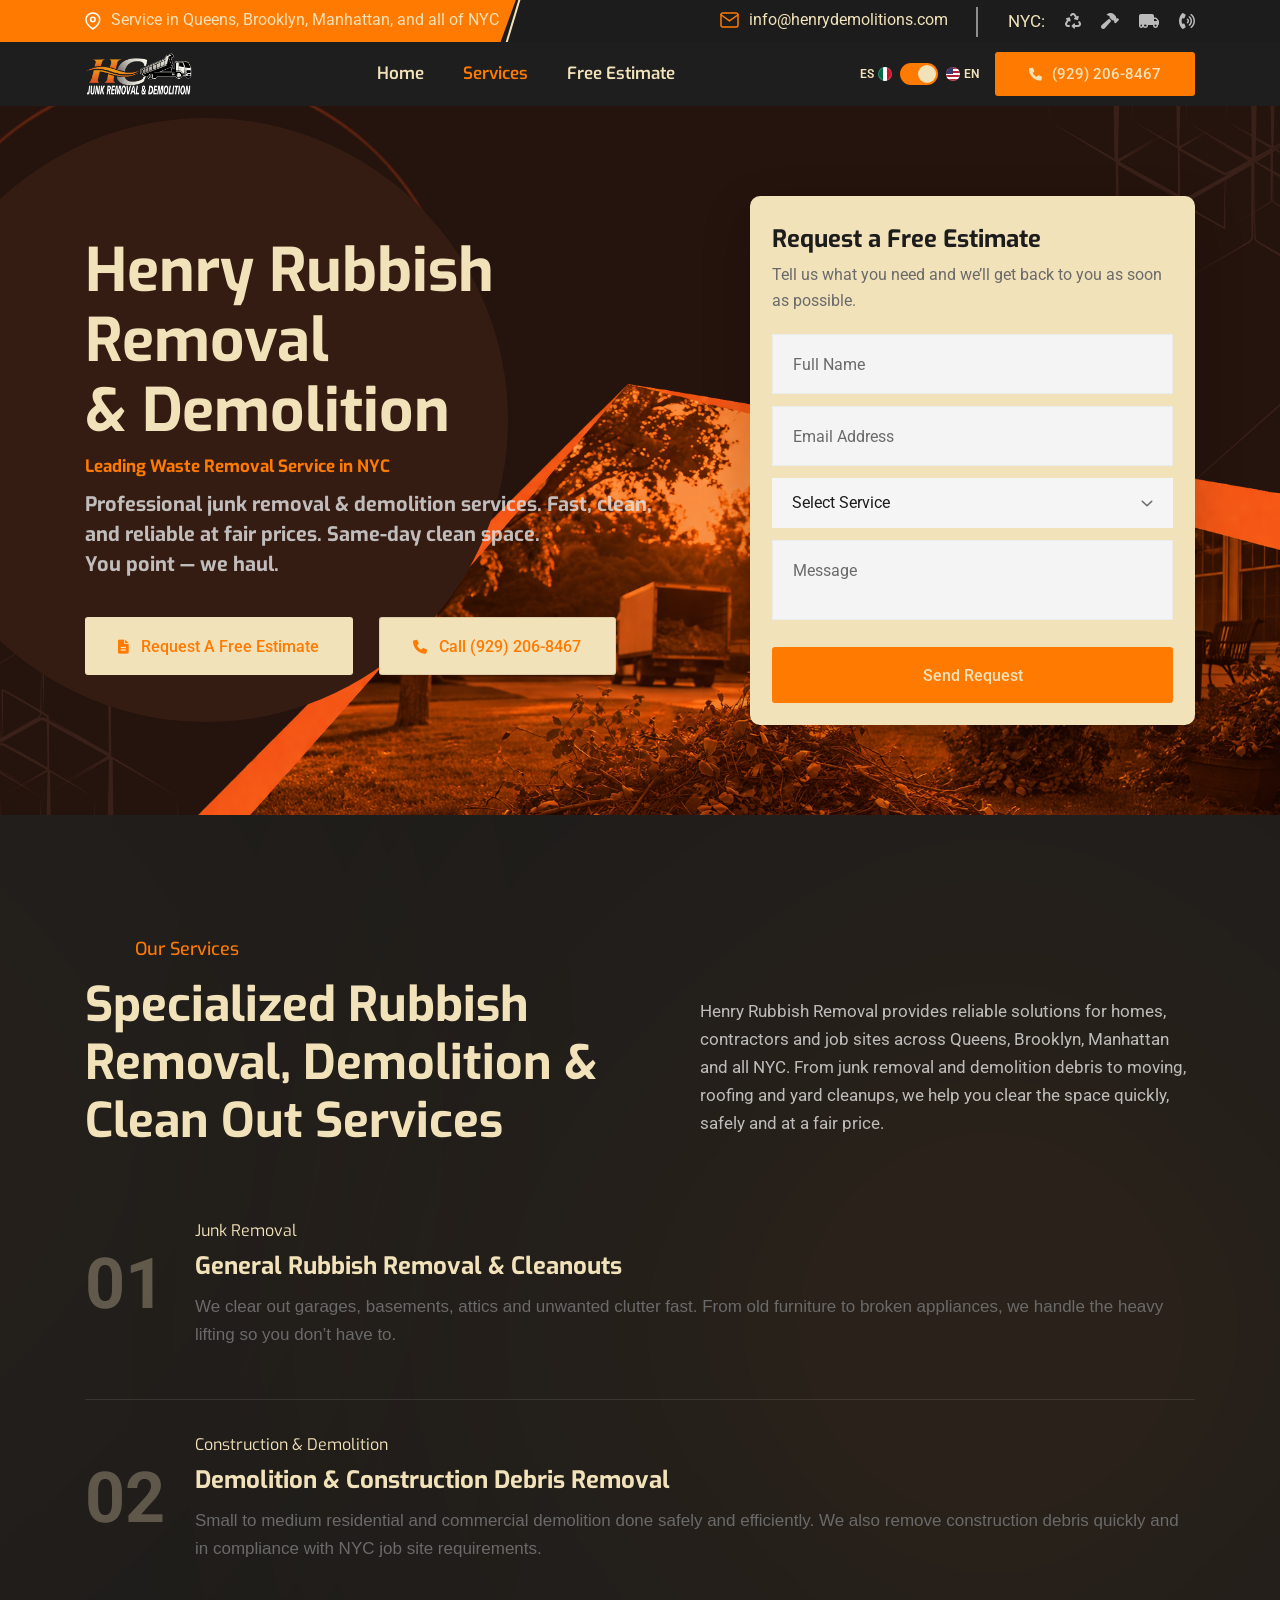
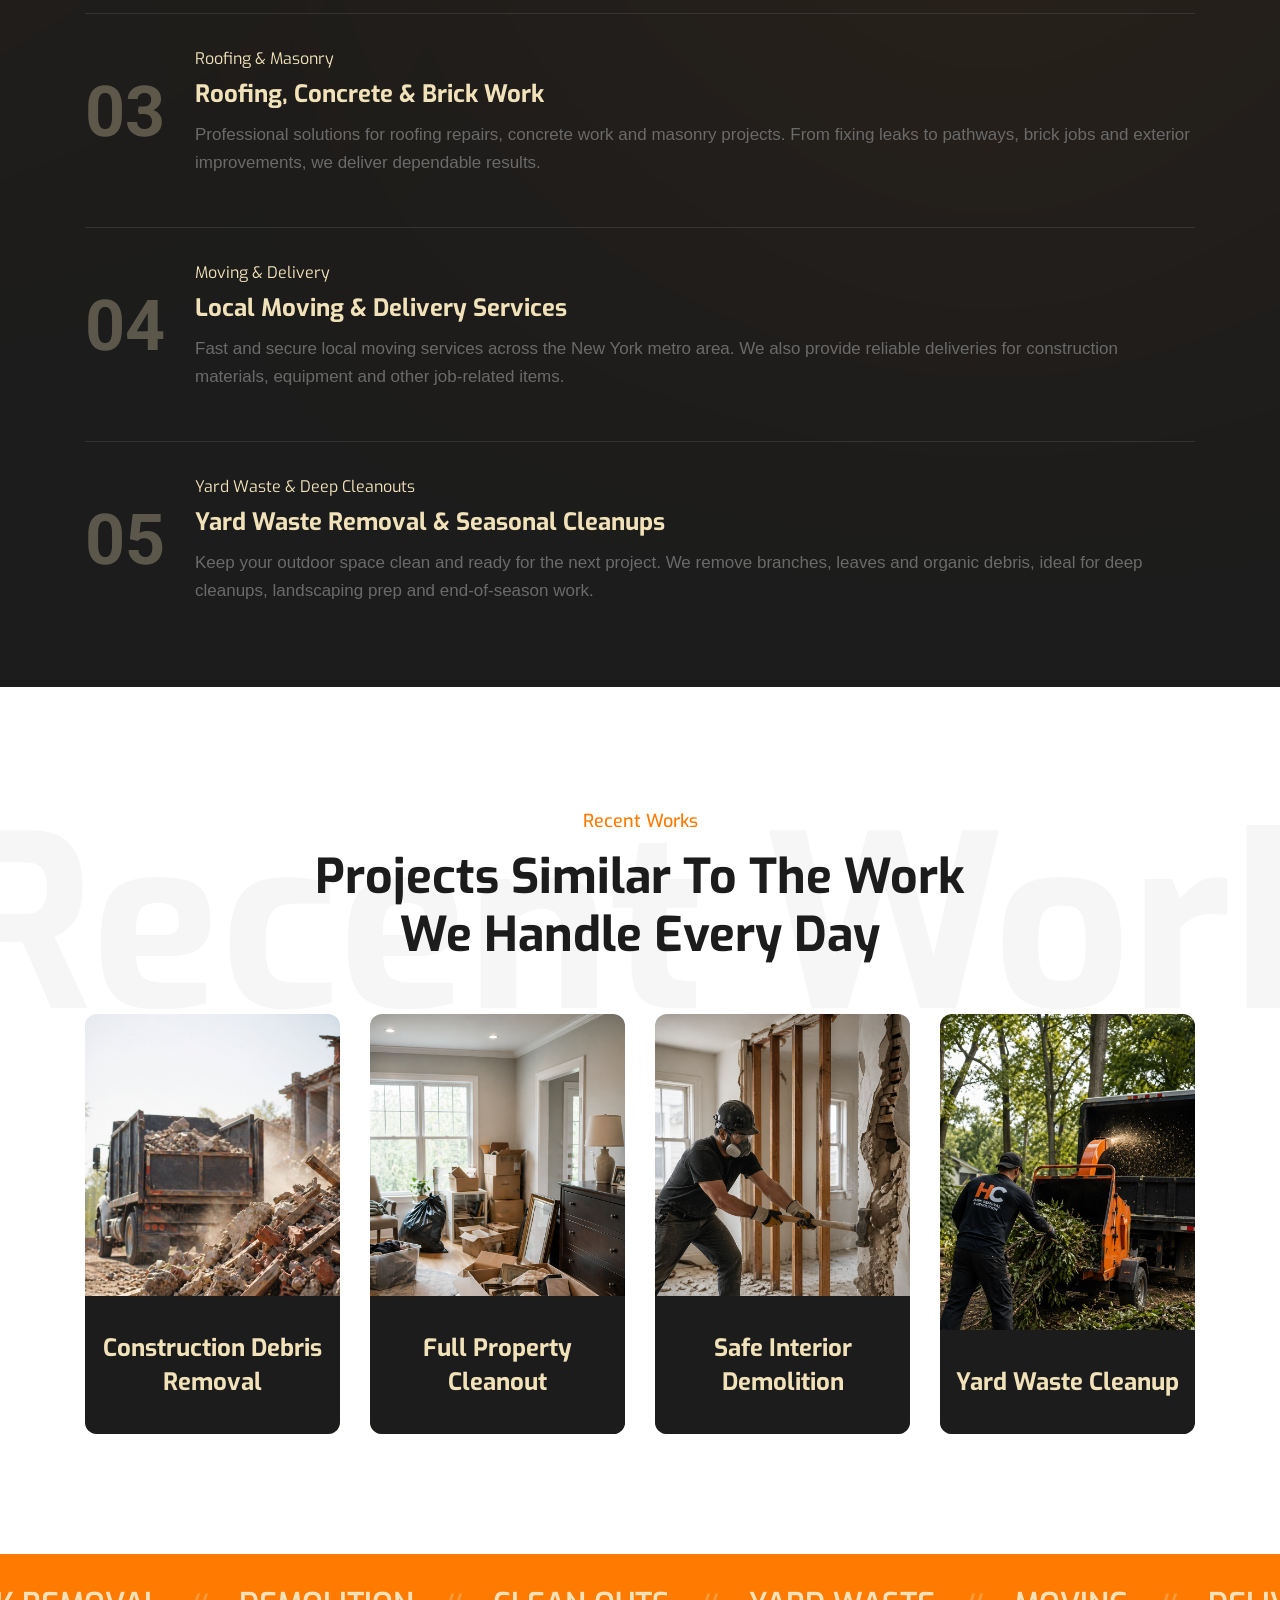
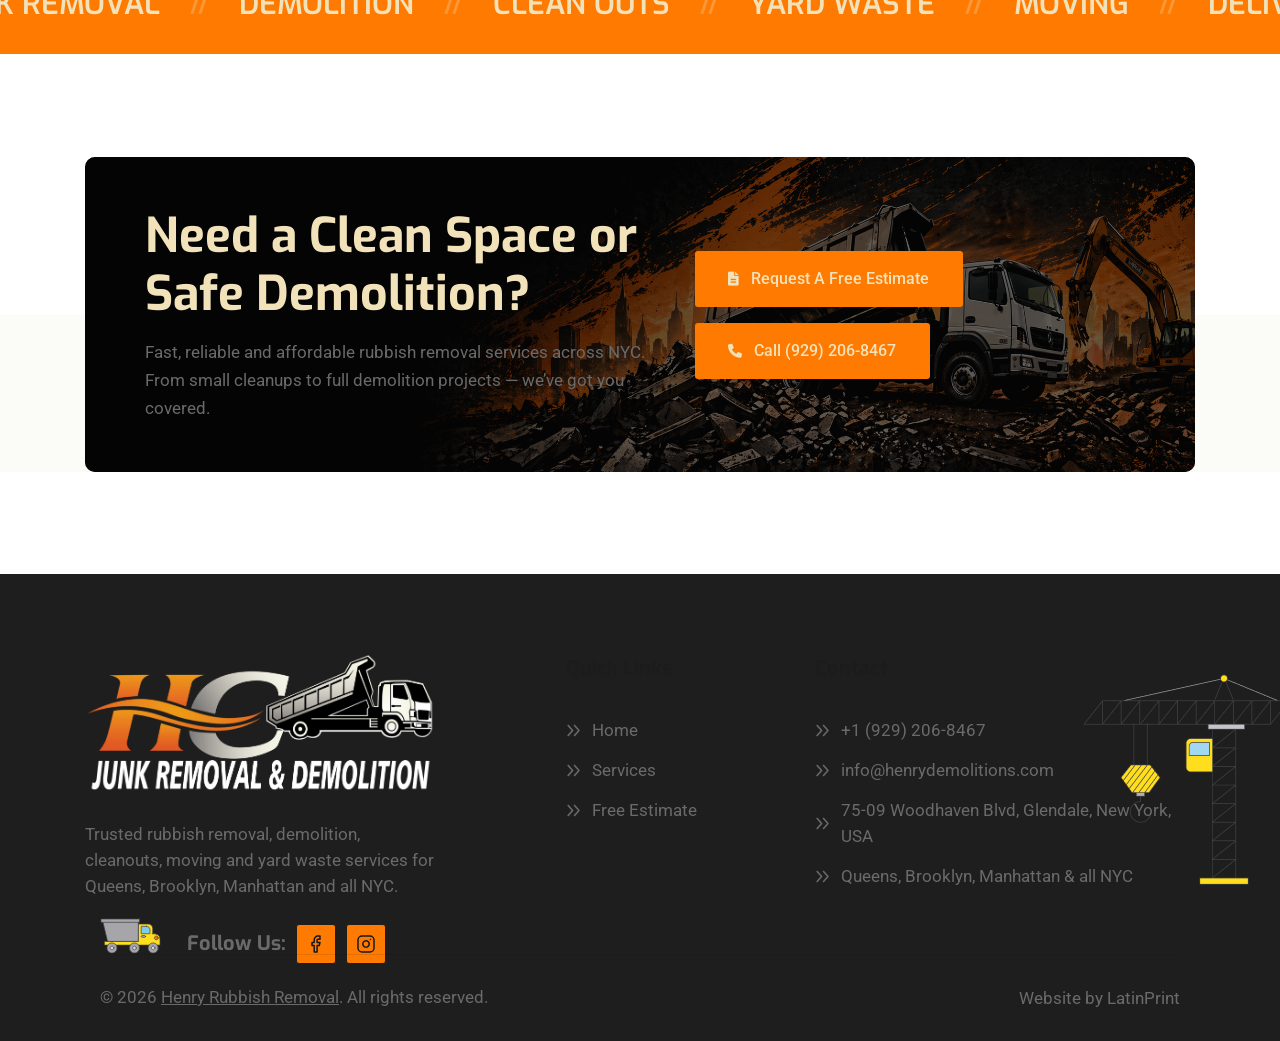
<file: index.html>
<!doctype html>
<html class="no-js" lang="en">

<head>
    <meta charset="utf-8">
    <meta http-equiv="x-ua-compatible" content="ie=edge">
    <title id="page-title">Henry Rubbish Removal | Junk Removal, Demolition & Clean Outs in NYC</title>
    <meta id="meta-description" name="description"
        content="Henry Rubbish Removal ofrece remoción de desechos, demolición, clean outs, yard waste, moving y masonry en Queens, Brooklyn, Manhattan y todo NYC. Presupuestos gratuitos.">
    <meta name="author" content="Real / Adapted from Ribuild template">
    <meta name="viewport" content="width=device-width, initial-scale=1">
    <!-- Place favicon.ico in the root directory -->
    <link rel="shortcut icon" type="image/x-icon" href="assets/imgs/favicon.png">
    <!-- CSS here -->
    <link rel="stylesheet" href="assets/css/vendor/bootstrap.min.css">
    <link rel="stylesheet" href="assets/css/vendor/animate.min.css">
    <link rel="stylesheet" href="https://unpkg.com/aos@2.3.4/dist/aos.css">
    <link rel="stylesheet" href="assets/css/plugins/swiper.min.css">
    <link rel="stylesheet" href="assets/css/vendor/magnific-popup.css">
    <link rel="stylesheet" href="assets/css/vendor/fontawesome-pro.css">
    <link rel="stylesheet" href="assets/css/vendor/spacing.css">
    <link rel="stylesheet" href="assets/css/plugins/odometer-theme-default.css">
    <link rel="stylesheet" href="assets/css/plugins/carouselTicker.css">
    <link rel="stylesheet" href="assets/css/plugins/image-reveal-hover.css">
    <link rel="stylesheet" href="assets/css/main.css">
</head>

<body class="body-1">

    <!--[if lte IE 9]>
<p class="browserupgrade">You are using an <strong>outdated</strong> browser. Please <a href="https://browsehappy.com/">upgrade your browser</a> to improve your experience and security.</p>
<![endif]-->

    <!-- preloader start -->
    <!-- style 1 -->
    <div id="preloader" data-preloader="active" data-loaded="doted">
        <div class="preloader-close">x</div>
        <div class="sk-three-bounce">
            <div class="sk-child sk-bounce1"></div>
            <div class="sk-child sk-bounce2"></div>
            <div class="sk-child sk-bounce3"></div>
        </div>
    </div>

    <!-- style 2 -->
    <div class="preloader" data-preloader="deactive" data-loaded="progress">
        <div class="preloader-close">x</div>
        <div class="wrapper w-100 text-center">
            <div id="progress-bar" class="preloader-text" data-text="RIBUILD"></div>
            <div class="progress-bar">
                <div class="progress"></div>
            </div>
        </div>
    </div>
    <!-- preloader end -->

    <!-- preloader start -->
    <div class="loading-form">
        <div class="sk-three-bounce">
            <div class="sk-child sk-bounce1"></div>
            <div class="sk-child sk-bounce2"></div>
            <div class="sk-child sk-bounce3"></div>
        </div>
    </div>
    <!-- preloader end -->

    <!-- Backtotop start -->
    <div id="scroll-percentage">
        <span id="scroll-percentage-value"></span>
    </div>
    <!-- Backtotop end -->

    <!-- cursorAnimation start -->
    <div class="cursor-wrapper relative">
        <div class="cursor"></div>
        <div class="cursor-follower"></div>
    </div>
    <!-- cursorAnimation end -->

    <!-- ! Offcanvas area start -->
    <div class="fix">
        <div class="offcanvas__area">
            <div class="offcanvas__wrapper">
                <div class="offcanvas__content">
                    <div class="offcanvas__top d-flex justify-content-between align-items-center">
                        <div class="offcanvas__logo">
                            <a href="index.html">
                                <img src="assets/imgs/logo/logo-white.svg" alt="logo not found">
                            </a>
                        </div>
                        <div class="offcanvas__close">
                            <button class="offcanvas-close-icon animation--flip">
                                <span class="offcanvas-m-lines">
                                    <span class="offcanvas-m-line line--1"></span><span
                                        class="offcanvas-m-line line--2"></span><span
                                        class="offcanvas-m-line line--3"></span>
                                </span>
                            </button>
                        </div>
                    </div>
                    <div class="mobile-menu fix"></div>
                    <div class="offcanvas__social">
                        <h4 class="offcanvas__title mb-20" data-i18n="offcanvas.title">Henry Rubbish Removal</h4>
                        <p class="mb-30" data-i18n="offcanvas.desc">Waste removal, demolition, cleanouts, and related
                            services for Queens,
                            Brooklyn, Manhattan, and all of NYC.</p>
                        <ul class="header-top-socail-menu d-flex">
                            <li><a href="https://www.facebook.com/profile.php?id=61568368033389"><i
                                        class="fab fa-facebook-f"></i></a></li>
                        </ul>
                    </div>
                    <div class="offcanvas__btn">
                        <div class="header__btn-wrap">
                            <button type="button" class="rr-btn__header lang-toggle mb-10 w-100"
                                aria-label="Change language">
                                <span class="btn-wrap">
                                    <span class="text-one" data-lang-toggle-label>ES</span>
                                    <span class="text-two" data-lang-toggle-label>ES</span>
                                </span>
                            </button>
                            <a href="contact.html" class="rr-btn__header d-sm-none mb-10 w-100">
                                <span class="btn-wrap">
                                    <span class="text-one" data-i18n="common.callNow">Call now</span>
                                    <span class="text-two" data-i18n="common.callNow">Call now</span>
                                </span>
                            </a>
                        </div>
                    </div>
                </div>
            </div>
        </div>
    </div>
    <div class="offcanvas__overlay"></div>
    <div class="offcanvas__overlay-white"></div>
    <!-- ! Offcanvas area start -->

    <!-- ! Header area start -->
    <header>
        <div id="header-sticky" class="header__area header-3">
            <div class="header__top d-none d-xl-block">
                <div class="container">
                    <div class="row g-24">
                        <div class="col-xl-5">
                            <ul class="header__top-menu d-flex ">
                                <li>
                                    <a href="#contact">
                                        <span>
                                            <svg width="16" height="18" viewBox="0 0 16 18" fill="none"
                                                xmlns="http://www.w3.org/2000/svg">
                                                <path
                                                    d="M14.7143 7.54545C14.7143 12.6364 7.85714 17 7.85714 17C7.85714 17 1 12.6364 1 7.54545C1 5.80949 1.72245 4.14463 3.00841 2.91712C4.29437 1.68961 6.03852 1 7.85714 1C9.67577 1 11.4199 1.68961 12.7059 2.91712C13.9918 4.14463 14.7143 5.80949 14.7143 7.54545Z"
                                                    stroke="white" stroke-width="1.5" stroke-linecap="round"
                                                    stroke-linejoin="round" />
                                                <path
                                                    d="M7.857 9.72741C9.11937 9.72741 10.1427 8.75057 10.1427 7.54559C10.1427 6.3406 9.11937 5.36377 7.857 5.36377C6.59464 5.36377 5.57129 6.3406 5.57129 7.54559C5.57129 8.75057 6.59464 9.72741 7.857 9.72741Z"
                                                    stroke="white" stroke-width="1.5" stroke-linecap="round"
                                                    stroke-linejoin="round" />
                                            </svg>
                                        </span>
                                        <span data-i18n="header.serviceArea">Service in Queens, Brooklyn, Manhattan, and
                                            all of NYC</span>
                                    </a>
                                </li>
                            </ul>
                        </div>
                        <div class="col-xl-7">
                            <div class="header__top-wrapper d-flex justify-content-end">

                                <div class="header__top-email">
                                    <a href="mailto:info@hcjunkremovalny.com ">
                                        <svg width="19" height="16" viewBox="0 0 19 16" fill="none"
                                            xmlns="http://www.w3.org/2000/svg">
                                            <path
                                                d="M2.7 1H16.3C17.235 1 18 1.7875 18 2.75V13.25C18 14.2125 17.235 15 16.3 15H2.7C1.765 15 1 14.2125 1 13.25V2.75C1 1.7875 1.765 1 2.7 1Z"
                                                stroke="#FF7A00" stroke-width="1.5" stroke-linecap="round"
                                                stroke-linejoin="round" />
                                            <path d="M18 2.75L9.5 8.875L1 2.75" stroke="#FF7A00" stroke-width="1.5"
                                                stroke-linecap="round" stroke-linejoin="round" />
                                        </svg>

                                        <span data-i18n="header.emailText">info@hcjunkremovalny.com </span>
                                    </a>
                                </div>
                                <ul class="header__top-socail d-flex">
                                    <li class="title" data-i18n="header.topLabel">NYC:</li>
                                    <li><a href="#services"><i class="fa-solid fa-recycle"></i></a></li>
                                    <li><a href="#services"><i class="fa-solid fa-hammer"></i></a></li>
                                    <li><a href="#services"><i class="fa-solid fa-truck-moving"></i></a></li>
                                    <li><a href="#quote"><i class="fa-solid fa-phone-volume"></i></a></li>
                                </ul>
                            </div>
                        </div>

                    </div>
                </div>
            </div>
            <div class="container">
                <div class="mega__menu-wrapper p-relative">
                    <div class="header__main">
                        <div class="header__logo">
                            <a href="index.html">
                                <div class="logo">
                                    <!-- TODO: Cambiar por logo real -->
                                    <img class="img-fluid" src="assets/imgs/logo/logo.png" alt="logo not found">
                                </div>
                            </a>
                        </div>

                        <div class="mean__menu-wrapper d-none d-lg-block">
                            <div class="main-menu main-menu-3 onepagenav">
                                <nav id="mobile-menu">
                                    <ul>
                                        <li><a href="#banner" data-i18n="nav.home">Home</a></li>
                                        <li><a href="#services" data-i18n="nav.services">Services</a></li>
                                        <li><a href="#quote" data-i18n="nav.freeEstimate">Free Estimate</a></li>
                                    </ul>
                                </nav>
                            </div>
                        </div>

                        <div class="header__right">
                            <div class="header__action d-flex align-items-center">
                                <div class="header__btn-wrap align-items-center d-inline-flex">
                                    <div class="rr-header-contact-btn d-flex align-items-center d-none d-md-flex me-2">
                                        <div class="lang-switch">
                                            <span class="lang-label lang-label-left">
                                                ES
                                                <span class="flag flag-mx"></span>
                                            </span>

                                            <button type="button" class="rr-btn__header lang-toggle"
                                                aria-label="Change language">
                                                <span class="btn-wrap"></span>
                                            </button>

                                            <span class="lang-label lang-label-right">
                                                <span class="flag flag-us"></span>
                                                EN
                                            </span>
                                        </div>
                                    </div>
                                    <div class="rr-header-contact-btn d-flex align-items-center d-none d-md-flex">
                                        <a href="tel:+19292068467" class="rr-btn__header">
                                            <span class="btn-wrap">
                                                <span class="text-one">
                                                    <i class="fa fa-phone"></i> (929) 206-8467
                                                </span>
                                                <span class="text-two">
                                                    <i class="fa fa-phone"></i> (929) 206-8467
                                                </span>
                                            </span>
                                        </a>
                                    </div>
                                </div>

                                <div class="header__hamburger ml-30 d-xl-none">
                                    <div class="sidebar__toggle">
                                        <a class="bar-icon" href="javascript:void(0)">
                                            <span></span>
                                            <span></span>
                                            <span></span>
                                        </a>
                                    </div>
                                </div>
                            </div>
                        </div>
                    </div>
                </div>
            </div>
        </div>
    </header>
    <!-- ! Header area end -->

    <main>
        <!-- ! Hero(banner) area start -->
        <section id="banner" class="banner-3 banner-bg-3 overflow-hidden section-space">
            <div class="container">
                <div class="banner-3__shape-1">
                    <img src="./assets/imgs/banner-3/shape-1.png" alt="image not found">
                </div>
                <div class="banner-3__shape-2">
                    <img src="./assets/imgs/banner-3/shape-2.png" alt="image not found">
                </div>
                <div class="banner-3__shape-3">
                    <img src="./assets/imgs/banner-3/bottom-shape.png" alt="image not found">
                </div>

                <div class="row align-items-center">
                    <div class="col-lg-7" data-aos="fade-right" data-aos-duration="1200" data-aos-delay="400">
                        <div class="banner-3__content">

                            <h1 class="banner-3__content-title" data-i18n="hero.title">Henry Rubbish Removal <br>&
                                Demolition</h1>
                            <h3 class="banner-3__content-subtitle" data-i18n="hero.subtitle">Leading Waste Removal
                                Service in NYC</h3>
                            <h6 class="banner-3__content-descrip mb-30" data-i18n="hero.desc">
                                Professional junk removal & demolition services. Fast, clean, and reliable at fair
                                prices.
                                Same-day clean space.<br>
                                You point — we haul.
                            </h6>

                            <div class="d-flex flex-wrap gap-3">
                                <a href="#quote" class="rr-btn">
                                    <span class="btn-wrap">
                                        <span class="text-one">
                                            <i class="fa-solid fa-file-lines"></i> Request a free estimate
                                        </span>
                                        <span class="text-two">
                                            <i class="fa-solid fa-file-lines"></i> Request a free estimate
                                        </span>
                                    </span>
                                </a>

                                <a href="tel:+19292068467" class="rr-btn rr-btn__transparent">
                                    <span class="btn-wrap">
                                        <span class="text-one">
                                            <i class="fa-solid fa-phone"></i> Call (929) 206-8467
                                        </span>
                                        <span class="text-two">
                                            <i class="fa-solid fa-phone"></i> Call (929) 206-8467
                                        </span>
                                    </span>
                                </a>
                            </div>
                        </div>
                    </div>

                    <div class="col-lg-5" data-aos="fade-left" data-aos-duration="1200" data-aos-delay="600">
                        <div class="banner-3__from">
                            <h4>Request a Free Estimate</h4>
                            <p>Tell us what you need and we’ll get back to you as soon as possible.</p>

                            <form action="#">
                                <div class="row">
                                    <div class="col-12">
                                        <div class="banner-3__form-input">
                                            <input name="name" id="hero-name" type="text" placeholder="Full Name">
                                        </div>
                                    </div>

                                    <div class="col-12">
                                        <div class="banner-3__form-input">
                                            <input name="email" id="hero-email" type="email"
                                                placeholder="Email Address">
                                        </div>
                                    </div>

                                    <div class="col-12">
                                        <div class="banner-3__form-input-select d-flex flex-column">
                                            <select name="subject" id="hero-subject" style="display: none;">
                                                <option value="">Select Service</option>
                                                <option value="junk-removal">Junk Removal</option>
                                                <option value="demolition">Demolition</option>
                                                <option value="roofing-masonry">Roofing & Masonry</option>
                                                <option value="moving-delivery">Moving & Delivery</option>
                                                <option value="yard-waste">Yard Waste & Cleanouts</option>
                                            </select>
                                        </div>
                                    </div>

                                    <div class="col-12">
                                        <div class="banner-3__form-input">
                                            <div class="validation__wrapper-up position-relative">
                                                <textarea name="message" id="hero-message"
                                                    placeholder="Message"></textarea>
                                            </div>
                                        </div>
                                    </div>

                                    <div class="col-12">
                                        <button type="submit" class="rr-btn">
                                            <span class="btn-wrap">
                                                <span class="text-one">Send Request</span>
                                                <span class="text-two">Send Request</span>
                                            </span>
                                        </button>
                                    </div>
                                </div>
                            </form>
                        </div>
                    </div>
                </div>
            </div>
        </section>
        <!-- ! Hero(banner) area end -->

        <div class="overflow-hidden"> <!--for shape animation-->
            <!-- ! Service area start -->
            <section id="services" class="service section-space__top section-space__bottom-80 theme-bg-heading-primary">
                <div class="container rr-shape-p-c_1">
                    <div class="service__shape-1 rr-shape-p-s_1 leftRight">
                        <div></div>
                    </div>
                    <div class="service__shape-2 rr-shape-p-s_1 rr-upDown">
                        <div></div>
                    </div>

                    <div class="row mb-60 mb-sm-40 mb-xs-35 align-items-lg-end align-items-center">
                        <div class="col-xl-6" data-aos="fade-right" data-aos-duration="900">
                            <div class="section__title-wrapper text-center text-xl-start">
                                <span class="section__subtitle justify-content-start mb-13"
                                    data-i18n="services.subtitle">
                                    <span data-width="40px" class="left-separetor"></span>Our Services
                                </span>
                                <h2 class="section__title color-white title-animation text-capitalize mb-0 rr-br-hidden-xl"
                                    data-cursor="-opaque" data-i18n="services.title">
                                    Specialized Rubbish Removal,
                                    <br> Demolition & Clean Out Services
                                </h2>
                            </div>
                        </div>

                        <div class="col-xl-6" data-aos="fade-left" data-aos-duration="900" data-aos-delay="100">
                            <div
                                class="d-flex flex-column justify-content-xl-end mt-xs-20 mt-sm-20 mt-md-20 mt-lg-20 pl-45 rr-mb-13-hide-xl rr-pl-none-lg justify-content-center text-center text-xl-start">
                                <p class="m-0 service__content-des rr-br-hidden-xl" data-i18n="services.desc">
                                    Henry Rubbish Removal provides reliable solutions for homes, contractors and job
                                    sites across Queens, Brooklyn, Manhattan and all NYC.
                                    <br> From junk removal and demolition debris to moving, roofing and yard cleanups,
                                    we help you clear the space quickly, safely and at a fair price.
                                </p>
                            </div>
                        </div>
                    </div>

                    <div class="row">
                        <div class="col-12 image-reveal-hover-content">
                            <div class="service__list mb-minus-50" data-fx="8">

                                <a class="service__list-item d-flex align-items-center mb-50 block__title"
                                    data-img="assets/imgs/service/servicio1.png">
                                    <div class="number">01</div>
                                    <div class="text d-flex flex-column">
                                        <span class="sub-t" data-i18n="services.item1.label">Junk Removal</span>
                                        <h4 class="color-white mb-0 title" data-i18n="services.item1.title">General
                                            Rubbish Removal & Cleanouts</h4>
                                        <p class="mb-0 color-white-600 mt-10" data-i18n="services.item1.desc">
                                            We clear out garages, basements, attics and unwanted clutter fast. From old
                                            furniture to broken appliances, we handle the heavy lifting so you don’t
                                            have to.
                                        </p>
                                    </div>
                                </a>

                                <a class="service__list-item d-flex align-items-center mb-50 block__title" data-fx="8"
                                    data-img="assets/imgs/service/servicio2.png">
                                    <div class="number">02</div>
                                    <div class="text d-flex flex-column">
                                        <span class="sub-t" data-i18n="services.item2.label">Construction &
                                            Demolition</span>
                                        <h4 class="color-white mb-0 title" data-i18n="services.item2.title">Demolition &
                                            Construction Debris Removal</h4>
                                        <p class="mb-0 color-white-600 mt-10" data-i18n="services.item2.desc">
                                            Small to medium residential and commercial demolition done safely and
                                            efficiently. We also remove construction debris quickly and in compliance
                                            with NYC job site requirements.
                                        </p>
                                    </div>
                                </a>

                                <a class="service__list-item d-flex align-items-center mb-50 block__title" data-fx="8"
                                    data-img="assets/imgs/service/servicio3.png">
                                    <div class="number">03</div>
                                    <div class="text d-flex flex-column">
                                        <span class="sub-t" data-i18n="services.item3.label">Roofing & Masonry</span>
                                        <h4 class="color-white mb-0 title" data-i18n="services.item3.title">Roofing,
                                            Concrete & Brick Work</h4>
                                        <p class="mb-0 color-white-600 mt-10" data-i18n="services.item3.desc">
                                            Professional solutions for roofing repairs, concrete work and masonry
                                            projects. From fixing leaks to pathways, brick jobs and exterior
                                            improvements, we deliver dependable results.
                                        </p>
                                    </div>
                                </a>

                                <a class="service__list-item d-flex align-items-center mb-50 block__title" data-fx="8"
                                    data-img="assets/imgs/service/servicio4.png">
                                    <div class="number">04</div>
                                    <div class="text d-flex flex-column">
                                        <span class="sub-t" data-i18n="services.item4.label">Moving & Delivery</span>
                                        <h4 class="color-white mb-0 title" data-i18n="services.item4.title">Local Moving
                                            & Delivery Services</h4>
                                        <p class="mb-0 color-white-600 mt-10" data-i18n="services.item4.desc">
                                            Fast and secure local moving services across the New York metro area. We
                                            also provide reliable deliveries for construction materials, equipment and
                                            other job-related items.
                                        </p>
                                    </div>
                                </a>

                                <a class="service__list-item d-flex align-items-center mb-50 block__title" data-fx="8"
                                    data-img="assets/imgs/service/servicio5.png">
                                    <div class="number">05</div>
                                    <div class="text d-flex flex-column">
                                        <span class="sub-t" data-i18n="services.item5.label">Yard Waste & Deep
                                            Cleanouts</span>
                                        <h4 class="color-white mb-0 title" data-i18n="services.item5.title">Yard Waste
                                            Removal & Seasonal Cleanups</h4>
                                        <p class="mb-0 color-white-600 mt-10" data-i18n="services.item5.desc">
                                            Keep your outdoor space clean and ready for the next project. We remove
                                            branches, leaves and organic debris, ideal for deep cleanups, landscaping
                                            prep and end-of-season work.
                                        </p>
                                    </div>
                                </a>

                            </div>
                        </div>
                    </div>
                </div>
            </section>
            <!-- ! Service area end -->
        </div>

        <!-- ! recent-works area start -->
        <section id="portfolio" class="recent-works section-space overflow-hidden">
            <div class="container position-relative z-1 b-t__scroll-container">
                <div class="big-text__scroll b-t__scroll" data-target=".b-t__scroll-container" data-target-height="-30">
                    <span data-i18n="portfolio.bigText">Recent Works</span>
                </div>

                <div class="row">
                    <div class="col-12">
                        <div class="section__title-wrapper text-center mb-50 mb-sm-35 mb-xs-30" data-aos="fade-up"
                            data-aos-duration="900">
                            <span class="section__subtitle justify-content-center mb-13 ml-0"
                                data-i18n="portfolio.subtitle">
                                <span data-width="40px" class="left-separetor"></span>Recent Works
                                <span data-width="40px" class="right-separetor"></span>
                            </span>
                            <h2 class="section__title title-animation text-capitalize rr-br-hidden-md"
                                data-cursor="-opaque" data-i18n="portfolio.title">
                                Projects Similar to the Work
                                <br> We Handle Every Day
                            </h2>
                        </div>
                    </div>
                </div>

                <div class="row recent-works__compact-row g-20 align-items-stretch">
                    <div class="col-xl-3 col-lg-6 col-md-6" data-aos="zoom-in-up" data-aos-duration="850"
                        data-aos-delay="0">
                        <div class="recent-works__item recent-works__item--compact h-100">
                            <a href="" class="recent-works__item-media d-block" data-cursor-text="View"
                                data-cursor="-r-p-white">
                                <img src="assets/imgs/recent-works/recent1.png"
                                    alt="Construction debris removal in NYC">
                            </a>
                            <div class="recent-works__item-text">
                                <h4 class="color-white mb-0"><a href="" data-i18n="portfolio.item1">Construction
                                        Debris Removal</a></h4>
                            </div>
                        </div>
                    </div>

                    <div class="col-xl-3 col-lg-6 col-md-6" data-aos="zoom-in-up" data-aos-duration="850"
                        data-aos-delay="100">
                        <div class="recent-works__item recent-works__item--compact recent-works__item--offset-sm h-100">
                            <a href="" class="recent-works__item-media d-block" data-cursor-text="View"
                                data-cursor="-r-p-white">
                                <img src="assets/imgs/recent-works/recent2.png"
                                    alt="House cleanout and junk removal">
                            </a>
                            <div class="recent-works__item-text">
                                <h4 class="color-white mb-0"><a href="" data-i18n="portfolio.item2">Full Property
                                        Cleanout</a></h4>
                            </div>
                        </div>
                    </div>

                    <div class="col-xl-3 col-lg-6 col-md-6" data-aos="zoom-in-up" data-aos-duration="850"
                        data-aos-delay="200">
                        <div class="recent-works__item recent-works__item--compact h-100">
                            <a href="" class="recent-works__item-media d-block" data-cursor-text="View"
                                data-cursor="-r-p-white">
                                <img src="assets/imgs/recent-works/recent3.png"
                                    alt="Demolition and hauling service">
                            </a>
                            <div class="recent-works__item-text">
                                <h4 class="color-white mb-0"><a href="" data-i18n="portfolio.item3">Safe Interior
                                        Demolition</a></h4>
                            </div>
                        </div>
                    </div>

                    <div class="col-xl-3 col-lg-6 col-md-6" data-aos="zoom-in-up" data-aos-duration="850"
                        data-aos-delay="300">
                        <div class="recent-works__item recent-works__item--compact recent-works__item--offset-lg h-100">
                            <a href="" class="recent-works__item-media d-block" data-cursor-text="View"
                                data-cursor="-r-p-white">
                                <img src="assets/imgs/recent-works/recent4.png"
                                    alt="Yard waste cleanup service">
                            </a>
                            <div class="recent-works__item-text">
                                <h4 class="color-white mb-0"><a href="" data-i18n="portfolio.item4">Yard Waste
                                        Cleanup</a></h4>
                            </div>
                        </div>
                    </div>
                </div>
            </div>
        </section>
        <!-- ! recent-works area end -->

        <!-- ! text-slider area start -->
        <section class="text-slider text-slider__section-space position-relative theme-bg-primary overflow-hidden"
            data-aos="fade-up" data-aos-duration="850">
            <div class="text-slider__slider carouselTicker carouselTicker-nav">
                <ul class="carouselTicker__list">
                    <li>
                        <h3 data-cursor="-opaque" class="title" data-i18n="slider.junk">JUNK REMOVAL</h3>
                    </li>
                    <li>
                        <h4 class="title bar">//</h4>
                    </li>

                    <li>
                        <h3 data-cursor="-opaque" class="title" data-i18n="slider.demolition">DEMOLITION</h3>
                    </li>
                    <li>
                        <h4 class="title bar">//</h4>
                    </li>

                    <li>
                        <h3 data-cursor="-opaque" class="title" data-i18n="slider.cleanouts">CLEAN OUTS</h3>
                    </li>
                    <li>
                        <h4 class="title bar">//</h4>
                    </li>

                    <li>
                        <h3 data-cursor="-opaque" class="title" data-i18n="slider.yard">YARD WASTE</h3>
                    </li>
                    <li>
                        <h4 class="title bar">//</h4>
                    </li>

                    <li>
                        <h3 data-cursor="-opaque" class="title" data-i18n="slider.moving">MOVING</h3>
                    </li>
                    <li>
                        <h4 class="title bar">//</h4>
                    </li>

                    <li>
                        <h3 data-cursor="-opaque" class="title" data-i18n="slider.delivery">DELIVERY</h3>
                    </li>
                    <li>
                        <h4 class="title bar">//</h4>
                    </li>

                    <li>
                        <h3 data-cursor="-opaque" class="title" data-i18n="slider.roofing">ROOFING</h3>
                    </li>
                    <li>
                        <h4 class="title bar">//</h4>
                    </li>

                    <li>
                        <h3 data-cursor="-opaque" class="title" data-i18n="slider.concrete">CONCRETE</h3>
                    </li>
                    <li>
                        <h4 class="title bar">//</h4>
                    </li>

                    <li>
                        <h3 data-cursor="-opaque" class="title" data-i18n="slider.brick">BRICK WORK</h3>
                    </li>
                    <li>
                        <h4 class="title bar">//</h4>
                    </li>

                    <li>
                        <h3 data-cursor="-opaque" class="title" data-i18n="slider.nyc">NYC CLEANUPS</h3>
                    </li>
                    <li>
                        <h4 class="title bar">//</h4>
                    </li>

                    <li>
                        <h3 data-cursor="-opaque" class="title" data-i18n="slider.junk">JUNK REMOVAL</h3>
                    </li>
                    <li>
                        <h4 class="title bar">//</h4>
                    </li>

                    <li>
                        <h3 data-cursor="-opaque" class="title" data-i18n="slider.demolition">DEMOLITION</h3>
                    </li>
                    <li>
                        <h4 class="title bar">//</h4>
                    </li>

                    <li>
                        <h3 data-cursor="-opaque" class="title" data-i18n="slider.cleanouts">CLEAN OUTS</h3>
                    </li>
                    <li>
                        <h4 class="title bar">//</h4>
                    </li>

                    <li>
                        <h3 data-cursor="-opaque" class="title" data-i18n="slider.yard">YARD WASTE</h3>
                    </li>
                    <li>
                        <h4 class="title bar">//</h4>
                    </li>

                    <li>
                        <h3 data-cursor="-opaque" class="title" data-i18n="slider.moving">MOVING</h3>
                    </li>
                    <li>
                        <h4 class="title bar">//</h4>
                    </li>

                    <li>
                        <h3 data-cursor="-opaque" class="title" data-i18n="slider.delivery">DELIVERY</h3>
                    </li>
                    <li>
                        <h4 class="title bar">//</h4>
                    </li>

                    <li>
                        <h3 data-cursor="-opaque" class="title" data-i18n="slider.roofing">ROOFING</h3>
                    </li>
                    <li>
                        <h4 class="title bar">//</h4>
                    </li>

                    <li>
                        <h3 data-cursor="-opaque" class="title" data-i18n="slider.concrete">CONCRETE</h3>
                    </li>
                    <li>
                        <h4 class="title bar">//</h4>
                    </li>

                    <li>
                        <h3 data-cursor="-opaque" class="title" data-i18n="slider.brick">BRICK WORK</h3>
                    </li>
                    <li>
                        <h4 class="title bar">//</h4>
                    </li>

                    <li>
                        <h3 data-cursor="-opaque" class="title" data-i18n="slider.nyc">NYC CLEANUPS</h3>
                    </li>
                    <li>
                        <h4 class="title bar">//</h4>
                    </li>
                </ul>
            </div>
        </section>
        <!-- ! text-slider area end -->

        <!-- ! cta-3 area start -->
        <section id="quote" class="cta-3 cta-3__footer-up overflow-hidden">
            <div class="cta-3__bg-color"></div>
            <div class="container rr-shape-p-c_1">
                <div class="row">
                    <div class="col-12" data-aos="fade-up" data-aos-duration="900">
                        <div
                            class="cta-3__content d-flex flex-column flex-lg-row align-items-center justify-content-between theme-bg-heading-primary overflow-hidden">

                            <!-- background image del template -->
                            <div class="cta-3__content-bg" data-background="assets/imgs/cta-3/bg.png">
                            </div>

                            <!-- TEXTO -->
                            <div class="cta-3__content-text">
                                <h2 class="cta-3__content-title color-white" data-i18n="cta.title">
                                    Need a Clean Space
                                    <br> or Safe Demolition?
                                </h2>
                                <p class="color-white-600 mt-15 mb-0" data-i18n="cta.desc">
                                    Fast, reliable rubbish removal and demolition services across NYC.
                                </p>
                            </div>

                            <!-- BOTONES -->
                            <div class="d-flex flex-wrap gap-3">
                                <a href="#banner" class="rr-btn">
                                    <span class="btn-wrap">
                                        <span class="text-one">
                                            <i class="fa-solid fa-file-lines"></i> Request a free estimate
                                        </span>
                                        <span class="text-two">
                                            <i class="fa-solid fa-file-lines"></i> Request a free estimate
                                        </span>
                                    </span>
                                </a>

                                <a href="tel:+19292068467" class="rr-btn">
                                    <span class="btn-wrap">
                                        <span class="text-one">
                                            <i class="fa-solid fa-phone"></i> Call (929) 206-8467
                                        </span>
                                        <span class="text-two">
                                            <i class="fa-solid fa-phone"></i> Call (929) 206-8467
                                        </span>
                                    </span>
                                </a>
                            </div>

                        </div>
                    </div>
                </div>
            </div>
        </section>
        <!-- ! cta-3 area end -->
    </main>

    <!-- ! Footer area start -->
    <footer>
        <section class="footer-3__area-common overflow-hidden">
            <div class="container rr-shape-p-c_1">
                <div class="footer-3__shape-2 rr-shape-p-s_1 upDown">
                    <img src="assets/imgs/footer-3/shape-2.png" alt="image not found">
                </div>

                <div class="footer-3__main-wrapper">
                    <div class="row mb-minus-50">

                        <div class="col-lg-4 col-md-6" data-aos="fade-up" data-aos-duration="850">
                            <div class="footer-3__widget footer-3__widget-item-1">
                                <div class="footer-3__logo mb-30">
                                    <a href="index.html">
                                        <img class="img-fluid" src="assets/imgs/logo/logo.png"
                                            alt="Henry Rubbish Removal logo">
                                    </a>
                                </div>

                                <div class="footer-3__content mb-25">
                                    <p class="mb-0" data-i18n="footer.desc">
                                        Trusted rubbish removal, demolition, cleanouts, moving and yard waste services
                                        for Queens, Brooklyn, Manhattan and all NYC.
                                    </p>
                                </div>

                                <div class="footer-3__social-wrapper">
                                    <h6 class="social-title mb-10" data-i18n="footer.followUs">Follow Us:</h6>
                                    <div class="footer-3__social">
                                        <a href="https://www.facebook.com/profile.php?id=61568368033389" target="_blank"
                                            rel="noopener noreferrer">
                                            <svg width="10" height="18" viewBox="0 0 10 18" fill="none"
                                                xmlns="http://www.w3.org/2000/svg">
                                                <path
                                                    d="M9 1H6.81818C5.85376 1 4.92884 1.42143 4.24688 2.17157C3.56493 2.92172 3.18182 3.93913 3.18182 5V7.4H1V10.6H3.18182V17H6.09091V10.6H8.27273L9 7.4H6.09091V5C6.09091 4.78783 6.16753 4.58434 6.30392 4.43431C6.44031 4.28429 6.6253 4.2 6.81818 4.2H9V1Z"
                                                    stroke="#15181B" stroke-width="1.5" stroke-linecap="round"
                                                    stroke-linejoin="round" />
                                            </svg>
                                        </a>

                                        <a href="https://www.instagram.com/" target="_blank" rel="noopener noreferrer">
                                            <svg width="18" height="18" viewBox="0 0 18 18" fill="none"
                                                xmlns="http://www.w3.org/2000/svg">
                                                <path
                                                    d="M13 1H5C2.79086 1 1 2.79086 1 5V13C1 15.2091 2.79086 17 5 17H13C15.2091 17 17 15.2091 17 13V5C17 2.79086 15.2091 1 13 1Z"
                                                    stroke="#15181B" stroke-width="1.5" stroke-linecap="round"
                                                    stroke-linejoin="round" />
                                                <path
                                                    d="M12.1999 8.49575C12.2986 9.16155 12.1849 9.84153 11.8749 10.439C11.5649 11.0364 11.0744 11.5209 10.4732 11.8235C9.87195 12.1261 9.19062 12.2314 8.52609 12.1245C7.86156 12.0176 7.24767 11.7038 6.77173 11.2279C6.2958 10.7519 5.98205 10.1381 5.87512 9.47352C5.76819 8.80899 5.87352 8.12767 6.17612 7.52645C6.47873 6.92524 6.96321 6.43475 7.56065 6.12475C8.15809 5.81475 8.83807 5.70102 9.50386 5.79975C10.183 5.90046 10.8117 6.21692 11.2972 6.7024C11.7827 7.18787 12.0992 7.81661 12.1999 8.49575Z"
                                                    stroke="#15181B" stroke-width="1.5" stroke-linecap="round"
                                                    stroke-linejoin="round" />
                                                <path d="M13.3999 4.6001H13.4079" stroke="#15181B" stroke-width="1.5"
                                                    stroke-linecap="round" stroke-linejoin="round" />
                                            </svg>
                                        </a>
                                    </div>
                                </div>
                            </div>
                        </div>

                        <div class="col-lg-4 col-md-6" data-aos="fade-up" data-aos-duration="850" data-aos-delay="100">
                            <div class="footer-3__widget footer-3__widget-item-2">
                                <div class="footer-3__widget-title">
                                    <h4 data-i18n="footer.quickLinks">Quick Links</h4>
                                </div>
                                <div class="footer-3__link">
                                    <ul>
                                        <li><a href="#banner" data-i18n="nav.home">Home</a></li>
                                        <li><a href="#services" data-i18n="nav.services">Services</a></li>                                        
                                        <li><a href="#banner" data-i18n="nav.freeEstimate">Free Estimate</a></li>
                                    </ul>
                                </div>
                            </div>
                        </div>

                        <div class="col-lg-4 col-md-12" data-aos="fade-up" data-aos-duration="850" data-aos-delay="200">
                            <div class="footer-3__widget footer-3__widget-item-4" id="footer-contact">
                                <div class="footer-3__widget-title">
                                    <h4 data-i18n="footer.contact">Contact</h4>
                                </div>

                                <div class="footer-3__link mb-20">
                                    <ul>
                                        <li><a href="tel:+19292068467">+1 (929) 206-8467</a></li>
                                        <li>
                                            <a href="mailto:info@hcjunkremovalny.com">
                                                <span data-i18n="header.emailText">info@hcjunkremovalny.com </span>
                                            </a>
                                        </li>
                                        <li><span data-i18n="footer.address">75-09 Woodhaven Blvd, Glendale, New York,
                                                USA</span></li>
                                        <li><span data-i18n="footer.area">Queens, Brooklyn, Manhattan & all NYC</span>
                                        </li>
                                    </ul>
                                </div>
                            </div>
                        </div>

                    </div>
                </div>

                <div class="container">
                    <div class="row">
                        <div class="col-12">
                            <div class="footer-3__truck-wrapper">
                                <img class="footer-3__truck" src="assets/imgs/footer-3/truck.svg" alt="truck icon">
                            </div>
                        </div>
                    </div>
                </div>

                <div class="footer-3__bottom-wrapper position-relative z-2">
                    <div class="container">
                        <div class="row">
                            <div class="col-lg-6">
                                <div class="footer-3__copyright text-lg-start text-center">
                                    <p class="mb-0">
                                        <span data-i18n="footer.copyright">© 2026 <a href="index.html">Henry Rubbish
                                                Removal</a>. All rights reserved.</span>
                                    </p>
                                </div>
                            </div>

                            <div class="col-lg-6">
                                <div class="footer-3__copyright-menu">
                                    <ul>
                                        <span class="footer-credit">
                                            <span class="lp">
                                                <span data-i18n="footer.websiteBy">Website by</span>
                                                <a href="https://latinprint.com" target="_blank"
                                                    rel="noopener noreferrer">
                                                    LatinPrint
                                                </a>
                                            </span>
                                        </span>
                                    </ul>
                                </div>
                            </div>
                        </div>
                    </div>
                </div>

            </div>
        </section>
    </footer>
    <!-- ! Footer area end -->

    <!-- JS here -->
    <script src="assets/js/vendor/jquery-3.7.1.min.js"></script>
    <script src="assets/js/plugins/waypoints.min.js"></script>
    <script src="assets/js/vendor/bootstrap.bundle.min.js"></script>
    <script src="assets/js/plugins/meanmenu.min.js"></script>
    <script src="assets/js/plugins/odometer.min.js"></script>
    <script src="assets/js/plugins/swiper.min.js"></script>
    <script src="assets/js/plugins/wow.js"></script>
    <script src="assets/js/vendor/magnific-popup.min.js"></script>
    <script src="assets/js/vendor/type.js"></script>
    <script src="assets/js/plugins/nice-select.min.js"></script>
    <script src="assets/js/vendor/jquery-ui.min.js"></script>
    <script src="assets/js/vendor/jquery.appear.js"></script>
    <script src="assets/js/plugins/parallax.min.js"></script>
    <script src="assets/js/plugins/parallax-scroll.js"></script>
    <script src="assets/js/plugins/isotope.pkgd.min.js"></script>
    <script src="assets/js/plugins/imagesloaded.pkgd.min.js"></script>
    <script src="assets/js/plugins/gsap.min.js"></script>
    <script src="assets/js/plugins/ScrollTrigger.min.js"></script>
    <script src="assets/js/plugins/SplitText.js"></script>
    <script src="assets/js/plugins/tween-max.min.js"></script>
    <script src="assets/js/plugins/draggable.min.js"></script>
    <script src="assets/js/plugins/jquery.carouselTicker.js"></script>
    <script src="assets/js/vendor/ajax-form.js"></script>
    <script src="assets/js/plugins/TextPlugin.min.js"></script>
    <script src="assets/js/main.js"></script>
    <script src="assets/js/plugins/magiccursor.js"></script>
    <script src="assets/js/image-reveal-hover.js"></script>
    <script src="https://unpkg.com/aos@2.3.4/dist/aos.js"></script>
    <script>
        AOS.init({
            once: true,
            duration: 850,
            easing: "ease-out-cubic",
            offset: 40
        });
    </script>
    <script src="assets/js/lang.js"></script>
</body>

</html>
</file>
<file: assets/css/vendor/spacing.css>
/***
Spacing

xs : 0 - 575
sm:576- 767
md:768 - 991
lg: 992 - 1199
xl:1200 - 1359

mt : margin-top
ml: margin-left
mr: margin-right
mb: margin-bottom

*/
.mt-5{margin-top:5px}.mb-5{margin-bottom:5px}.ml-5{margin-left:5px}.mr-5{margin-right:5px}.pt-5{padding-top:5px}.pb-5{padding-bottom:5px}.pl-5{padding-left:5px}.pr-5{padding-right:5px}.mt-10{margin-top:10px}.mb-10{margin-bottom:10px}.ml-10{margin-left:10px}.mr-10{margin-right:10px}.pt-10{padding-top:10px}.pb-10{padding-bottom:10px}.pl-10{padding-left:10px}.pr-10{padding-right:10px}.mt-15{margin-top:15px}.mb-15{margin-bottom:15px}.ml-15{margin-left:15px}.mr-15{margin-right:15px}.pt-15{padding-top:15px}.pb-15{padding-bottom:15px}.pl-15{padding-left:15px}.pr-15{padding-right:15px}.mt-20{margin-top:20px}.mb-20{margin-bottom:20px}.ml-20{margin-left:20px}.mr-20{margin-right:20px}.pt-20{padding-top:20px}.pb-20{padding-bottom:20px}.pl-20{padding-left:20px}.pr-20{padding-right:20px}.mt-25{margin-top:25px}.mb-25{margin-bottom:25px}.ml-25{margin-left:25px}.mr-25{margin-right:25px}.pt-25{padding-top:25px}.pb-25{padding-bottom:25px}.pl-25{padding-left:25px}.pr-25{padding-right:25px}.mt-30{margin-top:30px}.mb-30{margin-bottom:30px}.ml-30{margin-left:30px}.mr-30{margin-right:30px}.pt-30{padding-top:30px}.pb-30{padding-bottom:30px}.pl-30{padding-left:30px}.pr-30{padding-right:30px}.mt-35{margin-top:35px}.mb-35{margin-bottom:35px}.ml-35{margin-left:35px}.mr-35{margin-right:35px}.pt-35{padding-top:35px}.pb-35{padding-bottom:35px}.pl-35{padding-left:35px}.pr-35{padding-right:35px}.mt-40{margin-top:40px}.mb-40{margin-bottom:40px}.ml-40{margin-left:40px}.mr-40{margin-right:40px}.pt-40{padding-top:40px}.pb-40{padding-bottom:40px}.pl-40{padding-left:40px}.pr-40{padding-right:40px}.mt-45{margin-top:45px}.mb-45{margin-bottom:45px}.ml-45{margin-left:45px}.mr-45{margin-right:45px}.pt-45{padding-top:45px}.pb-45{padding-bottom:45px}.pl-45{padding-left:45px}.pr-45{padding-right:45px}.mt-50{margin-top:50px}.mb-50{margin-bottom:50px}.ml-50{margin-left:50px}.mr-50{margin-right:50px}.pt-50{padding-top:50px}.pb-50{padding-bottom:50px}.pl-50{padding-left:50px}.pr-50{padding-right:50px}.mt-55{margin-top:55px}.mb-55{margin-bottom:55px}.ml-55{margin-left:55px}.mr-55{margin-right:55px}.pt-55{padding-top:55px}.pb-55{padding-bottom:55px}.pl-55{padding-left:55px}.pr-55{padding-right:55px}.mt-60{margin-top:60px}.mb-60{margin-bottom:60px}.ml-60{margin-left:60px}.mr-60{margin-right:60px}.pt-60{padding-top:60px}.pb-60{padding-bottom:60px}.pl-60{padding-left:60px}.pr-60{padding-right:60px}.mt-65{margin-top:65px}.mb-65{margin-bottom:65px}.ml-65{margin-left:65px}.mr-65{margin-right:65px}.pt-65{padding-top:65px}.pb-65{padding-bottom:65px}.pl-65{padding-left:65px}.pr-65{padding-right:65px}.mt-70{margin-top:70px}.mb-70{margin-bottom:70px}.ml-70{margin-left:70px}.mr-70{margin-right:70px}.pt-70{padding-top:70px}.pb-70{padding-bottom:70px}.pl-70{padding-left:70px}.pr-70{padding-right:70px}.mt-75{margin-top:75px}.mb-75{margin-bottom:75px}.ml-75{margin-left:75px}.mr-75{margin-right:75px}.pt-75{padding-top:75px}.pb-75{padding-bottom:75px}.pl-75{padding-left:75px}.pr-75{padding-right:75px}.mt-80{margin-top:80px}.mb-80{margin-bottom:80px}.ml-80{margin-left:80px}.mr-80{margin-right:80px}.pt-80{padding-top:80px}.pb-80{padding-bottom:80px}.pl-80{padding-left:80px}.pr-80{padding-right:80px}.mt-85{margin-top:85px}.mb-85{margin-bottom:85px}.ml-85{margin-left:85px}.mr-85{margin-right:85px}.pt-85{padding-top:85px}.pb-85{padding-bottom:85px}.pl-85{padding-left:85px}.pr-85{padding-right:85px}.mt-90{margin-top:90px}.mb-90{margin-bottom:90px}.ml-90{margin-left:90px}.mr-90{margin-right:90px}.pt-90{padding-top:90px}.pb-90{padding-bottom:90px}.pl-90{padding-left:90px}.pr-90{padding-right:90px}.mt-95{margin-top:95px}.mb-95{margin-bottom:95px}.ml-95{margin-left:95px}.mr-95{margin-right:95px}.pt-95{padding-top:95px}.pb-95{padding-bottom:95px}.pl-95{padding-left:95px}.pr-95{padding-right:95px}.mt-100{margin-top:100px}.mb-100{margin-bottom:100px}.ml-100{margin-left:100px}.mr-100{margin-right:100px}.pt-100{padding-top:100px}.pb-100{padding-bottom:100px}.pl-100{padding-left:100px}.pr-100{padding-right:100px}.mt-105{margin-top:105px}.mb-105{margin-bottom:105px}.ml-105{margin-left:105px}.mr-105{margin-right:105px}.pt-105{padding-top:105px}.pb-105{padding-bottom:105px}.pl-105{padding-left:105px}.pr-105{padding-right:105px}.mt-110{margin-top:110px}.mb-110{margin-bottom:110px}.ml-110{margin-left:110px}.mr-110{margin-right:110px}.pt-110{padding-top:110px}.pb-110{padding-bottom:110px}.pl-110{padding-left:110px}.pr-110{padding-right:110px}.mt-115{margin-top:115px}.mb-115{margin-bottom:115px}.ml-115{margin-left:115px}.mr-115{margin-right:115px}.pt-115{padding-top:115px}.pb-115{padding-bottom:115px}.pl-115{padding-left:115px}.pr-115{padding-right:115px}.mt-120{margin-top:120px}.mb-120{margin-bottom:120px}.ml-120{margin-left:120px}.mr-120{margin-right:120px}.pt-120{padding-top:120px}.pb-120{padding-bottom:120px}.pl-120{padding-left:120px}.pr-120{padding-right:120px}.mt-125{margin-top:125px}.mb-125{margin-bottom:125px}.ml-125{margin-left:125px}.mr-125{margin-right:125px}.pt-125{padding-top:125px}.pb-125{padding-bottom:125px}.pl-125{padding-left:125px}.pr-125{padding-right:125px}.mt-130{margin-top:130px}.mb-130{margin-bottom:130px}.ml-130{margin-left:130px}.mr-130{margin-right:130px}.pt-130{padding-top:130px}.pb-130{padding-bottom:130px}.pl-130{padding-left:130px}.pr-130{padding-right:130px}.mt-135{margin-top:135px}.mb-135{margin-bottom:135px}.ml-135{margin-left:135px}.mr-135{margin-right:135px}.pt-135{padding-top:135px}.pb-135{padding-bottom:135px}.pl-135{padding-left:135px}.pr-135{padding-right:135px}.mt-140{margin-top:140px}.mb-140{margin-bottom:140px}.ml-140{margin-left:140px}.mr-140{margin-right:140px}.pt-140{padding-top:140px}.pb-140{padding-bottom:140px}.pl-140{padding-left:140px}.pr-140{padding-right:140px}.mt-145{margin-top:145px}.mb-145{margin-bottom:145px}.ml-145{margin-left:145px}.mr-145{margin-right:145px}.pt-145{padding-top:145px}.pb-145{padding-bottom:145px}.pl-145{padding-left:145px}.pr-145{padding-right:145px}.mt-150{margin-top:150px}.mb-150{margin-bottom:150px}.ml-150{margin-left:150px}.mr-150{margin-right:150px}.pt-150{padding-top:150px}.pb-150{padding-bottom:150px}.pl-150{padding-left:150px}.pr-150{padding-right:150px}.mt-155{margin-top:155px}.mb-155{margin-bottom:155px}.ml-155{margin-left:155px}.mr-155{margin-right:155px}.pt-155{padding-top:155px}.pb-155{padding-bottom:155px}.pl-155{padding-left:155px}.pr-155{padding-right:155px}.mt-160{margin-top:160px}.mb-160{margin-bottom:160px}.ml-160{margin-left:160px}.mr-160{margin-right:160px}.pt-160{padding-top:160px}.pb-160{padding-bottom:160px}.pl-160{padding-left:160px}.pr-160{padding-right:160px}.mt-165{margin-top:165px}.mb-165{margin-bottom:165px}.ml-165{margin-left:165px}.mr-165{margin-right:165px}.pt-165{padding-top:165px}.pb-165{padding-bottom:165px}.pl-165{padding-left:165px}.pr-165{padding-right:165px}.mt-170{margin-top:170px}.mb-170{margin-bottom:170px}.ml-170{margin-left:170px}.mr-170{margin-right:170px}.pt-170{padding-top:170px}.pb-170{padding-bottom:170px}.pl-170{padding-left:170px}.pr-170{padding-right:170px}.mt-175{margin-top:175px}.mb-175{margin-bottom:175px}.ml-175{margin-left:175px}.mr-175{margin-right:175px}.pt-175{padding-top:175px}.pb-175{padding-bottom:175px}.pl-175{padding-left:175px}.pr-175{padding-right:175px}.mt-180{margin-top:180px}.mb-180{margin-bottom:180px}.ml-180{margin-left:180px}.mr-180{margin-right:180px}.pt-180{padding-top:180px}.pb-180{padding-bottom:180px}.pl-180{padding-left:180px}.pr-180{padding-right:180px}.mt-185{margin-top:185px}.mb-185{margin-bottom:185px}.ml-185{margin-left:185px}.mr-185{margin-right:185px}.pt-185{padding-top:185px}.pb-185{padding-bottom:185px}.pl-185{padding-left:185px}.pr-185{padding-right:185px}.mt-190{margin-top:190px}.mb-190{margin-bottom:190px}.ml-190{margin-left:190px}.mr-190{margin-right:190px}.pt-190{padding-top:190px}.pb-190{padding-bottom:190px}.pl-190{padding-left:190px}.pr-190{padding-right:190px}.mt-195{margin-top:195px}.mb-195{margin-bottom:195px}.ml-195{margin-left:195px}.mr-195{margin-right:195px}.pt-195{padding-top:195px}.pb-195{padding-bottom:195px}.pl-195{padding-left:195px}.pr-195{padding-right:195px}.mt-200{margin-top:200px}.mb-200{margin-bottom:200px}.ml-200{margin-left:200px}.mr-200{margin-right:200px}.pt-200{padding-top:200px}.pb-200{padding-bottom:200px}.pl-200{padding-left:200px}.pr-200{padding-right:200px}.mt-205{margin-top:205px}.mb-205{margin-bottom:205px}.ml-205{margin-left:205px}.mr-205{margin-right:205px}.pt-205{padding-top:205px}.pb-205{padding-bottom:205px}.pl-205{padding-left:205px}.pr-205{padding-right:205px}.mt-210{margin-top:210px}.mb-210{margin-bottom:210px}.ml-210{margin-left:210px}.mr-210{margin-right:210px}.pt-210{padding-top:210px}.pb-210{padding-bottom:210px}.pl-210{padding-left:210px}.pr-210{padding-right:210px}.mt-215{margin-top:215px}.mb-215{margin-bottom:215px}.ml-215{margin-left:215px}.mr-215{margin-right:215px}.pt-215{padding-top:215px}.pb-215{padding-bottom:215px}.pl-215{padding-left:215px}.pr-215{padding-right:215px}.mt-220{margin-top:220px}.mb-220{margin-bottom:220px}.ml-220{margin-left:220px}.mr-220{margin-right:220px}.pt-220{padding-top:220px}.pb-220{padding-bottom:220px}.pl-220{padding-left:220px}.pr-220{padding-right:220px}@media (min-width:576px) and (max-width:767px){.mt-sm-5{margin-top:5px}.mb-sm-5{margin-bottom:5px}.ml-sm-5{margin-left:5px}.mr-sm-5{margin-right:5px}.pt-sm-5{padding-top:5px}.pb-sm-5{padding-bottom:5px}.pl-sm-5{padding-left:5px}.pr-sm-5{padding-right:5px}.mt-sm-10{margin-top:10px}.mb-sm-10{margin-bottom:10px}.ml-sm-10{margin-left:10px}.mr-sm-10{margin-right:10px}.pt-sm-10{padding-top:10px}.pb-sm-10{padding-bottom:10px}.pl-sm-10{padding-left:10px}.pr-sm-10{padding-right:10px}.mt-sm-15{margin-top:15px}.mb-sm-15{margin-bottom:15px}.ml-sm-15{margin-left:15px}.mr-sm-15{margin-right:15px}.pt-sm-15{padding-top:15px}.pb-sm-15{padding-bottom:15px}.pl-sm-15{padding-left:15px}.pr-sm-15{padding-right:15px}.mt-sm-20{margin-top:20px}.mb-sm-20{margin-bottom:20px}.ml-sm-20{margin-left:20px}.mr-sm-20{margin-right:20px}.pt-sm-20{padding-top:20px}.pb-sm-20{padding-bottom:20px}.pl-sm-20{padding-left:20px}.pr-sm-20{padding-right:20px}.mt-sm-25{margin-top:25px}.mb-sm-25{margin-bottom:25px}.ml-sm-25{margin-left:25px}.mr-sm-25{margin-right:25px}.pt-sm-25{padding-top:25px}.pb-sm-25{padding-bottom:25px}.pl-sm-25{padding-left:25px}.pr-sm-25{padding-right:25px}.mt-sm-30{margin-top:30px}.mb-sm-30{margin-bottom:30px}.ml-sm-30{margin-left:30px}.mr-sm-30{margin-right:30px}.pt-sm-30{padding-top:30px}.pb-sm-30{padding-bottom:30px}.pl-sm-30{padding-left:30px}.pr-sm-30{padding-right:30px}.mt-sm-35{margin-top:35px}.mb-sm-35{margin-bottom:35px}.ml-sm-35{margin-left:35px}.mr-sm-35{margin-right:35px}.pt-sm-35{padding-top:35px}.pb-sm-35{padding-bottom:35px}.pl-sm-35{padding-left:35px}.pr-sm-35{padding-right:35px}.mt-sm-40{margin-top:40px}.mb-sm-40{margin-bottom:40px}.ml-sm-40{margin-left:40px}.mr-sm-40{margin-right:40px}.pt-sm-40{padding-top:40px}.pb-sm-40{padding-bottom:40px}.pl-sm-40{padding-left:40px}.pr-sm-40{padding-right:40px}.mt-sm-45{margin-top:45px}.mb-sm-45{margin-bottom:45px}.ml-sm-45{margin-left:45px}.mr-sm-45{margin-right:45px}.pt-sm-45{padding-top:45px}.pb-sm-45{padding-bottom:45px}.pl-sm-45{padding-left:45px}.pr-sm-45{padding-right:45px}.mt-sm-50{margin-top:50px}.mb-sm-50{margin-bottom:50px}.ml-sm-50{margin-left:50px}.mr-sm-50{margin-right:50px}.pt-sm-50{padding-top:50px}.pb-sm-50{padding-bottom:50px}.pl-sm-50{padding-left:50px}.pr-sm-50{padding-right:50px}.mt-sm-55{margin-top:55px}.mb-sm-55{margin-bottom:55px}.ml-sm-55{margin-left:55px}.mr-sm-55{margin-right:55px}.pt-sm-55{padding-top:55px}.pb-sm-55{padding-bottom:55px}.pl-sm-55{padding-left:55px}.pr-sm-55{padding-right:55px}.mt-sm-60{margin-top:60px}.mb-sm-60{margin-bottom:60px}.ml-sm-60{margin-left:60px}.mr-sm-60{margin-right:60px}.pt-sm-60{padding-top:60px}.pb-sm-60{padding-bottom:60px}.pl-sm-60{padding-left:60px}.pr-sm-60{padding-right:60px}.mt-sm-65{margin-top:65px}.mb-sm-65{margin-bottom:65px}.ml-sm-65{margin-left:65px}.mr-sm-65{margin-right:65px}.pt-sm-65{padding-top:65px}.pb-sm-65{padding-bottom:65px}.pl-sm-65{padding-left:65px}.pr-sm-65{padding-right:65px}.mt-sm-70{margin-top:70px}.mb-sm-70{margin-bottom:70px}.ml-sm-70{margin-left:70px}.mr-sm-70{margin-right:70px}.pt-sm-70{padding-top:70px}.pb-sm-70{padding-bottom:70px}.pl-sm-70{padding-left:70px}.pr-sm-70{padding-right:70px}.mt-sm-75{margin-top:75px}.mb-sm-75{margin-bottom:75px}.ml-sm-75{margin-left:75px}.mr-sm-75{margin-right:75px}.pt-sm-75{padding-top:75px}.pb-sm-75{padding-bottom:75px}.pl-sm-75{padding-left:75px}.pr-sm-75{padding-right:75px}.mt-sm-80{margin-top:80px}.mb-sm-80{margin-bottom:80px}.ml-sm-80{margin-left:80px}.mr-sm-80{margin-right:80px}.pt-sm-80{padding-top:80px}.pb-sm-80{padding-bottom:80px}.pl-sm-80{padding-left:80px}.pr-sm-80{padding-right:80px}.mt-sm-85{margin-top:85px}.mb-sm-85{margin-bottom:85px}.ml-sm-85{margin-left:85px}.mr-sm-85{margin-right:85px}.pt-sm-85{padding-top:85px}.pb-sm-85{padding-bottom:85px}.pl-sm-85{padding-left:85px}.pr-sm-85{padding-right:85px}.mt-sm-90{margin-top:90px}.mb-sm-90{margin-bottom:90px}.ml-sm-90{margin-left:90px}.mr-sm-90{margin-right:90px}.pt-sm-90{padding-top:90px}.pb-sm-90{padding-bottom:90px}.pl-sm-90{padding-left:90px}.pr-sm-90{padding-right:90px}.mt-sm-95{margin-top:95px}.mb-sm-95{margin-bottom:95px}.ml-sm-95{margin-left:95px}.mr-sm-95{margin-right:95px}.pt-sm-95{padding-top:95px}.pb-sm-95{padding-bottom:95px}.pl-sm-95{padding-left:95px}.pr-sm-95{padding-right:95px}.mt-sm-100{margin-top:100px}.mb-sm-100{margin-bottom:100px}.ml-sm-100{margin-left:100px}.mr-sm-100{margin-right:100px}.pt-sm-100{padding-top:100px}.pb-sm-100{padding-bottom:100px}.pl-sm-100{padding-left:100px}.pr-sm-100{padding-right:100px}.mt-sm-105{margin-top:105px}.mb-sm-105{margin-bottom:105px}.ml-sm-105{margin-left:105px}.mr-sm-105{margin-right:105px}.pt-sm-105{padding-top:105px}.pb-sm-105{padding-bottom:105px}.pl-sm-105{padding-left:105px}.pr-sm-105{padding-right:105px}.mt-sm-110{margin-top:110px}.mb-sm-110{margin-bottom:110px}.ml-sm-110{margin-left:110px}.mr-sm-110{margin-right:110px}.pt-sm-110{padding-top:110px}.pb-sm-110{padding-bottom:110px}.pl-sm-110{padding-left:110px}.pr-sm-110{padding-right:110px}.mt-sm-115{margin-top:115px}.mb-sm-115{margin-bottom:115px}.ml-sm-115{margin-left:115px}.mr-sm-115{margin-right:115px}.pt-sm-115{padding-top:115px}.pb-sm-115{padding-bottom:115px}.pl-sm-115{padding-left:115px}.pr-sm-115{padding-right:115px}.mt-sm-120{margin-top:120px}.mb-sm-120{margin-bottom:120px}.ml-sm-120{margin-left:120px}.mr-sm-120{margin-right:120px}.pt-sm-120{padding-top:120px}.pb-sm-120{padding-bottom:120px}.pl-sm-120{padding-left:120px}.pr-sm-120{padding-right:120px}.mt-sm-125{margin-top:125px}.mb-sm-125{margin-bottom:125px}.ml-sm-125{margin-left:125px}.mr-sm-125{margin-right:125px}.pt-sm-125{padding-top:125px}.pb-sm-125{padding-bottom:125px}.pl-sm-125{padding-left:125px}.pr-sm-125{padding-right:125px}.mt-sm-130{margin-top:130px}.mb-sm-130{margin-bottom:130px}.ml-sm-130{margin-left:130px}.mr-sm-130{margin-right:130px}.pt-sm-130{padding-top:130px}.pb-sm-130{padding-bottom:130px}.pl-sm-130{padding-left:130px}.pr-sm-130{padding-right:130px}.mt-sm-135{margin-top:135px}.mb-sm-135{margin-bottom:135px}.ml-sm-135{margin-left:135px}.mr-sm-135{margin-right:135px}.pt-sm-135{padding-top:135px}.pb-sm-135{padding-bottom:135px}.pl-sm-135{padding-left:135px}.pr-sm-135{padding-right:135px}.mt-sm-140{margin-top:140px}.mb-sm-140{margin-bottom:140px}.ml-sm-140{margin-left:140px}.mr-sm-140{margin-right:140px}.pt-sm-140{padding-top:140px}.pb-sm-140{padding-bottom:140px}.pl-sm-140{padding-left:140px}.pr-sm-140{padding-right:140px}.mt-sm-145{margin-top:145px}.mb-sm-145{margin-bottom:145px}.ml-sm-145{margin-left:145px}.mr-sm-145{margin-right:145px}.pt-sm-145{padding-top:145px}.pb-sm-145{padding-bottom:145px}.pl-sm-145{padding-left:145px}.pr-sm-145{padding-right:145px}.mt-sm-150{margin-top:150px}.mb-sm-150{margin-bottom:150px}.ml-sm-150{margin-left:150px}.mr-sm-150{margin-right:150px}.pt-sm-150{padding-top:150px}.pb-sm-150{padding-bottom:150px}.pl-sm-150{padding-left:150px}.pr-sm-150{padding-right:150px}.mt-sm-155{margin-top:155px}.mb-sm-155{margin-bottom:155px}.ml-sm-155{margin-left:155px}.mr-sm-155{margin-right:155px}.pt-sm-155{padding-top:155px}.pb-sm-155{padding-bottom:155px}.pl-sm-155{padding-left:155px}.pr-sm-155{padding-right:155px}.mt-sm-160{margin-top:160px}.mb-sm-160{margin-bottom:160px}.ml-sm-160{margin-left:160px}.mr-sm-160{margin-right:160px}.pt-sm-160{padding-top:160px}.pb-sm-160{padding-bottom:160px}.pl-sm-160{padding-left:160px}.pr-sm-160{padding-right:160px}.mt-sm-165{margin-top:165px}.mb-sm-165{margin-bottom:165px}.ml-sm-165{margin-left:165px}.mr-sm-165{margin-right:165px}.pt-sm-165{padding-top:165px}.pb-sm-165{padding-bottom:165px}.pl-sm-165{padding-left:165px}.pr-sm-165{padding-right:165px}.mt-sm-170{margin-top:170px}.mb-sm-170{margin-bottom:170px}.ml-sm-170{margin-left:170px}.mr-sm-170{margin-right:170px}.pt-sm-170{padding-top:170px}.pb-sm-170{padding-bottom:170px}.pl-sm-170{padding-left:170px}.pr-sm-170{padding-right:170px}.mt-sm-175{margin-top:175px}.mb-sm-175{margin-bottom:175px}.ml-sm-175{margin-left:175px}.mr-sm-175{margin-right:175px}.pt-sm-175{padding-top:175px}.pb-sm-175{padding-bottom:175px}.pl-sm-175{padding-left:175px}.pr-sm-175{padding-right:175px}.mt-sm-180{margin-top:180px}.mb-sm-180{margin-bottom:180px}.ml-sm-180{margin-left:180px}.mr-sm-180{margin-right:180px}.pt-sm-180{padding-top:180px}.pb-sm-180{padding-bottom:180px}.pl-sm-180{padding-left:180px}.pr-sm-180{padding-right:180px}.mt-sm-185{margin-top:185px}.mb-sm-185{margin-bottom:185px}.ml-sm-185{margin-left:185px}.mr-sm-185{margin-right:185px}.pt-sm-185{padding-top:185px}.pb-sm-185{padding-bottom:185px}.pl-sm-185{padding-left:185px}.pr-sm-185{padding-right:185px}.mt-sm-190{margin-top:190px}.mb-sm-190{margin-bottom:190px}.ml-sm-190{margin-left:190px}.mr-sm-190{margin-right:190px}.pt-sm-190{padding-top:190px}.pb-sm-190{padding-bottom:190px}.pl-sm-190{padding-left:190px}.pr-sm-190{padding-right:190px}.mt-sm-195{margin-top:195px}.mb-sm-195{margin-bottom:195px}.ml-sm-195{margin-left:195px}.mr-sm-195{margin-right:195px}.pt-sm-195{padding-top:195px}.pb-sm-195{padding-bottom:195px}.pl-sm-195{padding-left:195px}.pr-sm-195{padding-right:195px}.mt-sm-200{margin-top:200px}.mb-sm-200{margin-bottom:200px}.ml-sm-200{margin-left:200px}.mr-sm-200{margin-right:200px}.pt-sm-200{padding-top:200px}.pb-sm-200{padding-bottom:200px}.pl-sm-200{padding-left:200px}.pr-sm-200{padding-right:200px}.mt-sm-205{margin-top:205px}.mb-sm-205{margin-bottom:205px}.ml-sm-205{margin-left:205px}.mr-sm-205{margin-right:205px}.pt-sm-205{padding-top:205px}.pb-sm-205{padding-bottom:205px}.pl-sm-205{padding-left:205px}.pr-sm-205{padding-right:205px}.mt-sm-210{margin-top:210px}.mb-sm-210{margin-bottom:210px}.ml-sm-210{margin-left:210px}.mr-sm-210{margin-right:210px}.pt-sm-210{padding-top:210px}.pb-sm-210{padding-bottom:210px}.pl-sm-210{padding-left:210px}.pr-sm-210{padding-right:210px}.mt-sm-215{margin-top:215px}.mb-sm-215{margin-bottom:215px}.ml-sm-215{margin-left:215px}.mr-sm-215{margin-right:215px}.pt-sm-215{padding-top:215px}.pb-sm-215{padding-bottom:215px}.pl-sm-215{padding-left:215px}.pr-sm-215{padding-right:215px}.mt-sm-220{margin-top:220px}.mb-sm-220{margin-bottom:220px}.ml-sm-220{margin-left:220px}.mr-sm-220{margin-right:220px}.pt-sm-220{padding-top:220px}.pb-sm-220{padding-bottom:220px}.pl-sm-220{padding-left:220px}.pr-sm-220{padding-right:220px}}@media (min-width:768px) and (max-width:991px){.mt-md-5{margin-top:5px}.mb-md-5{margin-bottom:5px}.ml-md-5{margin-left:5px}.mr-md-5{margin-right:5px}.pt-md-5{padding-top:5px}.pb-md-5{padding-bottom:5px}.pl-md-5{padding-left:5px}.pr-md-5{padding-right:5px}.mt-md-10{margin-top:10px}.mb-md-10{margin-bottom:10px}.ml-md-10{margin-left:10px}.mr-md-10{margin-right:10px}.pt-md-10{padding-top:10px}.pb-md-10{padding-bottom:10px}.pl-md-10{padding-left:10px}.pr-md-10{padding-right:10px}.mt-md-15{margin-top:15px}.mb-md-15{margin-bottom:15px}.ml-md-15{margin-left:15px}.mr-md-15{margin-right:15px}.pt-md-15{padding-top:15px}.pb-md-15{padding-bottom:15px}.pl-md-15{padding-left:15px}.pr-md-15{padding-right:15px}.mt-md-20{margin-top:20px}.mb-md-20{margin-bottom:20px}.ml-md-20{margin-left:20px}.mr-md-20{margin-right:20px}.pt-md-20{padding-top:20px}.pb-md-20{padding-bottom:20px}.pl-md-20{padding-left:20px}.pr-md-20{padding-right:20px}.mt-md-25{margin-top:25px}.mb-md-25{margin-bottom:25px}.ml-md-25{margin-left:25px}.mr-md-25{margin-right:25px}.pt-md-25{padding-top:25px}.pb-md-25{padding-bottom:25px}.pl-md-25{padding-left:25px}.pr-md-25{padding-right:25px}.mt-md-30{margin-top:30px}.mb-md-30{margin-bottom:30px}.ml-md-30{margin-left:30px}.mr-md-30{margin-right:30px}.pt-md-30{padding-top:30px}.pb-md-30{padding-bottom:30px}.pl-md-30{padding-left:30px}.pr-md-30{padding-right:30px}.mt-md-35{margin-top:35px}.mb-md-35{margin-bottom:35px}.ml-md-35{margin-left:35px}.mr-md-35{margin-right:35px}.pt-md-35{padding-top:35px}.pb-md-35{padding-bottom:35px}.pl-md-35{padding-left:35px}.pr-md-35{padding-right:35px}.mt-md-40{margin-top:40px}.mb-md-40{margin-bottom:40px}.ml-md-40{margin-left:40px}.mr-md-40{margin-right:40px}.pt-md-40{padding-top:40px}.pb-md-40{padding-bottom:40px}.pl-md-40{padding-left:40px}.pr-md-40{padding-right:40px}.mt-md-45{margin-top:45px}.mb-md-45{margin-bottom:45px}.ml-md-45{margin-left:45px}.mr-md-45{margin-right:45px}.pt-md-45{padding-top:45px}.pb-md-45{padding-bottom:45px}.pl-md-45{padding-left:45px}.pr-md-45{padding-right:45px}.mt-md-50{margin-top:50px}.mb-md-50{margin-bottom:50px}.ml-md-50{margin-left:50px}.mr-md-50{margin-right:50px}.pt-md-50{padding-top:50px}.pb-md-50{padding-bottom:50px}.pl-md-50{padding-left:50px}.pr-md-50{padding-right:50px}.mt-md-55{margin-top:55px}.mb-md-55{margin-bottom:55px}.ml-md-55{margin-left:55px}.mr-md-55{margin-right:55px}.pt-md-55{padding-top:55px}.pb-md-55{padding-bottom:55px}.pl-md-55{padding-left:55px}.pr-md-55{padding-right:55px}.mt-md-60{margin-top:60px}.mb-md-60{margin-bottom:60px}.ml-md-60{margin-left:60px}.mr-md-60{margin-right:60px}.pt-md-60{padding-top:60px}.pb-md-60{padding-bottom:60px}.pl-md-60{padding-left:60px}.pr-md-60{padding-right:60px}.mt-md-65{margin-top:65px}.mb-md-65{margin-bottom:65px}.ml-md-65{margin-left:65px}.mr-md-65{margin-right:65px}.pt-md-65{padding-top:65px}.pb-md-65{padding-bottom:65px}.pl-md-65{padding-left:65px}.pr-md-65{padding-right:65px}.mt-md-70{margin-top:70px}.mb-md-70{margin-bottom:70px}.ml-md-70{margin-left:70px}.mr-md-70{margin-right:70px}.pt-md-70{padding-top:70px}.pb-md-70{padding-bottom:70px}.pl-md-70{padding-left:70px}.pr-md-70{padding-right:70px}.mt-md-75{margin-top:75px}.mb-md-75{margin-bottom:75px}.ml-md-75{margin-left:75px}.mr-md-75{margin-right:75px}.pt-md-75{padding-top:75px}.pb-md-75{padding-bottom:75px}.pl-md-75{padding-left:75px}.pr-md-75{padding-right:75px}.mt-md-80{margin-top:80px}.mb-md-80{margin-bottom:80px}.ml-md-80{margin-left:80px}.mr-md-80{margin-right:80px}.pt-md-80{padding-top:80px}.pb-md-80{padding-bottom:80px}.pl-md-80{padding-left:80px}.pr-md-80{padding-right:80px}.mt-md-85{margin-top:85px}.mb-md-85{margin-bottom:85px}.ml-md-85{margin-left:85px}.mr-md-85{margin-right:85px}.pt-md-85{padding-top:85px}.pb-md-85{padding-bottom:85px}.pl-md-85{padding-left:85px}.pr-md-85{padding-right:85px}.mt-md-90{margin-top:90px}.mb-md-90{margin-bottom:90px}.ml-md-90{margin-left:90px}.mr-md-90{margin-right:90px}.pt-md-90{padding-top:90px}.pb-md-90{padding-bottom:90px}.pl-md-90{padding-left:90px}.pr-md-90{padding-right:90px}.mt-md-95{margin-top:95px}.mb-md-95{margin-bottom:95px}.ml-md-95{margin-left:95px}.mr-md-95{margin-right:95px}.pt-md-95{padding-top:95px}.pb-md-95{padding-bottom:95px}.pl-md-95{padding-left:95px}.pr-md-95{padding-right:95px}.mt-md-100{margin-top:100px}.mb-md-100{margin-bottom:100px}.ml-md-100{margin-left:100px}.mr-md-100{margin-right:100px}.pt-md-100{padding-top:100px}.pb-md-100{padding-bottom:100px}.pl-md-100{padding-left:100px}.pr-md-100{padding-right:100px}.mt-md-105{margin-top:105px}.mb-md-105{margin-bottom:105px}.ml-md-105{margin-left:105px}.mr-md-105{margin-right:105px}.pt-md-105{padding-top:105px}.pb-md-105{padding-bottom:105px}.pl-md-105{padding-left:105px}.pr-md-105{padding-right:105px}.mt-md-110{margin-top:110px}.mb-md-110{margin-bottom:110px}.ml-md-110{margin-left:110px}.mr-md-110{margin-right:110px}.pt-md-110{padding-top:110px}.pb-md-110{padding-bottom:110px}.pl-md-110{padding-left:110px}.pr-md-110{padding-right:110px}.mt-md-115{margin-top:115px}.mb-md-115{margin-bottom:115px}.ml-md-115{margin-left:115px}.mr-md-115{margin-right:115px}.pt-md-115{padding-top:115px}.pb-md-115{padding-bottom:115px}.pl-md-115{padding-left:115px}.pr-md-115{padding-right:115px}.mt-md-120{margin-top:120px}.mb-md-120{margin-bottom:120px}.ml-md-120{margin-left:120px}.mr-md-120{margin-right:120px}.pt-md-120{padding-top:120px}.pb-md-120{padding-bottom:120px}.pl-md-120{padding-left:120px}.pr-md-120{padding-right:120px}.mt-md-125{margin-top:125px}.mb-md-125{margin-bottom:125px}.ml-md-125{margin-left:125px}.mr-md-125{margin-right:125px}.pt-md-125{padding-top:125px}.pb-md-125{padding-bottom:125px}.pl-md-125{padding-left:125px}.pr-md-125{padding-right:125px}.mt-md-130{margin-top:130px}.mb-md-130{margin-bottom:130px}.ml-md-130{margin-left:130px}.mr-md-130{margin-right:130px}.pt-md-130{padding-top:130px}.pb-md-130{padding-bottom:130px}.pl-md-130{padding-left:130px}.pr-md-130{padding-right:130px}.mt-md-135{margin-top:135px}.mb-md-135{margin-bottom:135px}.ml-md-135{margin-left:135px}.mr-md-135{margin-right:135px}.pt-md-135{padding-top:135px}.pb-md-135{padding-bottom:135px}.pl-md-135{padding-left:135px}.pr-md-135{padding-right:135px}.mt-md-140{margin-top:140px}.mb-md-140{margin-bottom:140px}.ml-md-140{margin-left:140px}.mr-md-140{margin-right:140px}.pt-md-140{padding-top:140px}.pb-md-140{padding-bottom:140px}.pl-md-140{padding-left:140px}.pr-md-140{padding-right:140px}.mt-md-145{margin-top:145px}.mb-md-145{margin-bottom:145px}.ml-md-145{margin-left:145px}.mr-md-145{margin-right:145px}.pt-md-145{padding-top:145px}.pb-md-145{padding-bottom:145px}.pl-md-145{padding-left:145px}.pr-md-145{padding-right:145px}.mt-md-150{margin-top:150px}.mb-md-150{margin-bottom:150px}.ml-md-150{margin-left:150px}.mr-md-150{margin-right:150px}.pt-md-150{padding-top:150px}.pb-md-150{padding-bottom:150px}.pl-md-150{padding-left:150px}.pr-md-150{padding-right:150px}.mt-md-155{margin-top:155px}.mb-md-155{margin-bottom:155px}.ml-md-155{margin-left:155px}.mr-md-155{margin-right:155px}.pt-md-155{padding-top:155px}.pb-md-155{padding-bottom:155px}.pl-md-155{padding-left:155px}.pr-md-155{padding-right:155px}.mt-md-160{margin-top:160px}.mb-md-160{margin-bottom:160px}.ml-md-160{margin-left:160px}.mr-md-160{margin-right:160px}.pt-md-160{padding-top:160px}.pb-md-160{padding-bottom:160px}.pl-md-160{padding-left:160px}.pr-md-160{padding-right:160px}.mt-md-165{margin-top:165px}.mb-md-165{margin-bottom:165px}.ml-md-165{margin-left:165px}.mr-md-165{margin-right:165px}.pt-md-165{padding-top:165px}.pb-md-165{padding-bottom:165px}.pl-md-165{padding-left:165px}.pr-md-165{padding-right:165px}.mt-md-170{margin-top:170px}.mb-md-170{margin-bottom:170px}.ml-md-170{margin-left:170px}.mr-md-170{margin-right:170px}.pt-md-170{padding-top:170px}.pb-md-170{padding-bottom:170px}.pl-md-170{padding-left:170px}.pr-md-170{padding-right:170px}.mt-md-175{margin-top:175px}.mb-md-175{margin-bottom:175px}.ml-md-175{margin-left:175px}.mr-md-175{margin-right:175px}.pt-md-175{padding-top:175px}.pb-md-175{padding-bottom:175px}.pl-md-175{padding-left:175px}.pr-md-175{padding-right:175px}.mt-md-180{margin-top:180px}.mb-md-180{margin-bottom:180px}.ml-md-180{margin-left:180px}.mr-md-180{margin-right:180px}.pt-md-180{padding-top:180px}.pb-md-180{padding-bottom:180px}.pl-md-180{padding-left:180px}.pr-md-180{padding-right:180px}.mt-md-185{margin-top:185px}.mb-md-185{margin-bottom:185px}.ml-md-185{margin-left:185px}.mr-md-185{margin-right:185px}.pt-md-185{padding-top:185px}.pb-md-185{padding-bottom:185px}.pl-md-185{padding-left:185px}.pr-md-185{padding-right:185px}.mt-md-190{margin-top:190px}.mb-md-190{margin-bottom:190px}.ml-md-190{margin-left:190px}.mr-md-190{margin-right:190px}.pt-md-190{padding-top:190px}.pb-md-190{padding-bottom:190px}.pl-md-190{padding-left:190px}.pr-md-190{padding-right:190px}.mt-md-195{margin-top:195px}.mb-md-195{margin-bottom:195px}.ml-md-195{margin-left:195px}.mr-md-195{margin-right:195px}.pt-md-195{padding-top:195px}.pb-md-195{padding-bottom:195px}.pl-md-195{padding-left:195px}.pr-md-195{padding-right:195px}.mt-md-200{margin-top:200px}.mb-md-200{margin-bottom:200px}.ml-md-200{margin-left:200px}.mr-md-200{margin-right:200px}.pt-md-200{padding-top:200px}.pb-md-200{padding-bottom:200px}.pl-md-200{padding-left:200px}.pr-md-200{padding-right:200px}.mt-md-205{margin-top:205px}.mb-md-205{margin-bottom:205px}.ml-md-205{margin-left:205px}.mr-md-205{margin-right:205px}.pt-md-205{padding-top:205px}.pb-md-205{padding-bottom:205px}.pl-md-205{padding-left:205px}.pr-md-205{padding-right:205px}.mt-md-210{margin-top:210px}.mb-md-210{margin-bottom:210px}.ml-md-210{margin-left:210px}.mr-md-210{margin-right:210px}.pt-md-210{padding-top:210px}.pb-md-210{padding-bottom:210px}.pl-md-210{padding-left:210px}.pr-md-210{padding-right:210px}.mt-md-215{margin-top:215px}.mb-md-215{margin-bottom:215px}.ml-md-215{margin-left:215px}.mr-md-215{margin-right:215px}.pt-md-215{padding-top:215px}.pb-md-215{padding-bottom:215px}.pl-md-215{padding-left:215px}.pr-md-215{padding-right:215px}.mt-md-220{margin-top:220px}.mb-md-220{margin-bottom:220px}.ml-md-220{margin-left:220px}.mr-md-220{margin-right:220px}.pt-md-220{padding-top:220px}.pb-md-220{padding-bottom:220px}.pl-md-220{padding-left:220px}.pr-md-220{padding-right:220px}}@media (min-width:992px) and (max-width:1199px){.mt-lg-5{margin-top:5px}.mb-lg-5{margin-bottom:5px}.ml-lg-5{margin-left:5px}.mr-lg-5{margin-right:5px}.pt-lg-5{padding-top:5px}.pb-lg-5{padding-bottom:5px}.pl-lg-5{padding-left:5px}.pr-lg-5{padding-right:5px}.mt-lg-10{margin-top:10px}.mb-lg-10{margin-bottom:10px}.ml-lg-10{margin-left:10px}.mr-lg-10{margin-right:10px}.pt-lg-10{padding-top:10px}.pb-lg-10{padding-bottom:10px}.pl-lg-10{padding-left:10px}.pr-lg-10{padding-right:10px}.mt-lg-15{margin-top:15px}.mb-lg-15{margin-bottom:15px}.ml-lg-15{margin-left:15px}.mr-lg-15{margin-right:15px}.pt-lg-15{padding-top:15px}.pb-lg-15{padding-bottom:15px}.pl-lg-15{padding-left:15px}.pr-lg-15{padding-right:15px}.mt-lg-20{margin-top:20px}.mb-lg-20{margin-bottom:20px}.ml-lg-20{margin-left:20px}.mr-lg-20{margin-right:20px}.pt-lg-20{padding-top:20px}.pb-lg-20{padding-bottom:20px}.pl-lg-20{padding-left:20px}.pr-lg-20{padding-right:20px}.mt-lg-25{margin-top:25px}.mb-lg-25{margin-bottom:25px}.ml-lg-25{margin-left:25px}.mr-lg-25{margin-right:25px}.pt-lg-25{padding-top:25px}.pb-lg-25{padding-bottom:25px}.pl-lg-25{padding-left:25px}.pr-lg-25{padding-right:25px}.mt-lg-30{margin-top:30px}.mb-lg-30{margin-bottom:30px}.ml-lg-30{margin-left:30px}.mr-lg-30{margin-right:30px}.pt-lg-30{padding-top:30px}.pb-lg-30{padding-bottom:30px}.pl-lg-30{padding-left:30px}.pr-lg-30{padding-right:30px}.mt-lg-35{margin-top:35px}.mb-lg-35{margin-bottom:35px}.ml-lg-35{margin-left:35px}.mr-lg-35{margin-right:35px}.pt-lg-35{padding-top:35px}.pb-lg-35{padding-bottom:35px}.pl-lg-35{padding-left:35px}.pr-lg-35{padding-right:35px}.mt-lg-40{margin-top:40px}.mb-lg-40{margin-bottom:40px}.ml-lg-40{margin-left:40px}.mr-lg-40{margin-right:40px}.pt-lg-40{padding-top:40px}.pb-lg-40{padding-bottom:40px}.pl-lg-40{padding-left:40px}.pr-lg-40{padding-right:40px}.mt-lg-45{margin-top:45px}.mb-lg-45{margin-bottom:45px}.ml-lg-45{margin-left:45px}.mr-lg-45{margin-right:45px}.pt-lg-45{padding-top:45px}.pb-lg-45{padding-bottom:45px}.pl-lg-45{padding-left:45px}.pr-lg-45{padding-right:45px}.mt-lg-50{margin-top:50px}.mb-lg-50{margin-bottom:50px}.ml-lg-50{margin-left:50px}.mr-lg-50{margin-right:50px}.pt-lg-50{padding-top:50px}.pb-lg-50{padding-bottom:50px}.pl-lg-50{padding-left:50px}.pr-lg-50{padding-right:50px}.mt-lg-55{margin-top:55px}.mb-lg-55{margin-bottom:55px}.ml-lg-55{margin-left:55px}.mr-lg-55{margin-right:55px}.pt-lg-55{padding-top:55px}.pb-lg-55{padding-bottom:55px}.pl-lg-55{padding-left:55px}.pr-lg-55{padding-right:55px}.mt-lg-60{margin-top:60px}.mb-lg-60{margin-bottom:60px}.ml-lg-60{margin-left:60px}.mr-lg-60{margin-right:60px}.pt-lg-60{padding-top:60px}.pb-lg-60{padding-bottom:60px}.pl-lg-60{padding-left:60px}.pr-lg-60{padding-right:60px}.mt-lg-65{margin-top:65px}.mb-lg-65{margin-bottom:65px}.ml-lg-65{margin-left:65px}.mr-lg-65{margin-right:65px}.pt-lg-65{padding-top:65px}.pb-lg-65{padding-bottom:65px}.pl-lg-65{padding-left:65px}.pr-lg-65{padding-right:65px}.mt-lg-70{margin-top:70px}.mb-lg-70{margin-bottom:70px}.ml-lg-70{margin-left:70px}.mr-lg-70{margin-right:70px}.pt-lg-70{padding-top:70px}.pb-lg-70{padding-bottom:70px}.pl-lg-70{padding-left:70px}.pr-lg-70{padding-right:70px}.mt-lg-75{margin-top:75px}.mb-lg-75{margin-bottom:75px}.ml-lg-75{margin-left:75px}.mr-lg-75{margin-right:75px}.pt-lg-75{padding-top:75px}.pb-lg-75{padding-bottom:75px}.pl-lg-75{padding-left:75px}.pr-lg-75{padding-right:75px}.mt-lg-80{margin-top:80px}.mb-lg-80{margin-bottom:80px}.ml-lg-80{margin-left:80px}.mr-lg-80{margin-right:80px}.pt-lg-80{padding-top:80px}.pb-lg-80{padding-bottom:80px}.pl-lg-80{padding-left:80px}.pr-lg-80{padding-right:80px}.mt-lg-85{margin-top:85px}.mb-lg-85{margin-bottom:85px}.ml-lg-85{margin-left:85px}.mr-lg-85{margin-right:85px}.pt-lg-85{padding-top:85px}.pb-lg-85{padding-bottom:85px}.pl-lg-85{padding-left:85px}.pr-lg-85{padding-right:85px}.mt-lg-90{margin-top:90px}.mb-lg-90{margin-bottom:90px}.ml-lg-90{margin-left:90px}.mr-lg-90{margin-right:90px}.pt-lg-90{padding-top:90px}.pb-lg-90{padding-bottom:90px}.pl-lg-90{padding-left:90px}.pr-lg-90{padding-right:90px}.mt-lg-95{margin-top:95px}.mb-lg-95{margin-bottom:95px}.ml-lg-95{margin-left:95px}.mr-lg-95{margin-right:95px}.pt-lg-95{padding-top:95px}.pb-lg-95{padding-bottom:95px}.pl-lg-95{padding-left:95px}.pr-lg-95{padding-right:95px}.mt-lg-100{margin-top:100px}.mb-lg-100{margin-bottom:100px}.ml-lg-100{margin-left:100px}.mr-lg-100{margin-right:100px}.pt-lg-100{padding-top:100px}.pb-lg-100{padding-bottom:100px}.pl-lg-100{padding-left:100px}.pr-lg-100{padding-right:100px}.mt-lg-105{margin-top:105px}.mb-lg-105{margin-bottom:105px}.ml-lg-105{margin-left:105px}.mr-lg-105{margin-right:105px}.pt-lg-105{padding-top:105px}.pb-lg-105{padding-bottom:105px}.pl-lg-105{padding-left:105px}.pr-lg-105{padding-right:105px}.mt-lg-110{margin-top:110px}.mb-lg-110{margin-bottom:110px}.ml-lg-110{margin-left:110px}.mr-lg-110{margin-right:110px}.pt-lg-110{padding-top:110px}.pb-lg-110{padding-bottom:110px}.pl-lg-110{padding-left:110px}.pr-lg-110{padding-right:110px}.mt-lg-115{margin-top:115px}.mb-lg-115{margin-bottom:115px}.ml-lg-115{margin-left:115px}.mr-lg-115{margin-right:115px}.pt-lg-115{padding-top:115px}.pb-lg-115{padding-bottom:115px}.pl-lg-115{padding-left:115px}.pr-lg-115{padding-right:115px}.mt-lg-120{margin-top:120px}.mb-lg-120{margin-bottom:120px}.ml-lg-120{margin-left:120px}.mr-lg-120{margin-right:120px}.pt-lg-120{padding-top:120px}.pb-lg-120{padding-bottom:120px}.pl-lg-120{padding-left:120px}.pr-lg-120{padding-right:120px}.mt-lg-125{margin-top:125px}.mb-lg-125{margin-bottom:125px}.ml-lg-125{margin-left:125px}.mr-lg-125{margin-right:125px}.pt-lg-125{padding-top:125px}.pb-lg-125{padding-bottom:125px}.pl-lg-125{padding-left:125px}.pr-lg-125{padding-right:125px}.mt-lg-130{margin-top:130px}.mb-lg-130{margin-bottom:130px}.ml-lg-130{margin-left:130px}.mr-lg-130{margin-right:130px}.pt-lg-130{padding-top:130px}.pb-lg-130{padding-bottom:130px}.pl-lg-130{padding-left:130px}.pr-lg-130{padding-right:130px}.mt-lg-135{margin-top:135px}.mb-lg-135{margin-bottom:135px}.ml-lg-135{margin-left:135px}.mr-lg-135{margin-right:135px}.pt-lg-135{padding-top:135px}.pb-lg-135{padding-bottom:135px}.pl-lg-135{padding-left:135px}.pr-lg-135{padding-right:135px}.mt-lg-140{margin-top:140px}.mb-lg-140{margin-bottom:140px}.ml-lg-140{margin-left:140px}.mr-lg-140{margin-right:140px}.pt-lg-140{padding-top:140px}.pb-lg-140{padding-bottom:140px}.pl-lg-140{padding-left:140px}.pr-lg-140{padding-right:140px}.mt-lg-145{margin-top:145px}.mb-lg-145{margin-bottom:145px}.ml-lg-145{margin-left:145px}.mr-lg-145{margin-right:145px}.pt-lg-145{padding-top:145px}.pb-lg-145{padding-bottom:145px}.pl-lg-145{padding-left:145px}.pr-lg-145{padding-right:145px}.mt-lg-150{margin-top:150px}.mb-lg-150{margin-bottom:150px}.ml-lg-150{margin-left:150px}.mr-lg-150{margin-right:150px}.pt-lg-150{padding-top:150px}.pb-lg-150{padding-bottom:150px}.pl-lg-150{padding-left:150px}.pr-lg-150{padding-right:150px}.mt-lg-155{margin-top:155px}.mb-lg-155{margin-bottom:155px}.ml-lg-155{margin-left:155px}.mr-lg-155{margin-right:155px}.pt-lg-155{padding-top:155px}.pb-lg-155{padding-bottom:155px}.pl-lg-155{padding-left:155px}.pr-lg-155{padding-right:155px}.mt-lg-160{margin-top:160px}.mb-lg-160{margin-bottom:160px}.ml-lg-160{margin-left:160px}.mr-lg-160{margin-right:160px}.pt-lg-160{padding-top:160px}.pb-lg-160{padding-bottom:160px}.pl-lg-160{padding-left:160px}.pr-lg-160{padding-right:160px}.mt-lg-165{margin-top:165px}.mb-lg-165{margin-bottom:165px}.ml-lg-165{margin-left:165px}.mr-lg-165{margin-right:165px}.pt-lg-165{padding-top:165px}.pb-lg-165{padding-bottom:165px}.pl-lg-165{padding-left:165px}.pr-lg-165{padding-right:165px}.mt-lg-170{margin-top:170px}.mb-lg-170{margin-bottom:170px}.ml-lg-170{margin-left:170px}.mr-lg-170{margin-right:170px}.pt-lg-170{padding-top:170px}.pb-lg-170{padding-bottom:170px}.pl-lg-170{padding-left:170px}.pr-lg-170{padding-right:170px}.mt-lg-175{margin-top:175px}.mb-lg-175{margin-bottom:175px}.ml-lg-175{margin-left:175px}.mr-lg-175{margin-right:175px}.pt-lg-175{padding-top:175px}.pb-lg-175{padding-bottom:175px}.pl-lg-175{padding-left:175px}.pr-lg-175{padding-right:175px}.mt-lg-180{margin-top:180px}.mb-lg-180{margin-bottom:180px}.ml-lg-180{margin-left:180px}.mr-lg-180{margin-right:180px}.pt-lg-180{padding-top:180px}.pb-lg-180{padding-bottom:180px}.pl-lg-180{padding-left:180px}.pr-lg-180{padding-right:180px}.mt-lg-185{margin-top:185px}.mb-lg-185{margin-bottom:185px}.ml-lg-185{margin-left:185px}.mr-lg-185{margin-right:185px}.pt-lg-185{padding-top:185px}.pb-lg-185{padding-bottom:185px}.pl-lg-185{padding-left:185px}.pr-lg-185{padding-right:185px}.mt-lg-190{margin-top:190px}.mb-lg-190{margin-bottom:190px}.ml-lg-190{margin-left:190px}.mr-lg-190{margin-right:190px}.pt-lg-190{padding-top:190px}.pb-lg-190{padding-bottom:190px}.pl-lg-190{padding-left:190px}.pr-lg-190{padding-right:190px}.mt-lg-195{margin-top:195px}.mb-lg-195{margin-bottom:195px}.ml-lg-195{margin-left:195px}.mr-lg-195{margin-right:195px}.pt-lg-195{padding-top:195px}.pb-lg-195{padding-bottom:195px}.pl-lg-195{padding-left:195px}.pr-lg-195{padding-right:195px}.mt-lg-200{margin-top:200px}.mb-lg-200{margin-bottom:200px}.ml-lg-200{margin-left:200px}.mr-lg-200{margin-right:200px}.pt-lg-200{padding-top:200px}.pb-lg-200{padding-bottom:200px}.pl-lg-200{padding-left:200px}.pr-lg-200{padding-right:200px}.mt-lg-205{margin-top:205px}.mb-lg-205{margin-bottom:205px}.ml-lg-205{margin-left:205px}.mr-lg-205{margin-right:205px}.pt-lg-205{padding-top:205px}.pb-lg-205{padding-bottom:205px}.pl-lg-205{padding-left:205px}.pr-lg-205{padding-right:205px}.mt-lg-210{margin-top:210px}.mb-lg-210{margin-bottom:210px}.ml-lg-210{margin-left:210px}.mr-lg-210{margin-right:210px}.pt-lg-210{padding-top:210px}.pb-lg-210{padding-bottom:210px}.pl-lg-210{padding-left:210px}.pr-lg-210{padding-right:210px}.mt-lg-215{margin-top:215px}.mb-lg-215{margin-bottom:215px}.ml-lg-215{margin-left:215px}.mr-lg-215{margin-right:215px}.pt-lg-215{padding-top:215px}.pb-lg-215{padding-bottom:215px}.pl-lg-215{padding-left:215px}.pr-lg-215{padding-right:215px}.mt-lg-220{margin-top:220px}.mb-lg-220{margin-bottom:220px}.ml-lg-220{margin-left:220px}.mr-lg-220{margin-right:220px}.pt-lg-220{padding-top:220px}.pb-lg-220{padding-bottom:220px}.pl-lg-220{padding-left:220px}.pr-lg-220{padding-right:220px}}@media (min-width:1200px) and (max-width:1400px){.mt-xl-5{margin-top:5px}.mb-xl-5{margin-bottom:5px}.ml-xl-5{margin-left:5px}.mr-xl-5{margin-right:5px}.pt-xl-5{padding-top:5px}.pb-xl-5{padding-bottom:5px}.pl-xl-5{padding-left:5px}.pr-xl-5{padding-right:5px}.mt-xl-10{margin-top:10px}.mb-xl-10{margin-bottom:10px}.ml-xl-10{margin-left:10px}.mr-xl-10{margin-right:10px}.pt-xl-10{padding-top:10px}.pb-xl-10{padding-bottom:10px}.pl-xl-10{padding-left:10px}.pr-xl-10{padding-right:10px}.mt-xl-15{margin-top:15px}.mb-xl-15{margin-bottom:15px}.ml-xl-15{margin-left:15px}.mr-xl-15{margin-right:15px}.pt-xl-15{padding-top:15px}.pb-xl-15{padding-bottom:15px}.pl-xl-15{padding-left:15px}.pr-xl-15{padding-right:15px}.mt-xl-20{margin-top:20px}.mb-xl-20{margin-bottom:20px}.ml-xl-20{margin-left:20px}.mr-xl-20{margin-right:20px}.pt-xl-20{padding-top:20px}.pb-xl-20{padding-bottom:20px}.pl-xl-20{padding-left:20px}.pr-xl-20{padding-right:20px}.mt-xl-25{margin-top:25px}.mb-xl-25{margin-bottom:25px}.ml-xl-25{margin-left:25px}.mr-xl-25{margin-right:25px}.pt-xl-25{padding-top:25px}.pb-xl-25{padding-bottom:25px}.pl-xl-25{padding-left:25px}.pr-xl-25{padding-right:25px}.mt-xl-30{margin-top:30px}.mb-xl-30{margin-bottom:30px}.ml-xl-30{margin-left:30px}.mr-xl-30{margin-right:30px}.pt-xl-30{padding-top:30px}.pb-xl-30{padding-bottom:30px}.pl-xl-30{padding-left:30px}.pr-xl-30{padding-right:30px}.mt-xl-35{margin-top:35px}.mb-xl-35{margin-bottom:35px}.ml-xl-35{margin-left:35px}.mr-xl-35{margin-right:35px}.pt-xl-35{padding-top:35px}.pb-xl-35{padding-bottom:35px}.pl-xl-35{padding-left:35px}.pr-xl-35{padding-right:35px}.mt-xl-40{margin-top:40px}.mb-xl-40{margin-bottom:40px}.ml-xl-40{margin-left:40px}.mr-xl-40{margin-right:40px}.pt-xl-40{padding-top:40px}.pb-xl-40{padding-bottom:40px}.pl-xl-40{padding-left:40px}.pr-xl-40{padding-right:40px}.mt-xl-45{margin-top:45px}.mb-xl-45{margin-bottom:45px}.ml-xl-45{margin-left:45px}.mr-xl-45{margin-right:45px}.pt-xl-45{padding-top:45px}.pb-xl-45{padding-bottom:45px}.pl-xl-45{padding-left:45px}.pr-xl-45{padding-right:45px}.mt-xl-50{margin-top:50px}.mb-xl-50{margin-bottom:50px}.ml-xl-50{margin-left:50px}.mr-xl-50{margin-right:50px}.pt-xl-50{padding-top:50px}.pb-xl-50{padding-bottom:50px}.pl-xl-50{padding-left:50px}.pr-xl-50{padding-right:50px}.mt-xl-55{margin-top:55px}.mb-xl-55{margin-bottom:55px}.ml-xl-55{margin-left:55px}.mr-xl-55{margin-right:55px}.pt-xl-55{padding-top:55px}.pb-xl-55{padding-bottom:55px}.pl-xl-55{padding-left:55px}.pr-xl-55{padding-right:55px}.mt-xl-60{margin-top:60px}.mb-xl-60{margin-bottom:60px}.ml-xl-60{margin-left:60px}.mr-xl-60{margin-right:60px}.pt-xl-60{padding-top:60px}.pb-xl-60{padding-bottom:60px}.pl-xl-60{padding-left:60px}.pr-xl-60{padding-right:60px}.mt-xl-65{margin-top:65px}.mb-xl-65{margin-bottom:65px}.ml-xl-65{margin-left:65px}.mr-xl-65{margin-right:65px}.pt-xl-65{padding-top:65px}.pb-xl-65{padding-bottom:65px}.pl-xl-65{padding-left:65px}.pr-xl-65{padding-right:65px}.mt-xl-70{margin-top:70px}.mb-xl-70{margin-bottom:70px}.ml-xl-70{margin-left:70px}.mr-xl-70{margin-right:70px}.pt-xl-70{padding-top:70px}.pb-xl-70{padding-bottom:70px}.pl-xl-70{padding-left:70px}.pr-xl-70{padding-right:70px}.mt-xl-75{margin-top:75px}.mb-xl-75{margin-bottom:75px}.ml-xl-75{margin-left:75px}.mr-xl-75{margin-right:75px}.pt-xl-75{padding-top:75px}.pb-xl-75{padding-bottom:75px}.pl-xl-75{padding-left:75px}.pr-xl-75{padding-right:75px}.mt-xl-80{margin-top:80px}.mb-xl-80{margin-bottom:80px}.ml-xl-80{margin-left:80px}.mr-xl-80{margin-right:80px}.pt-xl-80{padding-top:80px}.pb-xl-80{padding-bottom:80px}.pl-xl-80{padding-left:80px}.pr-xl-80{padding-right:80px}.mt-xl-85{margin-top:85px}.mb-xl-85{margin-bottom:85px}.ml-xl-85{margin-left:85px}.mr-xl-85{margin-right:85px}.pt-xl-85{padding-top:85px}.pb-xl-85{padding-bottom:85px}.pl-xl-85{padding-left:85px}.pr-xl-85{padding-right:85px}.mt-xl-90{margin-top:90px}.mb-xl-90{margin-bottom:90px}.ml-xl-90{margin-left:90px}.mr-xl-90{margin-right:90px}.pt-xl-90{padding-top:90px}.pb-xl-90{padding-bottom:90px}.pl-xl-90{padding-left:90px}.pr-xl-90{padding-right:90px}.mt-xl-95{margin-top:95px}.mb-xl-95{margin-bottom:95px}.ml-xl-95{margin-left:95px}.mr-xl-95{margin-right:95px}.pt-xl-95{padding-top:95px}.pb-xl-95{padding-bottom:95px}.pl-xl-95{padding-left:95px}.pr-xl-95{padding-right:95px}.mt-xl-100{margin-top:100px}.mb-xl-100{margin-bottom:100px}.ml-xl-100{margin-left:100px}.mr-xl-100{margin-right:100px}.pt-xl-100{padding-top:100px}.pb-xl-100{padding-bottom:100px}.pl-xl-100{padding-left:100px}.pr-xl-100{padding-right:100px}.mt-xl-105{margin-top:105px}.mb-xl-105{margin-bottom:105px}.ml-xl-105{margin-left:105px}.mr-xl-105{margin-right:105px}.pt-xl-105{padding-top:105px}.pb-xl-105{padding-bottom:105px}.pl-xl-105{padding-left:105px}.pr-xl-105{padding-right:105px}.mt-xl-110{margin-top:110px}.mb-xl-110{margin-bottom:110px}.ml-xl-110{margin-left:110px}.mr-xl-110{margin-right:110px}.pt-xl-110{padding-top:110px}.pb-xl-110{padding-bottom:110px}.pl-xl-110{padding-left:110px}.pr-xl-110{padding-right:110px}.mt-xl-115{margin-top:115px}.mb-xl-115{margin-bottom:115px}.ml-xl-115{margin-left:115px}.mr-xl-115{margin-right:115px}.pt-xl-115{padding-top:115px}.pb-xl-115{padding-bottom:115px}.pl-xl-115{padding-left:115px}.pr-xl-115{padding-right:115px}.mt-xl-120{margin-top:120px}.mb-xl-120{margin-bottom:120px}.ml-xl-120{margin-left:120px}.mr-xl-120{margin-right:120px}.pt-xl-120{padding-top:120px}.pb-xl-120{padding-bottom:120px}.pl-xl-120{padding-left:120px}.pr-xl-120{padding-right:120px}.mt-xl-125{margin-top:125px}.mb-xl-125{margin-bottom:125px}.ml-xl-125{margin-left:125px}.mr-xl-125{margin-right:125px}.pt-xl-125{padding-top:125px}.pb-xl-125{padding-bottom:125px}.pl-xl-125{padding-left:125px}.pr-xl-125{padding-right:125px}.mt-xl-130{margin-top:130px}.mb-xl-130{margin-bottom:130px}.ml-xl-130{margin-left:130px}.mr-xl-130{margin-right:130px}.pt-xl-130{padding-top:130px}.pb-xl-130{padding-bottom:130px}.pl-xl-130{padding-left:130px}.pr-xl-130{padding-right:130px}.mt-xl-135{margin-top:135px}.mb-xl-135{margin-bottom:135px}.ml-xl-135{margin-left:135px}.mr-xl-135{margin-right:135px}.pt-xl-135{padding-top:135px}.pb-xl-135{padding-bottom:135px}.pl-xl-135{padding-left:135px}.pr-xl-135{padding-right:135px}.mt-xl-140{margin-top:140px}.mb-xl-140{margin-bottom:140px}.ml-xl-140{margin-left:140px}.mr-xl-140{margin-right:140px}.pt-xl-140{padding-top:140px}.pb-xl-140{padding-bottom:140px}.pl-xl-140{padding-left:140px}.pr-xl-140{padding-right:140px}.mt-xl-145{margin-top:145px}.mb-xl-145{margin-bottom:145px}.ml-xl-145{margin-left:145px}.mr-xl-145{margin-right:145px}.pt-xl-145{padding-top:145px}.pb-xl-145{padding-bottom:145px}.pl-xl-145{padding-left:145px}.pr-xl-145{padding-right:145px}.mt-xl-150{margin-top:150px}.mb-xl-150{margin-bottom:150px}.ml-xl-150{margin-left:150px}.mr-xl-150{margin-right:150px}.pt-xl-150{padding-top:150px}.pb-xl-150{padding-bottom:150px}.pl-xl-150{padding-left:150px}.pr-xl-150{padding-right:150px}.mt-xl-155{margin-top:155px}.mb-xl-155{margin-bottom:155px}.ml-xl-155{margin-left:155px}.mr-xl-155{margin-right:155px}.pt-xl-155{padding-top:155px}.pb-xl-155{padding-bottom:155px}.pl-xl-155{padding-left:155px}.pr-xl-155{padding-right:155px}.mt-xl-160{margin-top:160px}.mb-xl-160{margin-bottom:160px}.ml-xl-160{margin-left:160px}.mr-xl-160{margin-right:160px}.pt-xl-160{padding-top:160px}.pb-xl-160{padding-bottom:160px}.pl-xl-160{padding-left:160px}.pr-xl-160{padding-right:160px}.mt-xl-165{margin-top:165px}.mb-xl-165{margin-bottom:165px}.ml-xl-165{margin-left:165px}.mr-xl-165{margin-right:165px}.pt-xl-165{padding-top:165px}.pb-xl-165{padding-bottom:165px}.pl-xl-165{padding-left:165px}.pr-xl-165{padding-right:165px}.mt-xl-170{margin-top:170px}.mb-xl-170{margin-bottom:170px}.ml-xl-170{margin-left:170px}.mr-xl-170{margin-right:170px}.pt-xl-170{padding-top:170px}.pb-xl-170{padding-bottom:170px}.pl-xl-170{padding-left:170px}.pr-xl-170{padding-right:170px}.mt-xl-175{margin-top:175px}.mb-xl-175{margin-bottom:175px}.ml-xl-175{margin-left:175px}.mr-xl-175{margin-right:175px}.pt-xl-175{padding-top:175px}.pb-xl-175{padding-bottom:175px}.pl-xl-175{padding-left:175px}.pr-xl-175{padding-right:175px}.mt-xl-180{margin-top:180px}.mb-xl-180{margin-bottom:180px}.ml-xl-180{margin-left:180px}.mr-xl-180{margin-right:180px}.pt-xl-180{padding-top:180px}.pb-xl-180{padding-bottom:180px}.pl-xl-180{padding-left:180px}.pr-xl-180{padding-right:180px}.mt-xl-185{margin-top:185px}.mb-xl-185{margin-bottom:185px}.ml-xl-185{margin-left:185px}.mr-xl-185{margin-right:185px}.pt-xl-185{padding-top:185px}.pb-xl-185{padding-bottom:185px}.pl-xl-185{padding-left:185px}.pr-xl-185{padding-right:185px}.mt-xl-190{margin-top:190px}.mb-xl-190{margin-bottom:190px}.ml-xl-190{margin-left:190px}.mr-xl-190{margin-right:190px}.pt-xl-190{padding-top:190px}.pb-xl-190{padding-bottom:190px}.pl-xl-190{padding-left:190px}.pr-xl-190{padding-right:190px}.mt-xl-195{margin-top:195px}.mb-xl-195{margin-bottom:195px}.ml-xl-195{margin-left:195px}.mr-xl-195{margin-right:195px}.pt-xl-195{padding-top:195px}.pb-xl-195{padding-bottom:195px}.pl-xl-195{padding-left:195px}.pr-xl-195{padding-right:195px}.mt-xl-200{margin-top:200px}.mb-xl-200{margin-bottom:200px}.ml-xl-200{margin-left:200px}.mr-xl-200{margin-right:200px}.pt-xl-200{padding-top:200px}.pb-xl-200{padding-bottom:200px}.pl-xl-200{padding-left:200px}.pr-xl-200{padding-right:200px}.mt-xl-205{margin-top:205px}.mb-xl-205{margin-bottom:205px}.ml-xl-205{margin-left:205px}.mr-xl-205{margin-right:205px}.pt-xl-205{padding-top:205px}.pb-xl-205{padding-bottom:205px}.pl-xl-205{padding-left:205px}.pr-xl-205{padding-right:205px}.mt-xl-210{margin-top:210px}.mb-xl-210{margin-bottom:210px}.ml-xl-210{margin-left:210px}.mr-xl-210{margin-right:210px}.pt-xl-210{padding-top:210px}.pb-xl-210{padding-bottom:210px}.pl-xl-210{padding-left:210px}.pr-xl-210{padding-right:210px}.mt-xl-215{margin-top:215px}.mb-xl-215{margin-bottom:215px}.ml-xl-215{margin-left:215px}.mr-xl-215{margin-right:215px}.pt-xl-215{padding-top:215px}.pb-xl-215{padding-bottom:215px}.pl-xl-215{padding-left:215px}.pr-xl-215{padding-right:215px}.mt-xl-220{margin-top:220px}.mb-xl-220{margin-bottom:220px}.ml-xl-220{margin-left:220px}.mr-xl-220{margin-right:220px}.pt-xl-220{padding-top:220px}.pb-xl-220{padding-bottom:220px}.pl-xl-220{padding-left:220px}.pr-xl-220{padding-right:220px}}@media (max-width:575px){.mt-xs-5{margin-top:5px}.mb-xs-5{margin-bottom:5px}.ml-xs-5{margin-left:5px}.mr-xs-5{margin-right:5px}.pt-xs-5{padding-top:5px}.pb-xs-5{padding-bottom:5px}.pl-xs-5{padding-left:5px}.pr-xs-5{padding-right:5px}.mt-xs-10{margin-top:10px}.mb-xs-10{margin-bottom:10px}.ml-xs-10{margin-left:10px}.mr-xs-10{margin-right:10px}.pt-xs-10{padding-top:10px}.pb-xs-10{padding-bottom:10px}.pl-xs-10{padding-left:10px}.pr-xs-10{padding-right:10px}.mt-xs-15{margin-top:15px}.mb-xs-15{margin-bottom:15px}.ml-xs-15{margin-left:15px}.mr-xs-15{margin-right:15px}.pt-xs-15{padding-top:15px}.pb-xs-15{padding-bottom:15px}.pl-xs-15{padding-left:15px}.pr-xs-15{padding-right:15px}.mt-xs-20{margin-top:20px}.mb-xs-20{margin-bottom:20px}.ml-xs-20{margin-left:20px}.mr-xs-20{margin-right:20px}.pt-xs-20{padding-top:20px}.pb-xs-20{padding-bottom:20px}.pl-xs-20{padding-left:20px}.pr-xs-20{padding-right:20px}.mt-xs-25{margin-top:25px}.mb-xs-25{margin-bottom:25px}.ml-xs-25{margin-left:25px}.mr-xs-25{margin-right:25px}.pt-xs-25{padding-top:25px}.pb-xs-25{padding-bottom:25px}.pl-xs-25{padding-left:25px}.pr-xs-25{padding-right:25px}.mt-xs-30{margin-top:30px}.mb-xs-30{margin-bottom:30px}.ml-xs-30{margin-left:30px}.mr-xs-30{margin-right:30px}.pt-xs-30{padding-top:30px}.pb-xs-30{padding-bottom:30px}.pl-xs-30{padding-left:30px}.pr-xs-30{padding-right:30px}.mt-xs-35{margin-top:35px}.mb-xs-35{margin-bottom:35px}.ml-xs-35{margin-left:35px}.mr-xs-35{margin-right:35px}.pt-xs-35{padding-top:35px}.pb-xs-35{padding-bottom:35px}.pl-xs-35{padding-left:35px}.pr-xs-35{padding-right:35px}.mt-xs-40{margin-top:40px}.mb-xs-40{margin-bottom:40px}.ml-xs-40{margin-left:40px}.mr-xs-40{margin-right:40px}.pt-xs-40{padding-top:40px}.pb-xs-40{padding-bottom:40px}.pl-xs-40{padding-left:40px}.pr-xs-40{padding-right:40px}.mt-xs-45{margin-top:45px}.mb-xs-45{margin-bottom:45px}.ml-xs-45{margin-left:45px}.mr-xs-45{margin-right:45px}.pt-xs-45{padding-top:45px}.pb-xs-45{padding-bottom:45px}.pl-xs-45{padding-left:45px}.pr-xs-45{padding-right:45px}.mt-xs-50{margin-top:50px}.mb-xs-50{margin-bottom:50px}.ml-xs-50{margin-left:50px}.mr-xs-50{margin-right:50px}.pt-xs-50{padding-top:50px}.pb-xs-50{padding-bottom:50px}.pl-xs-50{padding-left:50px}.pr-xs-50{padding-right:50px}.mt-xs-55{margin-top:55px}.mb-xs-55{margin-bottom:55px}.ml-xs-55{margin-left:55px}.mr-xs-55{margin-right:55px}.pt-xs-55{padding-top:55px}.pb-xs-55{padding-bottom:55px}.pl-xs-55{padding-left:55px}.pr-xs-55{padding-right:55px}.mt-xs-60{margin-top:60px}.mb-xs-60{margin-bottom:60px}.ml-xs-60{margin-left:60px}.mr-xs-60{margin-right:60px}.pt-xs-60{padding-top:60px}.pb-xs-60{padding-bottom:60px}.pl-xs-60{padding-left:60px}.pr-xs-60{padding-right:60px}.mt-xs-65{margin-top:65px}.mb-xs-65{margin-bottom:65px}.ml-xs-65{margin-left:65px}.mr-xs-65{margin-right:65px}.pt-xs-65{padding-top:65px}.pb-xs-65{padding-bottom:65px}.pl-xs-65{padding-left:65px}.pr-xs-65{padding-right:65px}.mt-xs-70{margin-top:70px}.mb-xs-70{margin-bottom:70px}.ml-xs-70{margin-left:70px}.mr-xs-70{margin-right:70px}.pt-xs-70{padding-top:70px}.pb-xs-70{padding-bottom:70px}.pl-xs-70{padding-left:70px}.pr-xs-70{padding-right:70px}.mt-xs-75{margin-top:75px}.mb-xs-75{margin-bottom:75px}.ml-xs-75{margin-left:75px}.mr-xs-75{margin-right:75px}.pt-xs-75{padding-top:75px}.pb-xs-75{padding-bottom:75px}.pl-xs-75{padding-left:75px}.pr-xs-75{padding-right:75px}.mt-xs-80{margin-top:80px}.mb-xs-80{margin-bottom:80px}.ml-xs-80{margin-left:80px}.mr-xs-80{margin-right:80px}.pt-xs-80{padding-top:80px}.pb-xs-80{padding-bottom:80px}.pl-xs-80{padding-left:80px}.pr-xs-80{padding-right:80px}.mt-xs-85{margin-top:85px}.mb-xs-85{margin-bottom:85px}.ml-xs-85{margin-left:85px}.mr-xs-85{margin-right:85px}.pt-xs-85{padding-top:85px}.pb-xs-85{padding-bottom:85px}.pl-xs-85{padding-left:85px}.pr-xs-85{padding-right:85px}.mt-xs-90{margin-top:90px}.mb-xs-90{margin-bottom:90px}.ml-xs-90{margin-left:90px}.mr-xs-90{margin-right:90px}.pt-xs-90{padding-top:90px}.pb-xs-90{padding-bottom:90px}.pl-xs-90{padding-left:90px}.pr-xs-90{padding-right:90px}.mt-xs-95{margin-top:95px}.mb-xs-95{margin-bottom:95px}.ml-xs-95{margin-left:95px}.mr-xs-95{margin-right:95px}.pt-xs-95{padding-top:95px}.pb-xs-95{padding-bottom:95px}.pl-xs-95{padding-left:95px}.pr-xs-95{padding-right:95px}.mt-xs-100{margin-top:100px}.mb-xs-100{margin-bottom:100px}.ml-xs-100{margin-left:100px}.mr-xs-100{margin-right:100px}.pt-xs-100{padding-top:100px}.pb-xs-100{padding-bottom:100px}.pl-xs-100{padding-left:100px}.pr-xs-100{padding-right:100px}.mt-xs-105{margin-top:105px}.mb-xs-105{margin-bottom:105px}.ml-xs-105{margin-left:105px}.mr-xs-105{margin-right:105px}.pt-xs-105{padding-top:105px}.pb-xs-105{padding-bottom:105px}.pl-xs-105{padding-left:105px}.pr-xs-105{padding-right:105px}.mt-xs-110{margin-top:110px}.mb-xs-110{margin-bottom:110px}.ml-xs-110{margin-left:110px}.mr-xs-110{margin-right:110px}.pt-xs-110{padding-top:110px}.pb-xs-110{padding-bottom:110px}.pl-xs-110{padding-left:110px}.pr-xs-110{padding-right:110px}.mt-xs-115{margin-top:115px}.mb-xs-115{margin-bottom:115px}.ml-xs-115{margin-left:115px}.mr-xs-115{margin-right:115px}.pt-xs-115{padding-top:115px}.pb-xs-115{padding-bottom:115px}.pl-xs-115{padding-left:115px}.pr-xs-115{padding-right:115px}.mt-xs-120{margin-top:120px}.mb-xs-120{margin-bottom:120px}.ml-xs-120{margin-left:120px}.mr-xs-120{margin-right:120px}.pt-xs-120{padding-top:120px}.pb-xs-120{padding-bottom:120px}.pl-xs-120{padding-left:120px}.pr-xs-120{padding-right:120px}.mt-xs-125{margin-top:125px}.mb-xs-125{margin-bottom:125px}.ml-xs-125{margin-left:125px}.mr-xs-125{margin-right:125px}.pt-xs-125{padding-top:125px}.pb-xs-125{padding-bottom:125px}.pl-xs-125{padding-left:125px}.pr-xs-125{padding-right:125px}.mt-xs-130{margin-top:130px}.mb-xs-130{margin-bottom:130px}.ml-xs-130{margin-left:130px}.mr-xs-130{margin-right:130px}.pt-xs-130{padding-top:130px}.pb-xs-130{padding-bottom:130px}.pl-xs-130{padding-left:130px}.pr-xs-130{padding-right:130px}.mt-xs-135{margin-top:135px}.mb-xs-135{margin-bottom:135px}.ml-xs-135{margin-left:135px}.mr-xs-135{margin-right:135px}.pt-xs-135{padding-top:135px}.pb-xs-135{padding-bottom:135px}.pl-xs-135{padding-left:135px}.pr-xs-135{padding-right:135px}.mt-xs-140{margin-top:140px}.mb-xs-140{margin-bottom:140px}.ml-xs-140{margin-left:140px}.mr-xs-140{margin-right:140px}.pt-xs-140{padding-top:140px}.pb-xs-140{padding-bottom:140px}.pl-xs-140{padding-left:140px}.pr-xs-140{padding-right:140px}.mt-xs-145{margin-top:145px}.mb-xs-145{margin-bottom:145px}.ml-xs-145{margin-left:145px}.mr-xs-145{margin-right:145px}.pt-xs-145{padding-top:145px}.pb-xs-145{padding-bottom:145px}.pl-xs-145{padding-left:145px}.pr-xs-145{padding-right:145px}.mt-xs-150{margin-top:150px}.mb-xs-150{margin-bottom:150px}.ml-xs-150{margin-left:150px}.mr-xs-150{margin-right:150px}.pt-xs-150{padding-top:150px}.pb-xs-150{padding-bottom:150px}.pl-xs-150{padding-left:150px}.pr-xs-150{padding-right:150px}.mt-xs-155{margin-top:155px}.mb-xs-155{margin-bottom:155px}.ml-xs-155{margin-left:155px}.mr-xs-155{margin-right:155px}.pt-xs-155{padding-top:155px}.pb-xs-155{padding-bottom:155px}.pl-xs-155{padding-left:155px}.pr-xs-155{padding-right:155px}.mt-xs-160{margin-top:160px}.mb-xs-160{margin-bottom:160px}.ml-xs-160{margin-left:160px}.mr-xs-160{margin-right:160px}.pt-xs-160{padding-top:160px}.pb-xs-160{padding-bottom:160px}.pl-xs-160{padding-left:160px}.pr-xs-160{padding-right:160px}.mt-xs-165{margin-top:165px}.mb-xs-165{margin-bottom:165px}.ml-xs-165{margin-left:165px}.mr-xs-165{margin-right:165px}.pt-xs-165{padding-top:165px}.pb-xs-165{padding-bottom:165px}.pl-xs-165{padding-left:165px}.pr-xs-165{padding-right:165px}.mt-xs-170{margin-top:170px}.mb-xs-170{margin-bottom:170px}.ml-xs-170{margin-left:170px}.mr-xs-170{margin-right:170px}.pt-xs-170{padding-top:170px}.pb-xs-170{padding-bottom:170px}.pl-xs-170{padding-left:170px}.pr-xs-170{padding-right:170px}.mt-xs-175{margin-top:175px}.mb-xs-175{margin-bottom:175px}.ml-xs-175{margin-left:175px}.mr-xs-175{margin-right:175px}.pt-xs-175{padding-top:175px}.pb-xs-175{padding-bottom:175px}.pl-xs-175{padding-left:175px}.pr-xs-175{padding-right:175px}.mt-xs-180{margin-top:180px}.mb-xs-180{margin-bottom:180px}.ml-xs-180{margin-left:180px}.mr-xs-180{margin-right:180px}.pt-xs-180{padding-top:180px}.pb-xs-180{padding-bottom:180px}.pl-xs-180{padding-left:180px}.pr-xs-180{padding-right:180px}.mt-xs-185{margin-top:185px}.mb-xs-185{margin-bottom:185px}.ml-xs-185{margin-left:185px}.mr-xs-185{margin-right:185px}.pt-xs-185{padding-top:185px}.pb-xs-185{padding-bottom:185px}.pl-xs-185{padding-left:185px}.pr-xs-185{padding-right:185px}.mt-xs-190{margin-top:190px}.mb-xs-190{margin-bottom:190px}.ml-xs-190{margin-left:190px}.mr-xs-190{margin-right:190px}.pt-xs-190{padding-top:190px}.pb-xs-190{padding-bottom:190px}.pl-xs-190{padding-left:190px}.pr-xs-190{padding-right:190px}.mt-xs-195{margin-top:195px}.mb-xs-195{margin-bottom:195px}.ml-xs-195{margin-left:195px}.mr-xs-195{margin-right:195px}.pt-xs-195{padding-top:195px}.pb-xs-195{padding-bottom:195px}.pl-xs-195{padding-left:195px}.pr-xs-195{padding-right:195px}.mt-xs-200{margin-top:200px}.mb-xs-200{margin-bottom:200px}.ml-xs-200{margin-left:200px}.mr-xs-200{margin-right:200px}.pt-xs-200{padding-top:200px}.pb-xs-200{padding-bottom:200px}.pl-xs-200{padding-left:200px}.pr-xs-200{padding-right:200px}.mt-xs-205{margin-top:205px}.mb-xs-205{margin-bottom:205px}.ml-xs-205{margin-left:205px}.mr-xs-205{margin-right:205px}.pt-xs-205{padding-top:205px}.pb-xs-205{padding-bottom:205px}.pl-xs-205{padding-left:205px}.pr-xs-205{padding-right:205px}.mt-xs-210{margin-top:210px}.mb-xs-210{margin-bottom:210px}.ml-xs-210{margin-left:210px}.mr-xs-210{margin-right:210px}.pt-xs-210{padding-top:210px}.pb-xs-210{padding-bottom:210px}.pl-xs-210{padding-left:210px}.pr-xs-210{padding-right:210px}.mt-xs-215{margin-top:215px}.mb-xs-215{margin-bottom:215px}.ml-xs-215{margin-left:215px}.mr-xs-215{margin-right:215px}.pt-xs-215{padding-top:215px}.pb-xs-215{padding-bottom:215px}.pl-xs-215{padding-left:215px}.pr-xs-215{padding-right:215px}.mt-xs-220{margin-top:220px}.mb-xs-220{margin-bottom:220px}.ml-xs-220{margin-left:220px}.mr-xs-220{margin-right:220px}.pt-xs-220{padding-top:220px}.pb-xs-220{padding-bottom:220px}.pl-xs-220{padding-left:220px}.pr-xs-220{padding-right:220px}}
</file>
<file: assets/css/plugins/odometer-theme-default.css>
.odometer.odometer-auto-theme, .odometer.odometer-theme-default {
  display: inline-block;
  vertical-align: middle;
  *vertical-align: auto;
  *zoom: 1;
  *display: inline;
  position: relative;
}
.odometer.odometer-auto-theme .odometer-digit, .odometer.odometer-theme-default .odometer-digit {
  display: inline-block;
  vertical-align: middle;
  *vertical-align: auto;
  *zoom: 1;
  *display: inline;
  position: relative;
}
.odometer.odometer-auto-theme .odometer-digit .odometer-digit-spacer, .odometer.odometer-theme-default .odometer-digit .odometer-digit-spacer {
  display: inline-block;
  vertical-align: middle;
  *vertical-align: auto;
  *zoom: 1;
  *display: inline;
  visibility: hidden;
}
.odometer.odometer-auto-theme .odometer-digit .odometer-digit-inner, .odometer.odometer-theme-default .odometer-digit .odometer-digit-inner {
  text-align: left;
  display: block;
  position: absolute;
  top: 0;
  left: 0;
  right: 0;
  bottom: 0;
  overflow: hidden;
}
.odometer.odometer-auto-theme .odometer-digit .odometer-ribbon, .odometer.odometer-theme-default .odometer-digit .odometer-ribbon {
  display: block;
}
.odometer.odometer-auto-theme .odometer-digit .odometer-ribbon-inner, .odometer.odometer-theme-default .odometer-digit .odometer-ribbon-inner {
  display: block;
  -webkit-backface-visibility: hidden;
}
.odometer.odometer-auto-theme .odometer-digit .odometer-value, .odometer.odometer-theme-default .odometer-digit .odometer-value {
  display: block;
  -webkit-transform: translateZ(0);
}
.odometer.odometer-auto-theme .odometer-digit .odometer-value.odometer-last-value, .odometer.odometer-theme-default .odometer-digit .odometer-value.odometer-last-value {
  position: absolute;
}
.odometer.odometer-auto-theme.odometer-animating-up .odometer-ribbon-inner, .odometer.odometer-theme-default.odometer-animating-up .odometer-ribbon-inner {
  -webkit-transition: -webkit-transform 2s;
  -moz-transition: -moz-transform 2s;
  -ms-transition: -ms-transform 2s;
  -o-transition: -o-transform 2s;
  transition: transform 2s;
}
.odometer.odometer-auto-theme.odometer-animating-up.odometer-animating .odometer-ribbon-inner, .odometer.odometer-theme-default.odometer-animating-up.odometer-animating .odometer-ribbon-inner {
  -webkit-transform: translateY(-100%);
  -moz-transform: translateY(-100%);
  -ms-transform: translateY(-100%);
  -o-transform: translateY(-100%);
  transform: translateY(-100%);
}
.odometer.odometer-auto-theme.odometer-animating-down .odometer-ribbon-inner, .odometer.odometer-theme-default.odometer-animating-down .odometer-ribbon-inner {
  -webkit-transform: translateY(-100%);
  -moz-transform: translateY(-100%);
  -ms-transform: translateY(-100%);
  -o-transform: translateY(-100%);
  transform: translateY(-100%);
}
.odometer.odometer-auto-theme.odometer-animating-down.odometer-animating .odometer-ribbon-inner, .odometer.odometer-theme-default.odometer-animating-down.odometer-animating .odometer-ribbon-inner {
  -webkit-transition: -webkit-transform 2s;
  -moz-transition: -moz-transform 2s;
  -ms-transition: -ms-transform 2s;
  -o-transition: -o-transform 2s;
  transition: transform 2s;
  -webkit-transform: translateY(0);
  -moz-transform: translateY(0);
  -ms-transform: translateY(0);
  -o-transform: translateY(0);
  transform: translateY(0);
}

.odometer.odometer-auto-theme, .odometer.odometer-theme-default {
  font-family: "Helvetica Neue", sans-serif;
  line-height: 1.1em;
}
.odometer.odometer-auto-theme .odometer-value, .odometer.odometer-theme-default .odometer-value {
  text-align: center;
}
</file>
<file: assets/css/plugins/carouselTicker.css>
/**
 * CSS style for carouselTicker
 **/

.carouselTicker__list {
  margin: 10px 0;
  padding: 0;
  list-style-type: none;
  overflow: hidden;
}

.carouselTicker__item {
  margin: 0 0 0 5px;
  float: left;
  border: 4px solid red;
  width: 100px;
  height: 60px;
  line-height: 60px;
  text-align: center;
}

.carouselTicker__loader {
  position: absolute;
  left: 0;
  right: 0;
  top: 0;
  bottom: 0;
  background: #fff url("../images/loader.gif") center center no-repeat;
}

/**
 * CSS style for vertical direction
 **/

.carouselTicker_vertical .carouselTicker__list {
  margin: 0;
}

.carouselTicker_vertical .carouselTicker__item {
  margin: 0 0 5px 0;
  border: 4px solid red;
  width: 100px;
  height: 60px;
  line-height: 60px;
  text-align: center;
}

#carouselTicker .carouselTicker__item,
#carouselTicker-destructor-example .carouselTicker__item,
#carouselTicker-buttons-controls-example .carouselTicker__item {
  width: auto;
  height: auto;
  line-height: normal;
}

.carouselTicker__item img {
  vertical-align: top;
}
</file>
<file: assets/css/plugins/image-reveal-hover.css>
article,aside,details,figcaption,figure,footer,header,hgroup,main,nav,section,summary{display:block;}audio,canvas,video{display:inline-block;}audio:not([controls]){display:none;height:0;}[hidden]{display:none;}html{font-family:sans-serif;-ms-text-size-adjust:100%;-webkit-text-size-adjust:100%;}body{margin:0;}a:focus{outline:thin dotted;}a:active,a:hover{outline:0;}h1{font-size:2em;margin:0.67em 0;}abbr[title]{border-bottom:1px dotted;}b,strong{font-weight:bold;}dfn{font-style:italic;}hr{-moz-box-sizing:content-box;box-sizing:content-box;height:0;}mark{background:#ff0;color:#000;}code,kbd,pre,samp{font-family:monospace,serif;font-size:1em;}pre{white-space:pre-wrap;}q{quotes:"\201C" "\201D" "\2018" "\2019";}small{font-size:80%;}sub,sup{font-size:75%;line-height:0;position:relative;vertical-align:baseline;}sup{top:-0.5em;}sub{bottom:-0.25em;}img{border:0;}svg:not(:root){overflow:hidden;}figure{margin:0;}fieldset{border:1px solid #c0c0c0;margin:0 2px;padding:0.35em 0.625em 0.75em;}legend{border:0;padding:0;}button,input,select,textarea{font-family:inherit;font-size:100%;margin:0;}button,input{line-height:normal;}button,select{text-transform:none;}button,html input[type="button"],input[type="reset"],input[type="submit"]{-webkit-appearance:button;cursor:pointer;}button[disabled],html input[disabled]{cursor:default;}input[type="checkbox"],input[type="radio"]{box-sizing:border-box;padding:0;}input[type="search"]{-webkit-appearance:textfield;-moz-box-sizing:content-box;-webkit-box-sizing:content-box;box-sizing:content-box;}input[type="search"]::-webkit-search-cancel-button,input[type="search"]::-webkit-search-decoration{-webkit-appearance:none;}button::-moz-focus-inner,input::-moz-focus-inner{border:0;padding:0;}textarea{overflow:auto;vertical-align:top;}table{border-collapse:collapse;border-spacing:0;}
*,
*::after,
*::before {
	box-sizing: border-box;
}

:root {
	font-size: 16px;
}

body {
	--color-text: #fff;
	--color-bg: #181a1e;
	--color-link: #fff;
	--color-link-hover: #ffcbd6;
	--color-blocklink: #515151;
	--color-blocklink-hover: #fff;
	--color-blocktitle: #fff;
	--color-blocktitle-hover: #ff4081;
	--color-text: #767676;
	font-family: titling-gothic-fb, sans-serif;
	min-height: 100vh;
	color: #57585c;
	color: var(--color-text);
	background-color: #fff;
	background-color: var(--color-bg);
	-webkit-font-smoothing: antialiased;
	-moz-osx-font-smoothing: grayscale;
}

/* Page Loader */
.js .loading::before {
	content: '';
	position: fixed;
	z-index: 100000;
	top: 0;
	left: 0;
	width: 100%;
	height: 100%;
	background: var(--color-bg);
}

.js .loading::after {
	content: '';
	position: fixed;
	z-index: 100000;
	top: 50%;
	left: 50%;
	width: 60px;
	height: 60px;
	margin: -30px 0 0 -30px;
	pointer-events: none;
	border-radius: 50%;
	opacity: 0.4;
	background: var(--color-link);
	animation: loaderAnim 0.7s linear infinite alternate forwards;
}

@keyframes loaderAnim {
	to {
		opacity: 1;
		transform: scale3d(0.5,0.5,1);
	}
}


a {
	text-decoration: none;
	color: var(--color-link);
	outline: none;
}

a:hover,
a:focus {
	color: var(--color-link-hover);
}

button:focus,
a:focus {
	outline: none;
}

main {
	position: relative;
	width: 100%;
}

.message {
	background: #e47073;
	color: #fff;
	padding: 1rem;
}

.frame {
	padding: 3rem 5vw;
	text-align: center;
	font-size: 0.8rem;
}

.frame__title {
	font-size: inherit;
	margin: 0 0 1rem;
	font-weight: normal;
}

.frame__links {
	display: inline;
}

.frame__links a {
	text-transform: lowercase;
}

.frame__links a:not(:last-child) {
	margin-right: 1rem;
}

.github {
	text-transform: lowercase;
	margin-left: 1rem;
}

.block {
	text-transform: lowercase;
	padding: 0 4rem 20vh;
	display: flex;
	flex-direction: column;
	align-items: center;
}

.block__title {
	position: relative;
	font-size: 1rem;
	margin: 0 0 1.5rem 0;
	padding: 0.5rem 0;
	cursor: pointer;
	font-family: titling-gothic-fb-wide, sans-serif;
	font-weight: 700;
	color: var(--color-blocktitle);
}

.block__title:hover {
	color: var(--color-blocktitle-hover);
}

.block__link {
	position: relative;
	cursor: pointer;
	padding: 0.5rem 0;
	color: var(--color-blocklink);
}

.block__link:hover {
	color: var(--color-blocklink-hover);
}

.block__title span,
.block__link span,
.content__text-link span {
	display: inline-block;
	white-space: pre;
}

.content__text {
	padding: 0 5vw 25vh;
	line-height: 2;
	color: var(--color-text);
}

.content__text-link {
	position: relative;
	font-weight: bold;
	cursor: pointer;
}

.content__text-link:first-of-type,
.content__text-link:nth-of-type(11),
.content__text-link:nth-of-type(21) {
	color: #f7e300;
}

.content__text-link:nth-of-type(2),
.content__text-link:nth-of-type(12),
.content__text-link:nth-of-type(22) {
	color: #002df7;
}

.content__text-link:nth-of-type(3),
.content__text-link:nth-of-type(13),
.content__text-link:nth-of-type(23) {
	color: #e51679;
}

.content__text-link:nth-of-type(4),
.content__text-link:nth-of-type(14) {
	color: #fff;
}

.content__text-link:nth-of-type(5),
.content__text-link:nth-of-type(15) {
	color: #00f73d;
}

.content__text-link:nth-of-type(6),
.content__text-link:nth-of-type(16) {
	color: #00e8f7;
}

.content__text-link:nth-of-type(7),
.content__text-link:nth-of-type(17) {
	color: #a753eb;
}

.content__text-link:nth-of-type(8),
.content__text-link:nth-of-type(18) {
	color: #ff2626;
}

.content__text-link:nth-of-type(9),
.content__text-link:nth-of-type(19) {
	color: #eb8e53;
}

.content__text-link:nth-of-type(10),
.content__text-link:nth-of-type(20) {
	color: #ff00e7;
}

.block[data-fx="1"] a::after,
a.content__text-link[data-fx="1"]::after,
.block[data-fx="2"] a::after,
a.content__text-link[data-fx="2"]::after {
	content: '';
	z-index: -1;
	width: 100%;
	bottom: 0.25rem;
	left: 0;
	position: absolute;
	height: 2px;
	background: currentColor;
	transform: scale3d(0,1,1);
	transform-origin: 0% 50%;
	transition: transform 0.2s cubic-bezier(0.390, 0.575, 0.565, 1.000);
}

a.content__text-link[data-fx="1"]::after,
a.content__text-link[data-fx="2"]::after {
	bottom: 0;
}

.block[data-fx="1"] a:hover::after,
a.content__text-link[data-fx="1"]:hover::after,
.block[data-fx="2"] a:hover::after,
a.content__text-link[data-fx="2"]:hover::after {
	transform: scale3d(1,1,1)
}

.block[data-fx="6"] a::after,
a.content__text-link[data-fx="6"]::after {
	content: '';
	z-index: -1;
	width: 100%;
	bottom: 0.25rem;
	left: 0;
	position: absolute;
	height: 2px;
	background: currentColor;
	transform: scale3d(0,1,1);
	transform-origin: 100% 50%;
	transition: transform 0.7s cubic-bezier(0.860, 0.000, 0.070, 1.000);
}

a.content__text-link[data-fx="6"]::after {
	bottom: 0;
}

.block[data-fx="6"] a:hover::after,
a.content__text-link[data-fx="6"]:hover::after {
	transform: scale3d(1,1,1)
}

.block[data-fx="14"] a::after,
a.content__text-link[data-fx="14"]::after {
	content: '';
	z-index: -1;
	width: 100%;
	bottom: 0.25rem;
	left: 0;
	position: absolute;
	height: 2px;
	background: currentColor;
	transform: scale3d(0,1,1);
	transform-origin: 0% 50%;
}

a.content__text-link[data-fx="14"]::after {
	bottom: 0;
}

.block[data-fx="14"] a:hover::after,
a.content__text-link[data-fx="14"]:hover::after {
	animation: loop 0.5s infinite;
}

@keyframes loop {
	0% { transform-origin: 0% 50%; transform: scale3d(0,1,1); }
	50% { transform-origin: 0% 50%; transform: scale3d(1,1,1); }
	51% { transform-origin: 100% 50%; }
	100% { transform-origin: 100% 50%; transform: scale3d(0,1,1); }
}

.hover-reveal {
	position: fixed;
	width: 200px;
	height: 150px;
	top: 0;
	left: 0;
	pointer-events: none;
	opacity: 0;
}

.hover-reveal__inner,
.hover-reveal__img {
	width: 100%;
	height: 100%;
	position: relative;
}

.hover-reveal__deco {
	width: 100%;
	height: 100%;
	position: absolute;
	top: 0;
	left: 0;
	background-color: #181314;
}

.hover-reveal__img {
	background-size: cover;
	background-position: 50% 50%;
}

@media screen and (min-width: 53em) {
	.message {
		display: none;
	}
	.frame {
		position: fixed;
		text-align: left;
		z-index: 10000;
		top: 0;
		left: 0;
		display: grid;
		align-content: space-between;
		width: 100%;
		max-width: none;
		height: 100vh;
		padding: 2rem;
		pointer-events: none;
		grid-template-columns: 50% 50%;
		grid-template-rows: auto auto auto;
		grid-template-areas: 'title links'
							'... ...'
							'... github';
	}
	.frame__title {
		grid-area: title;
		padding: 0;
	}
	.frame__links {
		grid-area: links;
		padding: 0;
		justify-self: end;
	}
	.github {
		grid-area: github;
		justify-self: end;
		margin: 0;
	}
	.frame a {
		pointer-events: auto;
	}
	.block {
		align-items: flex-start;
	}
	.content {
		position: relative;
		display: grid;
		grid-template-columns: repeat(3,33.33%);
		margin: 0 auto;
		padding-top: 20vh;
		max-width: 750px;
		min-height: 100vh;
		text-align: left;
	}
	.content__text {
		grid-column: span 3;
	}
}
</file>
<file: assets/css/main.css>
/*----------------------------------------*/
/*  1.1 Theme Default
/*----------------------------------------*/
@import url("https://fonts.googleapis.com/css2?family=Exo:ital,wght@0,100..900;1,100..900&family=Roboto:ital,wght@0,100;0,300;0,400;0,500;0,700;0,900;1,100;1,300;1,400;1,500;1,700;1,900&display=swap");
.rr__faq-2 .accordion-button, .rr__faq-2 .accordion-button::after, .rr__faq-2 .accordion-item, .team-details__content-socail a, .rr__faq .accordion-button, .rr__faq .accordion-button::after, .rr__faq .accordion-item, .service__list-item .number, .our-professional__item::before, .our-professional__item__content, .our-professional__item-socail, .why-choose-us-2__item, .about-us-2__award__item, .lets-talk-bg, .working-process-2__bg, .working-process-2__bg-overlay, .working-process-2__list-item .number, .our-project__slider-item-thumbnail img, .latest-project__item-content, .latest-project__item-content .icon, .latest-project__item-content .icon__wrapper:after, .latest-project__item-thumb img, .testimonial-2-bg, .testimonial-2__item-bg, .testimonial-2__slider__arrow-prev, .testimonial-2__slider__arrow-next, .testimonial-2__slider__arrow-prev svg path, .testimonial-2__slider__arrow-next svg path, .what-we-do__item, .what-we-do__item-bg, .what-we-do__item-text, .what-we-do__item p, .what-we-do-2__item, .what-we-do-2__item:after, .what-we-do-2__item-shape-1, .team__item-media img, .team__item-text, .team__item-socail, .recent-works__item-text, .footer-4__link ul li, .footer-4__link ul li::before, .footer-4__widget-gallery__item:after, .footer-3__link ul li, .footer-3__link ul li::before, .footer-2__link ul li, .footer-2__link ul li::before, .footer-2__widget-gallery__item:after, .footer__bg, .blog-3__item-media img, .blog-3__item-list .blog-3__item__thumb-slider__arrow-prev, .blog-3__item-list .blog-3__item__thumb-slider__arrow-next, .blog-2__slider-dot .swiper-pagination-bullet, .blog-2__item-media img, .sidebar__widget-category a, .sidebar__widget-tags .tags a, .blog__item-media img, .blog__slider__arrow-prev, .blog__slider__arrow-next, .blog__slider__arrow-prev svg path, .blog__slider__arrow-next svg path, .mean-container .mean-nav ul li > a.mean-expand i, .main-menu ul li.has-dropdown > a::after, .main-menu ul li .submenu, .main-menu ul li .submenu li a::before, .main-menu ul li .mega-menu, .main-menu ul li .mega-menu li ul li a::before, .cta-3__content-bg, .banner-2__item-bg, .banner-2__item-bg-overlay, .banner__item:after, .header-3.rr-sticky .header__top, .header-3 .header__top, .header-3 .header__top-menu li a, .offcanvas__overlay, .offcanvas__navigation button svg, .rr-btn__header .btn-wrap .text-one, .rr-btn__header .btn-wrap .text-two, .rr-btn .btn-wrap .text-one, .rr-btn .btn-wrap .text-two, .body__overlay, a,
.btn,
button,
span,
sub,
sup,
p,
input,
select,
textarea,
li,
img,
svg,
.transition-3,
h1,
h2,
h3,
h4,
h5,
h6,
svg path {
  -webkit-transition: all 0.3s 0s ease-out;
  transition: all 0.3s 0s ease-out;
}

/* transform */
.rr__faq-2 .accordion-button::after, .rr__faq .accordion-button::after, .request-a-quote__form-input svg, .banner-3 .nice-select::after {
  -webkit-transform: translateY(-50%);
  transform: translateY(-50%);
}

@media (max-width: 575px), only screen and (min-width: 576px) and (max-width: 767px), only screen and (min-width: 768px) and (max-width: 991px), only screen and (min-width: 992px) and (max-width: 1199px), only screen and (min-width: 1200px) and (max-width: 1399px) {
  .rr-br-hidden-xl br {
    display: none;
  }
}

@media (max-width: 575px), only screen and (min-width: 576px) and (max-width: 767px), only screen and (min-width: 768px) and (max-width: 991px), only screen and (min-width: 992px) and (max-width: 1199px) {
  .rr-br-hidden-lg br {
    display: none;
  }
}

@media (max-width: 575px), only screen and (min-width: 576px) and (max-width: 767px), only screen and (min-width: 768px) and (max-width: 991px) {
  .get-a-quote__content-title br, .cta-3__content-title br, .rr-br-hidden-md br {
    display: none;
  }
}

@media (max-width: 575px), only screen and (min-width: 576px) and (max-width: 767px), only screen and (min-width: 768px) and (max-width: 991px), only screen and (min-width: 992px) and (max-width: 1199px) {
  .rr-pl-none-lg {
    padding-left: 0;
  }
}

@media (max-width: 575px), only screen and (min-width: 576px) and (max-width: 767px), only screen and (min-width: 768px) and (max-width: 991px), only screen and (min-width: 992px) and (max-width: 1199px) {
  .rr-mr-none-lg {
    margin-right: 0;
  }
}

@media (max-width: 575px), only screen and (min-width: 576px) and (max-width: 767px), only screen and (min-width: 768px) and (max-width: 991px), only screen and (min-width: 992px) and (max-width: 1199px) {
  .rr-ml-none-lg {
    margin-left: 0;
  }
}

.rr-shape-p-c_1 {
  position: relative;
  z-index: 1;
}

.rr-shape-p-s_1 {
  position: absolute;
  z-index: -1;
  right: -80px;
  top: 100px;
}

.about-us__media-video-wrapper .popup-video .icon svg, .mission__video .icon svg {
  -webkit-animation: zooming 1S infinite alternate;
          animation: zooming 1S infinite alternate;
}

:root {
  /**
  @font family declaration
  */
  --rr-ff-body:  "Roboto", sans-serif;
  --rr-ff-heading:  "Exo", sans-serif;
  --rr-ff-robo: "Roboto", sans-serif;
  --rr-ff-exo: "Exo", sans-serif;
  --rr-ff-fontawesome: "Font Awesome 6 Pro";
  /**
  @color declaration
  */
  --rr-common-white: #F2E2BA;
  --rr-common-black: #1e1e1e;
  --rr-common-placeholder: #4A5764;
  --rr-common-selection: #FFA733;
  --rr-color-white: #fff;
  --rr-color-white-70: rgba(255, 255, 255, 0.3);
  --rr-body-primary: #ffffff;
  --rr-theme-primary: #FF7A00;
  --rr-heading-primary: #1C1C1C;
  --rr-text-body: #6A6A6A;
  --rr-text-p: #6A6A6A;
  --rr-menu-primary: #15181B;
  --rr-menu-white: #FFFFFF;
  /**
  @font weight declaration
  */
  --rr-fw-normal: normal;
  --rr-fw-thin: 100;
  --rr-fw-elight: 200;
  --rr-fw-light: 300;
  --rr-fw-regular: 400;
  --rr-fw-medium: 500;
  --rr-fw-sbold: 600;
  --rr-fw-bold: 700;
  --rr-fw-ebold: 800;
  --rr-fw-black: 900;
  /**
  @font size declaration
  */
  --rr-fs-p: 17px;
  --rr-fs-body: 17px;
  --rr-fs-h1-70: 70px;
  --rr-fs-h1: 60px;
  --rr-fs-h2: 48px;
  --rr-fs-h3: 30px;
  --rr-fs-h4: 24px;
  --rr-fs-h5: 22px;
  --rr-fs-h6: 20px;
  --rr-lh-p: 28px;
  --rr-lh-body: 28px;
  --rr-lh-h1-70: 86px;
  --rr-lh-h1: 70px;
  --rr-lh-h2: 58px;
  --rr-lh-h3: 40px;
  --rr-lh-h4: 34px;
  --rr-lh-h5: 32px;
  --rr-lh-h6: 30px;
}

* {
  margin: 0;
  padding: 0;
  -webkit-box-sizing: border-box;
  box-sizing: border-box;
}

html {
  font-size: 10px;
}

/*---------------------------------
    Typography css start 
---------------------------------*/
body {
  font-family: var(--rr-ff-body);
  font-size: var(--rr-fs-body);
  line-height: var(--rr-lh-body);
  font-weight: normal;
  color: var(--rr-text-body);
  background: var(--rr-body-primary);
  -webkit-font-smoothing: antialiased;
  -moz-osx-font-smoothing: grayscale;
}







h1, .h1,
h2, .h2,
h3, .h3,
h4, .h4,
h5, .h5,
h6, .h6 {
  font-family: var(--rr-ff-heading);
  color: var(--rr-heading-primary);
  margin-top: 0;
  margin-bottom: 0;
  font-weight: var(--rr-fw-bold);
  word-break: break-word;
}

h1, .h1 {
  font-size: var(--rr-fs-h1);
  line-height: var(--rr-lh-h1);
}

@media only screen and (min-width: 992px) and (max-width: 1199px) {
  h1, .h1 {
    font-size: 52px;
    line-height: 64px;
  }
}
@media only screen and (min-width: 768px) and (max-width: 991px) {
  h1, .h1 {
    font-size: 50px;
    line-height: 52px;
  }
}
@media only screen and (min-width: 576px) and (max-width: 767px) {
  h1, .h1 {
    font-size: 38px;
    line-height: 50px;
  }
}
@media (max-width: 575px) {
  h1, .h1 {
    font-size: 32px;
    line-height: 44px;
  }
}

h2, .h2 {
  font-size: var(--rr-fs-h2);
  line-height: var(--rr-lh-h2);
}
@media only screen and (min-width: 992px) and (max-width: 1199px), only screen and (min-width: 768px) and (max-width: 991px), only screen and (min-width: 576px) and (max-width: 767px) {
  h2, .h2 {
    font-size: 38px;
    line-height: 50px;
  }
}
@media (max-width: 575px) {
  h2, .h2 {
    font-size: 30px;
    line-height: 42px;
  }
}
@media (max-width:450px) {
  h2, .h2 {
    font-size: 27px;
    line-height: 37px;
  }
}

h3, .h3 {
  font-size: var(--rr-fs-h3);
  line-height: var(--rr-lh-h3);
}
@media (max-width:450px) {
  h3, .h3 {
    font-size: 27px;
    line-height: 37px;
  }
}

h4, .h4 {
  font-size: var(--rr-fs-h4);
  line-height: var(--rr-lh-h4);
}
@media (max-width:450px) {
  h4, .h4 {
    font-size: 22px;
    line-height: 27px;
  }
}

h5, .h5 {
  font-size: var(--rr-fs-h5);
  line-height: var(--rr-lh-h5);
}

h6, .h6 {
  font-size: var(--rr-fs-h6);
  line-height: var(--rr-lh-h6);
}

ul {
  margin: 0px;
  padding: 0px;
}

p {
  font-size: var(--rr-fs-p);
  font-weight: var(--rr-fw-normal);
  color: var(--rr-text-body);
  margin-bottom: 30px;
  line-height: var(--rr-lh-p);
}

a {
  text-decoration: none;
}

a:focus,
.button:focus {
  text-decoration: none;
  outline: none;
}

a:focus,
a:hover {
  text-decoration: none;
  color: inherit;
}

a,
button {
  color: inherit;
  outline: none;
  border: none;
  background: transparent;
}

button:hover {
  cursor: pointer;
}

button:focus {
  outline: 0;
}

hr:not([size]) {
  margin: 0;
  border-color: var(--rr-border-primary);
  opacity: 1;
  border-width: 1px;
}

input[type=text],
input[type=email],
input[type=tel],
input[type=number],
input[type=password],
input[type=date],
textarea {
  outline: none;
  width: 100%;
  height: 60px;
  padding: 16px 20px 16px 30px;
  border-radius: 0px;
  background: var(--rr-common-white);
  border: 1px solid var(--rr-common-white);
  font-family: var(--rr-ff-robo);
  font-style: normal;
  font-weight: 400;
  font-size: 16px;
  line-height: 23px;
  color: var(--rr-text-body);
}
input[type=text]::-webkit-input-placeholder,
input[type=email]::-webkit-input-placeholder,
input[type=tel]::-webkit-input-placeholder,
input[type=number]::-webkit-input-placeholder,
input[type=password]::-webkit-input-placeholder,
input[type=date]::-webkit-input-placeholder,
textarea::-webkit-input-placeholder { /* Chrome/Opera/Safari */
  font-size: 16px;
  line-height: 23px;
  color: var(--rr-text-body);
}
input[type=text]::-moz-placeholder,
input[type=email]::-moz-placeholder,
input[type=tel]::-moz-placeholder,
input[type=number]::-moz-placeholder,
input[type=password]::-moz-placeholder,
input[type=date]::-moz-placeholder,
textarea::-moz-placeholder { /* Firefox 19+ */
  font-size: 16px;
  line-height: 23px;
  color: var(--rr-text-body);
}
input[type=text]:-ms-input-placeholder,
input[type=email]:-ms-input-placeholder,
input[type=tel]:-ms-input-placeholder,
input[type=number]:-ms-input-placeholder,
input[type=password]:-ms-input-placeholder,
input[type=date]:-ms-input-placeholder,
textarea:-ms-input-placeholder { /* IE 10+  Edge*/
  font-size: 16px;
  line-height: 23px;
  color: var(--rr-text-body);
}
input[type=text]::-webkit-input-placeholder, input[type=email]::-webkit-input-placeholder, input[type=tel]::-webkit-input-placeholder, input[type=number]::-webkit-input-placeholder, input[type=password]::-webkit-input-placeholder, input[type=date]::-webkit-input-placeholder, textarea::-webkit-input-placeholder { /* MODERN BROWSER */
  font-size: 16px;
  line-height: 23px;
  color: var(--rr-text-body);
}
input[type=text]::-moz-placeholder, input[type=email]::-moz-placeholder, input[type=tel]::-moz-placeholder, input[type=number]::-moz-placeholder, input[type=password]::-moz-placeholder, input[type=date]::-moz-placeholder, textarea::-moz-placeholder { /* MODERN BROWSER */
  font-size: 16px;
  line-height: 23px;
  color: var(--rr-text-body);
}
input[type=text]:-ms-input-placeholder, input[type=email]:-ms-input-placeholder, input[type=tel]:-ms-input-placeholder, input[type=number]:-ms-input-placeholder, input[type=password]:-ms-input-placeholder, input[type=date]:-ms-input-placeholder, textarea:-ms-input-placeholder { /* MODERN BROWSER */
  font-size: 16px;
  line-height: 23px;
  color: var(--rr-text-body);
}
input[type=text]::-ms-input-placeholder, input[type=email]::-ms-input-placeholder, input[type=tel]::-ms-input-placeholder, input[type=number]::-ms-input-placeholder, input[type=password]::-ms-input-placeholder, input[type=date]::-ms-input-placeholder, textarea::-ms-input-placeholder { /* MODERN BROWSER */
  font-size: 16px;
  line-height: 23px;
  color: var(--rr-text-body);
}
input[type=text]::placeholder,
input[type=email]::placeholder,
input[type=tel]::placeholder,
input[type=number]::placeholder,
input[type=password]::placeholder,
input[type=date]::placeholder,
textarea::placeholder { /* MODERN BROWSER */
  font-size: 16px;
  line-height: 23px;
  color: var(--rr-text-body);
}
input[type=text]:focus,
input[type=email]:focus,
input[type=tel]:focus,
input[type=number]:focus,
input[type=password]:focus,
input[type=date]:focus,
textarea:focus {
  outline: none;
}

input[type=date i]::-webkit-calendar-picker-indicator {
  -webkit-filter: brightness(0) invert(1);
          filter: brightness(0) invert(1);
  opacity: 0.8;
}

*::-moz-selection {
  background: var(--rr-common-selection);
  color: var(--rr-common-white);
  text-shadow: none;
}

*::-moz-placeholder {
  opacity: 1;
  font-size: 15px;
}
*::-moz-placeholder::-webkit-input-placeholder { /* Chrome/Opera/Safari */
  color: var(--rr-text-body);
}
*::-moz-placeholder::-moz-placeholder { /* Firefox 19+ */
  color: var(--rr-text-body);
}
*::-moz-placeholder:-ms-input-placeholder { /* IE 10+  Edge*/
  color: var(--rr-text-body);
}
*::-moz-placeholder::placeholder { /* MODERN BROWSER */
  color: var(--rr-text-body);
}

*::-webkit-input-placeholder {
  opacity: 1;
  font-size: 15px;
}

*::-moz-placeholder {
  opacity: 1;
  font-size: 15px;
}

*:-ms-input-placeholder {
  opacity: 1;
  font-size: 15px;
}

*::-ms-input-placeholder {
  opacity: 1;
  font-size: 15px;
}

*::placeholder {
  opacity: 1;
  font-size: 15px;
}
*::-webkit-input-placeholder::-webkit-input-placeholder { /* Chrome/Opera/Safari */
  color: var(--rr-text-body);
}
*::placeholder::-webkit-input-placeholder { /* Chrome/Opera/Safari */
  color: var(--rr-text-body);
}
*::-moz-placeholder::-moz-placeholder { /* Firefox 19+ */
  color: var(--rr-text-body);
}
*::placeholder::-moz-placeholder { /* Firefox 19+ */
  color: var(--rr-text-body);
}
*:-ms-input-placeholder:-ms-input-placeholder { /* IE 10+  Edge*/
  color: var(--rr-text-body);
}
*::-ms-input-placeholder:-ms-input-placeholder { /* IE 10+  Edge*/
  color: var(--rr-text-body);
}
*::placeholder:-ms-input-placeholder { /* IE 10+  Edge*/
  color: var(--rr-text-body);
}
*::-webkit-input-placeholder::placeholder { /* MODERN BROWSER */
  color: var(--rr-text-body);
}
*::-moz-placeholder::placeholder { /* MODERN BROWSER */
  color: var(--rr-text-body);
}
*:-ms-input-placeholder::placeholder { /* MODERN BROWSER */
  color: var(--rr-text-body);
}
*::-ms-input-placeholder::placeholder { /* MODERN BROWSER */
  color: var(--rr-text-body);
}
*::placeholder::placeholder { /* MODERN BROWSER */
  color: var(--rr-text-body);
}

a:hover {
  color: var(--rr-theme-primary);
}

/*----------------------------------------
   Bootstrap customize
-----------------------------------------*/
.container, .container-fluid, .container-lg, .container-md, .container-sm, .container-xl, .container-xxl {
  --bs-gutter-x: 30px;
}

@media (min-width: 1400px) {
  .container,
  .container-lg,
  .container-md,
  .container-sm,
  .container-xl,
  .container-xxl {
    max-width: 1320px;
  }
}
.row {
  --bs-gutter-x: 30px;
}

.g-24,
.gx-24 {
  --bs-gutter-x: 24px;
}

/*----------------------------------------*/
/*  2.12 preloader
/*----------------------------------------*/
.preloader-close {
  position: fixed;
  z-index: 99999999;
  font-size: 26px;
  color: var(--rr-common-white);
  background: #F44E19;
  width: 40px;
  height: 40px;
  line-height: 36px;
  text-align: center;
  border-radius: 50%;
  cursor: pointer;
  right: 30px;
  top: 30px;
}

#preloader {
  position: fixed;
  width: 100%;
  height: 100%;
  left: 0;
  top: 0;
  background-color: #121212;
  z-index: 9999;
}

.sk-three-bounce {
  margin: 0;
  width: 100%;
  height: 100%;
  text-align: center;
  background-color: #121212;
}

.sk-three-bounce .sk-child {
  position: relative;
  top: 50%;
  -webkit-transform: translateY(-50%);
          transform: translateY(-50%);
  width: 20px;
  height: 20px;
  background-color: #F44E19;
  border-radius: 100%;
  display: inline-block;
  -webkit-animation: sk-three-bounce 1.4s ease-in-out 0s infinite both;
  animation: sk-three-bounce 1.4s ease-in-out 0s infinite both;
}

.sk-three-bounce.is-primary1.sk-three-bounce .sk-child {
  background-color: var(--rr-theme-primary1);
}

.preloader-close.is-primary1 {
  background: var(--rr-theme-primary1);
}

.sk-three-bounce.is-primary2.sk-three-bounce .sk-child {
  background-color: var(--rr-theme-primary2);
}

.preloader-close.is-primary2 {
  background: var(--rr-theme-primary2);
}

.sk-three-bounce .sk-bounce1 {
  -webkit-animation-delay: -0.32s;
  animation-delay: -0.32s;
}

.sk-three-bounce .sk-bounce2 {
  -webkit-animation-delay: -0.16s;
  animation-delay: -0.16s;
}

@-webkit-keyframes sk-three-bounce {
  0%, 80%, 100% {
    -webkit-transform: scale(0);
    transform: scale(0);
  }
  40% {
    -webkit-transform: scale(1);
    transform: scale(1);
  }
}
@keyframes sk-three-bounce {
  0%, 80%, 100% {
    -webkit-transform: scale(0);
    transform: scale(0);
  }
  40% {
    -webkit-transform: scale(1);
    transform: scale(1);
  }
}
.loading-form {
  position: fixed;
  width: 100%;
  height: 100%;
  top: 0;
  left: 0;
  overflow: hidden;
  z-index: 9999;
  background: #000;
  opacity: 0.7;
  display: none;
}

/*rr-restaurant 2*/
.preloader {
  z-index: 9999;
  width: 100%;
  height: 100vh;
  position: fixed;
  background-color: #15181B;
  display: -webkit-box;
  display: -ms-flexbox;
  display: flex;
  -webkit-box-pack: center;
      -ms-flex-pack: center;
          justify-content: center;
  -webkit-box-align: center;
      -ms-flex-align: center;
          align-items: center;
}

.preloader-text {
  font-size: 80px;
  font-weight: 600;
  line-height: 80px;
  margin-bottom: 10px;
  color: var(--rr-common-white, #fff);
}

.progress-bar {
  width: 30%;
  opacity: 0;
  min-width: 150px;
  height: 10px;
  border-radius: 5px;
  overflow: hidden;
  background-color: #333;
  margin: 0 auto;
}

.progress {
  width: 0;
  height: 100%;
  background-color: var(--rr-theme-primary);
}



@media (width <= 768px) {
  .preloader-text {
    font-size: 1.8rem;
    font-weight: 600;
    margin-bottom: 0.8rem;
  }
  .progress-bar {
    width: 50%;
  }
}
@media (width <= 400px) {
  .preloader-text {
    font-size: 1.5rem;
    font-weight: 600;
    margin-bottom: 0.5rem;
  }
}
[data-preloader=deactive] {
  display: none;
}

/*---------------------------------
    1.7 common
---------------------------------*/
.fix {
  overflow: hidden;
}

.p-relative {
  position: relative;
}

/*----------------------------------------
    Body Overlay 
-----------------------------------------*/
.body__overlay {
  background-color: var(--rr-common-heading);
  height: 100%;
  width: 100%;
  position: fixed;
  top: 0;
  z-index: 9999;
  left: 0;
  opacity: 0;
  visibility: hidden;
}

.body__overlay {
  background-color: var(--rr-common-heading);
  height: 100%;
  width: 100%;
  position: fixed;
  top: 0;
  z-index: 9999;
  left: 0;
  opacity: 0;
  visibility: hidden;
}

.body__overlay.opened {
  opacity: 0.7;
  visibility: visible;
}

/*----------------------------------------
   Mfp customize
-----------------------------------------*/
.mfp-iframe-holder .mfp-content {
  line-height: 0;
  width: 100%;
  max-width: 1280px;
}
@media only screen and (min-width: 1400px) and (max-width: 1600px) {
  .mfp-iframe-holder .mfp-content {
    max-width: 1000px;
  }
}
@media only screen and (min-width: 1200px) and (max-width: 1399px) {
  .mfp-iframe-holder .mfp-content {
    max-width: 850px;
  }
}
@media only screen and (min-width: 992px) and (max-width: 1199px) {
  .mfp-iframe-holder .mfp-content {
    max-width: 820px;
  }
}
@media only screen and (min-width: 768px) and (max-width: 991px) {
  .mfp-iframe-holder .mfp-content {
    max-width: 750px;
  }
}

.mfp-close {
  -webkit-transform: rotate(0deg);
  transform: rotate(0deg);
}
.mfp-close:hover {
  color: var(--rr-common-white);
}
.mfp-close::after {
  position: absolute;
  content: "";
  height: 100%;
  width: 100%;
  font-family: var(--rr-ff-fontawesome);
  font-size: 31px;
  font-weight: 200;
  right: -20px;
  margin-top: -25px;
}
@media (max-width: 575px), only screen and (min-width: 576px) and (max-width: 767px), only screen and (min-width: 768px) and (max-width: 991px) {
  .mfp-close::after {
    right: 15px;
    margin-top: -30px;
  }
}

/*---------------------------------
	1.8 spacing
---------------------------------*/
.section-space {
  padding-top: 120px;
  padding-bottom: 120px;
}
@media only screen and (min-width: 768px) and (max-width: 991px) {
  .section-space {
    padding-top: 80px;
    padding-bottom: 80px;
  }
}
@media only screen and (min-width: 576px) and (max-width: 767px), (max-width: 575px) {
  .section-space {
    padding-top: 70px;
    padding-bottom: 70px;
  }
}















.section-space__bottom-80 {
  padding-bottom: 80px;
}
@media only screen and (min-width: 576px) and (max-width: 767px), (max-width: 575px) {
  .section-space__bottom-80 {
    padding-bottom: 70px;
  }
}









.section-space__top {
  padding-top: 120px;
}
@media only screen and (min-width: 768px) and (max-width: 991px) {
  .section-space__top {
    padding-top: 80px;
  }
}
@media only screen and (min-width: 576px) and (max-width: 767px), (max-width: 575px) {
  .section-space__top {
    padding-top: 70px;
  }
}
















.mb-minus-30 {
  margin-bottom: -30px;
}



.mb-minus-50 {
  margin-bottom: -50px;
}







.mb-minus-75 {
  margin-bottom: -75px;
}







/*----------------------------------------*/
/*  2.1 custom color
/*----------------------------------------*/


.color-white {
  color: var(--rr-common-white);
}

/*----------------------------------------*/
/*  2.. font weight
/*----------------------------------------*/










/*----------------------------------------*/
/*  2.. font family
/*----------------------------------------*/




/*----------------------------------------*/
/*  2.. body
/*----------------------------------------*/


/*----------------------------------------*/
/*  2.. background
/*----------------------------------------*/
.theme-bg-primary {
  background-color: var(--rr-theme-primary);
}

.theme-bg-heading-primary {
  background-color: var(--rr-heading-primary);
}

.section-bg-1 {
  background: #FBFBF7;
}

.banner-bg-3 {
  background: #25130D;
}

.ml-0 {
  margin-left: 0 !important;
}

/*----------------------------------------*/
/*  2.3 buttons
/*----------------------------------------*/
.rr-btn__header {
  border-radius: 3px;
  -webkit-box-pack: center;
      -ms-flex-pack: center;
          justify-content: center;
  position: relative;
  overflow: hidden;
  z-index: 5;
  padding: 12px 33.3px;
  color: var(--rr-theme-primary);
  background-color: var(--rr-common-white);
  display: -webkit-box;
  display: -ms-flexbox;
  display: flex;
  -webkit-box-align: center;
      -ms-flex-align: center;
          align-items: center;
  text-transform: capitalize;
  font-family: var(--rr-ff-robo);
  font-style: normal;
  font-weight: 500;
  font-size: 16px;
  line-height: 26px;
}

.rr-btn__header i {
  margin-right: 6px;
  font-size: 13px;
}

.rr-btn__header:after {
  display: block;
  clear: both;
  content: "";
}
.rr-btn__header .btn-wrap {
  z-index: 1;
  float: left;
  overflow: hidden;
  position: relative;
  display: inline-block;
  border: none;
}
.rr-btn__header .btn-wrap .text-one, .rr-btn__header .btn-wrap .text-two {
  display: -webkit-box;
  display: -ms-flexbox;
  display: flex;
  -webkit-box-align: center;
      -ms-flex-align: center;
          align-items: center;
}
.rr-btn__header .btn-wrap .text-one {
  position: relative;
  display: block;
  color: var(--rr-theme-primary);
}
.rr-btn__header .btn-wrap .text-two {
  position: absolute;
  top: 100%;
  display: block;
  color: var(--rr-theme-primary);
}
.rr-btn__header:hover .text-one, .rr-btn__header:focus .text-one {
  -webkit-transform: translateY(-150%);
  transform: translateY(-150%);
}
.rr-btn__header:hover .text-two, .rr-btn__header:focus .text-two {
  top: 50%;
  -webkit-transform: translateY(-50%);
  transform: translateY(-50%);
}

.rr-btn {
  border-radius: 3px;
  -webkit-box-pack: center;
      -ms-flex-pack: center;
          justify-content: center;
  position: relative;
  overflow: hidden;
  z-index: 5;
  padding: 16.5px 33.4px;
  background-color: var(--rr-theme-primary);
  color: var(--rr-common-white);
  font-family: var(--rr-ff-robo);
  font-style: normal;
  font-weight: 500;
  font-size: 16px;
  line-height: 23px;
  display: -webkit-inline-box;
  display: -ms-inline-flexbox;
  display: inline-flex;
  -webkit-box-align: center;
      -ms-flex-align: center;
          align-items: center;
  text-transform: capitalize;
}
.rr-btn:after {
  display: block;
  clear: both;
  content: "";
}
.rr-btn .btn-wrap {
  z-index: 1;
  float: left;
  overflow: hidden;
  position: relative;
  display: inline-block;
  border: none;
}
.rr-btn .btn-wrap .text-one, .rr-btn .btn-wrap .text-two {
  display: -webkit-box;
  display: -ms-flexbox;
  display: flex;
  -webkit-box-align: center;
      -ms-flex-align: center;
          align-items: center;
}
.rr-btn .btn-wrap .text-one {
  position: relative;
  display: block;
  color: var(--rr-common-white);
}
.rr-btn .btn-wrap .text-two {
  position: absolute;
  top: 100%;
  display: block;
  color: var(--rr-common-white);
}
.rr-btn__transparent {
  background: transparent;
  border: 1px solid rgba(21, 24, 27, 0.1);
}
.rr-btn__transparent .btn-wrap .text-one, .rr-btn__transparent .btn-wrap .text-two {
  color: var(--rr-heading-primary);
}

.rr-btn__white .btn-wrap .text-one, .rr-btn__white .btn-wrap .text-two {
  color: var(--rr-heading-primary);
}


.rr-btn__white-transparent .btn-wrap .text-one, .rr-btn__white-transparent .btn-wrap .text-two {
  color: var(--rr-common-white);
}
.rr-btn:hover .text-one, .rr-btn:focus .text-one {
  -webkit-transform: translateY(-150%);
  transform: translateY(-150%);
}
.rr-btn:hover .text-two, .rr-btn:focus .text-two {
  top: 50%;
  -webkit-transform: translateY(-50%);
  transform: translateY(-50%);
}

/* ? Agregado */
/* ===== Language Switch Wrapper ===== */
.lang-switch {
  display: flex;
  align-items: center;
  gap: 8px;
}

/* Labels */
.lang-label {
  font-size: 12px;
  font-weight: 600;
  color: var(--rr-common-white);
  display: flex;
  align-items: center;
  gap: 4px;
  user-select: none;
}

/* Flags base */
.flag {
  width: 14px;
  height: 14px;
  border-radius: 50%;
  display: inline-block;
  overflow: hidden;
  position: relative;
}

/* 🇲🇽 México */
.flag-mx {
  background: linear-gradient(
    to right,
    #006847 33%,
    #ffffff 33% 66%,
    #ce1126 66%
  );
}

/* 🇺🇸 USA */
.flag-us {
  background:
    linear-gradient(#b22234 50%, #fff 50%);
  background-size: 100% 4px;
  position: relative;
}

.flag-us::before {
  content: "";
  position: absolute;
  top: 0;
  left: 0;
  width: 50%;
  height: 50%;
  background: #3c3b6e;
}

.flag {
  box-shadow: 0 0 0 1px rgba(255,255,255,0.2) inset;
}

/* Language toggle */
.lang-toggle {
  position: relative;
  width: 38px;
  min-width: 38px;
  max-width: 38px;
  height: 22px;
  padding: 2px;
  border-radius: 999px;
  background-color: var(--rr-theme-primary);
  display: inline-flex;
  align-items: center;
  justify-content: center;
  overflow: hidden;
  flex: 0 0 38px;
}

.lang-toggle::before {
  content: "";
  position: absolute;
  top: 2px;
  left: 2px;
  width: 18px;
  height: 18px;
  border-radius: 50%;
  background-color: var(--rr-common-white);
  transition: transform 0.3s ease;
  z-index: 1;
}

.lang-toggle .btn-wrap {
  position: relative;
  z-index: 2;
  width: 100%;
  height: 100%;
  display: grid;
  grid-template-columns: 1fr 1fr;
  align-items: center;
}

.lang-toggle .btn-wrap .text-one,
.lang-toggle .btn-wrap .text-two {
  position: static;
  top: auto;
  transform: none !important;
  display: flex;
  align-items: center;
  justify-content: center;
  width: 100%;
  height: 100%;
  font-size: 12px;
  line-height: 1;
  font-weight: 700;
  letter-spacing: 0.02em;
  color: rgba(255, 255, 255, 0.65);
}

.lang-toggle:hover .text-one,
.lang-toggle:focus .text-one,
.lang-toggle:hover .text-two,
.lang-toggle:focus .text-two {
  transform: none !important;
  top: auto;
}

.lang-toggle.is-es::before {
  transform: translateX(0);
}

.lang-toggle.is-en::before {
  transform: translateX(16px);
}

.lang-toggle.is-en .btn-wrap .text-one {
  color: var(--rr-theme-primary);
}

.lang-toggle.is-en .btn-wrap .text-two {
  color: rgba(255, 255, 255, 0.75);
}

.lang-toggle.is-es .btn-wrap .text-one {
  color: rgba(255, 255, 255, 0.75);
}

.lang-toggle.is-es .btn-wrap .text-two {
  color: var(--rr-theme-primary);
}

/* Smooth language transition */
[data-i18n] {
  transition: opacity 0.68s ease;
}

body.lang-switching [data-i18n] {
  opacity: 0.45;
}

/*----------------------------------------*/
/*  2.4 offcanvas
/*----------------------------------------*/
.offcanvas__area {
  background: var(--rr-heading-primary) none repeat scroll 0 0;
  position: fixed;
  right: 0;
  top: 0;
  width: 500px;
  height: 100%;
  -webkit-transform: translateX(calc(100% + 80px));
  transform: translateX(calc(100% + 80px));
  -webkit-transition: transform 0.45s ease-in-out, opacity 0.45s ease-in-out;
  -webkit-transition: opacity 0.45s ease-in-out, -webkit-transform 0.45s ease-in-out;
  transition: opacity 0.45s ease-in-out, -webkit-transform 0.45s ease-in-out;
  transition: transform 0.45s ease-in-out, opacity 0.45s ease-in-out;
  transition: transform 0.45s ease-in-out, opacity 0.45s ease-in-out, -webkit-transform 0.45s ease-in-out;
  z-index: 9999;
  overflow-y: scroll;
  overscroll-behavior-y: contain;
  scrollbar-width: none;
  border-left: 1px solid var(--rr-border-primary);
}
.offcanvas__area ::-webkit-scrollbar {
  display: none;
}
@media (max-width: 575px) {
  .offcanvas__area {
    width: 400px;
  }
}
@media (max-width:450px) {
  .offcanvas__area {
    width: 100%;
  }
}
.offcanvas__area.info-open {
  opacity: 1;
  -webkit-transform: translateX(0);
  transform: translateX(0);
}
.offcanvas__logo a img {
  width: 160px;
}
@media (max-width: 575px) {
  .offcanvas__logo a img {
    width: 150px;
  }
}
@media (max-width: 575px) {
  .offcanvas__logo a img {
    width: 130px;
  }
}
.offcanvas__content {
  padding-bottom: 45px;
}
.offcanvas__wrapper {
  position: relative;
  height: 100%;
  padding: 35px 40px;
}
@media (max-width: 575px) {
  .offcanvas__wrapper {
    padding: 25px 25px;
  }
}
.offcanvas__top {
  padding-bottom: 20px;
  margin-bottom: 35px;
  border-bottom: 1px solid rgba(255, 255, 255, 0.079);
}
@media (max-width: 575px) {
  .offcanvas__top {
    padding-bottom: 15px;
    margin-bottom: 30px;
  }
}










.offcanvas__title {
  color: var(--rr-common-white);
}
@media (max-width:450px) {
  .offcanvas__title {
    font-size: 20px;
  }
}

.offcanvas__social {
  margin-bottom: 40px;
}
.offcanvas__social ul li {
  display: inline-block;
}
.offcanvas__social ul li:not(:last-child) {
  margin-right: 5px;
}
.offcanvas__social ul li a {
  color: var(--rr-theme-secondary);
  display: -ms-flexbox;
  display: -webkit-box;
  display: flex;
  -webkit-box-align: center;
      -ms-flex-align: center;
          align-items: center;
  -webkit-box-pack: center;
      -ms-flex-pack: center;
          justify-content: center;
  width: 40px;
  height: 40px;
  background: var(--rr-common-white);
  font-size: 14px;
  border-radius: 50%;
}
.offcanvas__social ul li a:hover {
  background-color: var(--rr-theme-primary);
  color: var(--rr-common-white);
  -webkit-transform: translateY(-3px);
  transform: translateY(-3px);
}
.offcanvas__social p {
  color: var(--rr-common-white);
}





.offcanvas__overlay {
  position: fixed;
  height: 100%;
  width: 100%;
  background: var(--rr-common-black);
  z-index: 900;
  top: 0;
  opacity: 0;
  visibility: hidden;
  right: 0;
}
.offcanvas__overlay.overlay-open {
  opacity: 0.6;
  visibility: visible;
}

.sidebar__toggle {
  cursor: pointer;
}












.offcanvas-close-icon {
  line-height: 1;
  color: var(--rr-common-white);
}
.offcanvas-close-icon .offcanvas-m-lines {
  position: relative;
  display: block;
  height: 12px;
  width: 30px;
}
.offcanvas-close-icon.animation--flip .offcanvas-m-line.line--1 {
  top: 6px;
  -webkit-transform: rotate(45deg);
          transform: rotate(45deg);
}
.offcanvas-close-icon.animation--flip .offcanvas-m-line.line--3 {
  opacity: 0;
  opacity: 0;
}
.offcanvas-close-icon.animation--flip .offcanvas-m-line.line--2 {
  top: 6px;
  -webkit-transform: rotate(-45deg);
          transform: rotate(-45deg);
}
.offcanvas-close-icon .offcanvas-m-line {
  position: absolute;
  left: 0;
  height: 2px;
  width: 100%;
  background-color: currentColor;
  -webkit-transition: top 0.15s ease, -webkit-transform 0.3s ease;
  transition: top 0.15s ease, -webkit-transform 0.3s ease;
  transition: top 0.15s ease, transform 0.3s ease;
  transition: top 0.15s ease, transform 0.3s ease, -webkit-transform 0.3s ease;
}
.offcanvas-close-icon .offcanvas-m-line.line--1 {
  top: 0;
}
.offcanvas-close-icon .offcanvas-m-line.line--2 {
  top: 5px;
}
.offcanvas-close-icon .offcanvas-m-line.line--3 {
  bottom: 0;
  bottom: 0;
}
.offcanvas-close-icon:hover .offcanvas-m-line {
  -webkit-animation: qode-draw 0.8s cubic-bezier(0.44, 1.1, 0.53, 0.99) 1 forwards;
          animation: qode-draw 0.8s cubic-bezier(0.44, 1.1, 0.53, 0.99) 1 forwards;
  animation: qode-draw 0.8s cubic-bezier(0.44, 1.1, 0.53, 0.99) 1 forwards;
}
.offcanvas-close-icon:hover .offcanvas-m-line:nth-of-type(2) {
  -webkit-animation-delay: 0.1s;
          animation-delay: 0.1s;
}

/*----------------------------------------*/
/*  2.6 sectiontitle
/*----------------------------------------*/
.section__title-wrapper {
  position: relative;
  z-index: 55;
}
.section__subtitle {
  display: -webkit-inline-box;
  display: -ms-inline-flexbox;
  display: inline-flex;
  -webkit-box-align: center;
      -ms-flex-align: center;
          align-items: center;
  text-align: center;
  text-transform: capitalize;
  font-family: var(--rr-ff-exo);
  font-style: normal;
  font-weight: 500;
  font-size: 18px;
  line-height: 28px;
  color: var(--rr-theme-primary);
  position: relative;
}
@media (max-width: 575px), only screen and (min-width: 576px) and (max-width: 767px), only screen and (min-width: 768px) and (max-width: 991px), only screen and (min-width: 992px) and (max-width: 1199px) {
  .section__subtitle {
    margin-left: 0 !important;
    margin-right: 0 !important;
  }
}
.section__subtitle .left-separetor, .section__subtitle .right-separetor {
  left: calc(100% + 10px);
  width: 40px;
  height: 2px;
  content: "";
  position: absolute;
  top: calc(50% - 1px);
  background: var(--rr-theme-primary);
}
@media (max-width: 575px), only screen and (min-width: 576px) and (max-width: 767px), only screen and (min-width: 768px) and (max-width: 991px), only screen and (min-width: 992px) and (max-width: 1199px) {
  .section__subtitle .left-separetor, .section__subtitle .right-separetor {
    display: none;
  }
}
.section__subtitle .left-separetor {
  left: inherit;
  right: calc(100% + 10px);
}
.section__subtitle.mb-13 {
  margin-bottom: 13px;
}
@media (max-width: 575px) {
  .section__subtitle.mb-13 {
    margin-bottom: 7px;
  }
}
.title-animation {
  overflow: hidden;
}

.rr-mb-13-hide-xl {
  margin-bottom: 13px;
}
@media (max-width: 575px), only screen and (min-width: 576px) and (max-width: 767px), only screen and (min-width: 768px) and (max-width: 991px), only screen and (min-width: 992px) and (max-width: 1199px) {
  .rr-mb-13-hide-xl {
    margin-bottom: 0;
  }
}

.big-text__scroll {
  position: absolute;
  top: 0;
  font-family: var(--rr-ff-exo);
  font-style: normal;
  font-weight: 700;
  opacity: 0.04;
  font-size: 240px;
  line-height: 240px;
  left: -127px;
  white-space: nowrap;
  color: var(--rr-heading-primary);
}

/*----------------------------------------*/
/*  2.7 breadcrumb
/*----------------------------------------*/












.breadcrumb__menu ul li.active {
  font-weight: 400;
  text-decoration: underline;
}
.breadcrumb__menu ul li.active:after {
  display: none;
}

/*----------------------------------------*/
/*  2.10 backtotop
/*----------------------------------------*/
#scroll-percentage {
  height: 60px;
  width: 60px;
  background-color: var(--rr-color-white);
  border-radius: 50%;
  position: fixed;
  bottom: 40px;
  right: 50px;
  -webkit-transform: scale(0);
          transform: scale(0);
  display: -ms-grid;
  display: grid;
  place-items: center;
  cursor: pointer;
  visibility: hidden;
  opacity: 0;
  -webkit-transition: all 0.3s;
  transition: all 0.3s;
  z-index: 100;
}
@media (max-width: 575px), only screen and (min-width: 576px) and (max-width: 767px), only screen and (min-width: 992px) and (max-width: 1199px) {
  #scroll-percentage {
    right: 30px;
    bottom: 20px;
  }
}
#scroll-percentage.active {
  -webkit-transform: scale(1);
          transform: scale(1);
  opacity: 1;
  visibility: visible;
  -webkit-animation: 500ms ease-in-out 0s normal none 1 running scrollToTop;
          animation: 500ms ease-in-out 0s normal none 1 running scrollToTop;
  -webkit-transition: 0.3s;
  transition: 0.3s;
}

#scroll-percentage-value {
  height: calc(100% - 6px);
  width: calc(100% - 6px);
  color: var(--rr-common-white);
  border-radius: 50%;
  display: -ms-grid;
  display: grid;
  place-items: center;
  font-size: 16px;
  font-weight: 600;
}
#scroll-percentage-value i {
  font-size: 20px;
}

@-webkit-keyframes scrollToTop {
  0% {
    -webkit-transform: translate3d(0, 80%, 0);
            transform: translate3d(0, 80%, 0);
    visibility: visible;
  }
  to {
    -webkit-transform: translateZ(0);
            transform: translateZ(0);
  }
}
@keyframes scrollToTop {
  0% {
    -webkit-transform: translate3d(0, 80%, 0);
            transform: translate3d(0, 80%, 0);
    visibility: visible;
  }
  to {
    -webkit-transform: translateZ(0);
            transform: translateZ(0);
  }
}
/*----------------------------------------*/
/*  2.11 animation
/*----------------------------------------*/
@-webkit-keyframes pulse {
  0% {
    -webkit-box-shadow: 0 0 0 0 rgba(255, 255, 255, 0.4);
  }
  70% {
    -webkit-box-shadow: 0 0 0 45px rgba(255, 255, 255, 0);
  }
  100% {
    -webkit-box-shadow: 0 0 0 0 rgba(255, 255, 255, 0);
  }
}
@keyframes pulse {
  0% {
    -webkit-box-shadow: 0 0 0 0 rgba(255, 255, 255, 0.4);
            box-shadow: 0 0 0 0 rgba(255, 255, 255, 0.4);
  }
  70% {
    -webkit-box-shadow: 0 0 0 45px rgba(255, 255, 255, 0);
            box-shadow: 0 0 0 45px rgba(255, 255, 255, 0);
  }
  100% {
    -webkit-box-shadow: 0 0 0 0 rgba(255, 255, 255, 0);
            box-shadow: 0 0 0 0 rgba(255, 255, 255, 0);
  }
}
@-webkit-keyframes shake {
  10%, 90% {
    -webkit-transform: translate3d(-1px, 0, 0);
            transform: translate3d(-1px, 0, 0);
  }
  20%, 80% {
    -webkit-transform: translate3d(2px, 0, 0);
            transform: translate3d(2px, 0, 0);
  }
  30%, 50%, 70% {
    -webkit-transform: translate3d(-4px, 0, 0);
            transform: translate3d(-4px, 0, 0);
  }
  40%, 60% {
    -webkit-transform: translate3d(4px, 0, 0);
            transform: translate3d(4px, 0, 0);
  }
}
@keyframes shake {
  10%, 90% {
    -webkit-transform: translate3d(-1px, 0, 0);
            transform: translate3d(-1px, 0, 0);
  }
  20%, 80% {
    -webkit-transform: translate3d(2px, 0, 0);
            transform: translate3d(2px, 0, 0);
  }
  30%, 50%, 70% {
    -webkit-transform: translate3d(-4px, 0, 0);
            transform: translate3d(-4px, 0, 0);
  }
  40%, 60% {
    -webkit-transform: translate3d(4px, 0, 0);
            transform: translate3d(4px, 0, 0);
  }
}




@-webkit-keyframes popupBtn {
  0% {
    -webkit-transform: scale(1);
            transform: scale(1);
    opacity: 0.6;
  }
  50% {
    -webkit-transform: scale(1.4);
            transform: scale(1.4);
    opacity: 0.3;
  }
  100% {
    -webkit-transform: scale(2);
            transform: scale(2);
    opacity: 0;
  }
}

@keyframes popupBtn {
  0% {
    -webkit-transform: scale(1);
            transform: scale(1);
    opacity: 0.6;
  }
  50% {
    -webkit-transform: scale(1.4);
            transform: scale(1.4);
    opacity: 0.3;
  }
  100% {
    -webkit-transform: scale(2);
            transform: scale(2);
    opacity: 0;
  }
}
@-webkit-keyframes slide-left {
  from {
    -webkit-transform: translateX(0);
    transform: translateX(0);
  }
  to {
    -webkit-transform: translateX(-100%);
    transform: translateX(-100%);
  }
}
@keyframes slide-left {
  from {
    -webkit-transform: translateX(0);
    transform: translateX(0);
  }
  to {
    -webkit-transform: translateX(-100%);
    transform: translateX(-100%);
  }
}
@-webkit-keyframes leftRight {
  0% {
    -webkit-transform: translateX(0px);
    transform: translateX(0px);
  }
  100% {
    -webkit-transform: translateX(-15px);
    transform: translateX(-15px);
  }
}
@keyframes leftRight {
  0% {
    -webkit-transform: translateX(0px);
    transform: translateX(0px);
  }
  100% {
    -webkit-transform: translateX(-15px);
    transform: translateX(-15px);
  }
}
@-webkit-keyframes leftRightX4 {
  0% {
    -webkit-transform: translateX(0px);
    transform: translateX(0px);
  }
  100% {
    -webkit-transform: translateX(-8px);
    transform: translateX(-8px);
  }
}
@keyframes leftRightX4 {
  0% {
    -webkit-transform: translateX(0px);
    transform: translateX(0px);
  }
  100% {
    -webkit-transform: translateX(-8px);
    transform: translateX(-8px);
  }
}
@-webkit-keyframes spin {
  0% {
    -webkit-transform: rotate(0);
    transform: rotate(0);
  }
  100% {
    -webkit-transform: rotate(359deg);
    transform: rotate(359deg);
  }
}
@keyframes spin {
  0% {
    -webkit-transform: rotate(0);
    transform: rotate(0);
  }
  100% {
    -webkit-transform: rotate(359deg);
    transform: rotate(359deg);
  }
}
@-webkit-keyframes qode-draw {
  0%, 100% {
    clip-path: inset(-2px 0);
  }
  42% {
    clip-path: inset(-2px 0 -2px 100%);
  }
  43% {
    clip-path: inset(-2px 100% -2px 0);
  }
}
@keyframes qode-draw {
  0%, 100% {
    clip-path: inset(-2px 0);
  }
  42% {
    clip-path: inset(-2px 0 -2px 100%);
  }
  43% {
    clip-path: inset(-2px 100% -2px 0);
  }
}
@-webkit-keyframes scroll {
  0% {
    -webkit-transform: translateY(0px);
    transform: translateY(0px);
  }
  100% {
    -webkit-transform: translateY(16px);
    transform: translateY(16px);
  }
}
@keyframes scroll {
  0% {
    -webkit-transform: translateY(0px);
    transform: translateY(0px);
  }
  100% {
    -webkit-transform: translateY(16px);
    transform: translateY(16px);
  }
}
@-webkit-keyframes bubble {
  0% {
    -webkit-transform: rotate(0deg) translateX(-50px);
    transform: rotate(0deg) translateX(-50px);
  }
  100% {
    -webkit-transform: rotate(360deg) translateY(100px);
    transform: rotate(360deg) translateY(100px);
  }
}
@keyframes bubble {
  0% {
    -webkit-transform: rotate(0deg) translateX(-50px);
    transform: rotate(0deg) translateX(-50px);
  }
  100% {
    -webkit-transform: rotate(360deg) translateY(100px);
    transform: rotate(360deg) translateY(100px);
  }
}
@-webkit-keyframes leftright {
  0% {
    -webkit-transform: translateX(0);
    transform: translateX(0);
  }
  100% {
    -webkit-transform: translateX(-20px);
    transform: translateX(-20px);
  }
}
@keyframes leftright {
  0% {
    -webkit-transform: translateX(0);
    transform: translateX(0);
  }
  100% {
    -webkit-transform: translateX(-20px);
    transform: translateX(-20px);
  }
}
@-webkit-keyframes bounce {
  0%, 10%, 100%, 20%, 50%, 80% {
    -webkit-transform: translateX(0);
            transform: translateX(0);
  }
  40%, 60% {
    -webkit-transform: translateX(-15px);
            transform: translateX(-15px);
  }
}
@keyframes bounce {
  0%, 10%, 100%, 20%, 50%, 80% {
    -webkit-transform: translateX(0);
            transform: translateX(0);
  }
  40%, 60% {
    -webkit-transform: translateX(-15px);
            transform: translateX(-15px);
  }
}
@-webkit-keyframes top-image-bounce {
  0% {
    -webkit-transform: translateY(-8px);
    transform: translateY(-8px);
  }
  50% {
    -webkit-transform: translateY(12px);
    transform: translateY(12px);
  }
  100% {
    -webkit-transform: translateY(-8px);
    transform: translateY(-8px);
  }
}
@keyframes top-image-bounce {
  0% {
    -webkit-transform: translateY(-8px);
    transform: translateY(-8px);
  }
  50% {
    -webkit-transform: translateY(12px);
    transform: translateY(12px);
  }
  100% {
    -webkit-transform: translateY(-8px);
    transform: translateY(-8px);
  }
}
@-webkit-keyframes scroll {
  0% {
    -webkit-transform: translateY(0px);
    transform: translateY(0px);
  }
  100% {
    -webkit-transform: translateY(16px);
    transform: translateY(16px);
  }
}
@keyframes scroll {
  0% {
    -webkit-transform: translateY(0px);
    transform: translateY(0px);
  }
  100% {
    -webkit-transform: translateY(16px);
    transform: translateY(16px);
  }
}




.no-js .cd-words-wrapper b {
  opacity: 0;
}
.no-js .cd-words-wrapper b.is-visible {
  opacity: 1;
}







.upDown {
  -webkit-animation: upDown 1.3S infinite alternate;
          animation: upDown 1.3S infinite alternate;
}

@-webkit-keyframes upDown {
  0% {
    -webkit-transform: translateY(0px);
    transform: translateY(0px);
  }
  100% {
    -webkit-transform: translateY(-15px);
    transform: translateY(-15px);
  }
}

@keyframes upDown {
  0% {
    -webkit-transform: translateY(0px);
    transform: translateY(0px);
  }
  100% {
    -webkit-transform: translateY(-15px);
    transform: translateY(-15px);
  }
}


@-webkit-keyframes downUp {
  0% {
    -webkit-transform: translateY(0px);
    transform: translateY(0px);
  }
  100% {
    -webkit-transform: translateY(15px);
    transform: translateY(15px);
  }
}

@keyframes downUp {
  0% {
    -webkit-transform: translateY(0px);
    transform: translateY(0px);
  }
  100% {
    -webkit-transform: translateY(15px);
    transform: translateY(15px);
  }
}
.leftRight {
  -webkit-animation: leftRight 1.3S infinite alternate;
          animation: leftRight 1.3S infinite alternate;
}

@-webkit-keyframes rightLeft {
  0% {
    -webkit-transform: translateX(0px);
    transform: translateX(0px);
  }
  100% {
    -webkit-transform: translateX(10px);
    transform: translateX(10px);
  }
}

@keyframes rightLeft {
  0% {
    -webkit-transform: translateX(0px);
    transform: translateX(0px);
  }
  100% {
    -webkit-transform: translateX(10px);
    transform: translateX(10px);
  }
}


@-webkit-keyframes zooming {
  0% {
    -webkit-transform: scale(1);
            transform: scale(1);
  }
  50% {
    -webkit-transform: scale(1.1);
            transform: scale(1.1);
  }
  100% {
    -webkit-transform: scale(1);
            transform: scale(1);
  }
}

@keyframes zooming {
  0% {
    -webkit-transform: scale(1);
            transform: scale(1);
  }
  50% {
    -webkit-transform: scale(1.1);
            transform: scale(1.1);
  }
  100% {
    -webkit-transform: scale(1);
            transform: scale(1);
  }
}
@-webkit-keyframes wobble-vertical {
  16.65% {
    -webkit-transform: translateY(8px);
            transform: translateY(8px);
  }
  33.3% {
    -webkit-transform: translateY(-6px);
            transform: translateY(-6px);
  }
  49.95% {
    -webkit-transform: translateY(4px);
            transform: translateY(4px);
  }
  66.6% {
    -webkit-transform: translateY(-2px);
            transform: translateY(-2px);
  }
  83.25% {
    -webkit-transform: translateY(1px);
            transform: translateY(1px);
  }
  100% {
    -webkit-transform: translateY(0);
            transform: translateY(0);
  }
}
@keyframes wobble-vertical {
  16.65% {
    -webkit-transform: translateY(8px);
            transform: translateY(8px);
  }
  33.3% {
    -webkit-transform: translateY(-6px);
            transform: translateY(-6px);
  }
  49.95% {
    -webkit-transform: translateY(4px);
            transform: translateY(4px);
  }
  66.6% {
    -webkit-transform: translateY(-2px);
            transform: translateY(-2px);
  }
  83.25% {
    -webkit-transform: translateY(1px);
            transform: translateY(1px);
  }
  100% {
    -webkit-transform: translateY(0);
            transform: translateY(0);
  }
}
@-webkit-keyframes zooming-8 {
  0% {
    -webkit-transform: scale(1);
            transform: scale(1);
  }
  50% {
    -webkit-transform: scale(1.009);
            transform: scale(1.009);
  }
  100% {
    -webkit-transform: scale(1);
            transform: scale(1);
  }
}
@keyframes zooming-8 {
  0% {
    -webkit-transform: scale(1);
            transform: scale(1);
  }
  50% {
    -webkit-transform: scale(1.009);
            transform: scale(1.009);
  }
  100% {
    -webkit-transform: scale(1);
            transform: scale(1);
  }
}
@-webkit-keyframes zooming-9 {
  0% {
    -webkit-transform: scale(1);
            transform: scale(1);
  }
  50% {
    -webkit-transform: scale(1.5);
            transform: scale(1.5);
  }
  100% {
    -webkit-transform: scale(1);
            transform: scale(1);
  }
}
@keyframes zooming-9 {
  0% {
    -webkit-transform: scale(1);
            transform: scale(1);
  }
  50% {
    -webkit-transform: scale(1.5);
            transform: scale(1.5);
  }
  100% {
    -webkit-transform: scale(1);
            transform: scale(1);
  }
}












@-webkit-keyframes zoominupanimation {
  0% {
    -webkit-transform: scale(1) translate(0, 0);
            transform: scale(1) translate(0, 0);
  }
  50% {
    -webkit-transform: scale(0.8) translate(19px, 19px);
            transform: scale(0.8) translate(19px, 19px);
  }
  100% {
    -webkit-transform: scale(1) translate(0, 0);
            transform: scale(1) translate(0, 0);
  }
}

@keyframes zoominupanimation {
  0% {
    -webkit-transform: scale(1) translate(0, 0);
            transform: scale(1) translate(0, 0);
  }
  50% {
    -webkit-transform: scale(0.8) translate(19px, 19px);
            transform: scale(0.8) translate(19px, 19px);
  }
  100% {
    -webkit-transform: scale(1) translate(0, 0);
            transform: scale(1) translate(0, 0);
  }
}
.zoominupanimation {
  -webkit-animation: zoominupanimation 1.3S infinite alternate;
          animation: zoominupanimation 1.3S infinite alternate;
}

@-webkit-keyframes line-to-bottom {
  0% {
    -webkit-transform: translateY(0%);
            transform: translateY(0%);
  }
  50% {
    -webkit-transform: translateY(800px);
            transform: translateY(800px);
  }
  100% {
    -webkit-transform: translateY(0px);
            transform: translateY(0px);
  }
}

@keyframes line-to-bottom {
  0% {
    -webkit-transform: translateY(0%);
            transform: translateY(0%);
  }
  50% {
    -webkit-transform: translateY(800px);
            transform: translateY(800px);
  }
  100% {
    -webkit-transform: translateY(0px);
            transform: translateY(0px);
  }
}
@-webkit-keyframes line-to-bottom-360 {
  0% {
    -webkit-transform: translateY(0%);
            transform: translateY(0%);
  }
  50% {
    -webkit-transform: translateY(300px);
            transform: translateY(300px);
  }
  100% {
    -webkit-transform: translateY(0px);
            transform: translateY(0px);
  }
}
@keyframes line-to-bottom-360 {
  0% {
    -webkit-transform: translateY(0%);
            transform: translateY(0%);
  }
  50% {
    -webkit-transform: translateY(300px);
            transform: translateY(300px);
  }
  100% {
    -webkit-transform: translateY(0px);
            transform: translateY(0px);
  }
}
@-webkit-keyframes zoominupanimation1 {
  0% {
    -webkit-transform: scale(1);
            transform: scale(1);
  }
  50% {
    -webkit-transform: scale(0.9) translate(6px, 6px);
            transform: scale(0.9) translate(6px, 6px);
  }
  100% {
    -webkit-transform: scale(1);
            transform: scale(1);
  }
}
@keyframes zoominupanimation1 {
  0% {
    -webkit-transform: scale(1);
            transform: scale(1);
  }
  50% {
    -webkit-transform: scale(0.9) translate(6px, 6px);
            transform: scale(0.9) translate(6px, 6px);
  }
  100% {
    -webkit-transform: scale(1);
            transform: scale(1);
  }
}
.zoominupanimation1 {
  -webkit-animation: zoominupanimation1 1.3S infinite alternate;
          animation: zoominupanimation1 1.3S infinite alternate;
}

@-webkit-keyframes panel {
  0% {
    width: 100%;
  }
  100% {
    width: 0;
  }
}

@keyframes panel {
  0% {
    width: 100%;
  }
  100% {
    width: 0;
  }
}


@-webkit-keyframes playVideo {
  0% {
    -webkit-box-shadow: 0 0 0 0 rgba(255, 255, 255, 0.3);
    box-shadow: 0 0 0 0 rgba(255, 255, 255, 0.3);
  }
  40% {
    -webkit-box-shadow: 0 0 0 20px rgba(255, 255, 255, 0);
    box-shadow: 0 0 0 20px rgba(255, 255, 255, 0);
  }
  80% {
    -webkit-box-shadow: 0 0 0 20px rgba(255, 255, 255, 0);
    box-shadow: 0 0 0 20px rgba(255, 255, 255, 0);
  }
  100% {
    -webkit-box-shadow: 0 0 0 0 rgba(255, 255, 255, 0);
    box-shadow: 0 0 0 0 rgba(255, 255, 255, 0);
  }
}

@keyframes playVideo {
  0% {
    -webkit-box-shadow: 0 0 0 0 rgba(255, 255, 255, 0.3);
    box-shadow: 0 0 0 0 rgba(255, 255, 255, 0.3);
  }
  40% {
    -webkit-box-shadow: 0 0 0 20px rgba(255, 255, 255, 0);
    box-shadow: 0 0 0 20px rgba(255, 255, 255, 0);
  }
  80% {
    -webkit-box-shadow: 0 0 0 20px rgba(255, 255, 255, 0);
    box-shadow: 0 0 0 20px rgba(255, 255, 255, 0);
  }
  100% {
    -webkit-box-shadow: 0 0 0 0 rgba(255, 255, 255, 0);
    box-shadow: 0 0 0 0 rgba(255, 255, 255, 0);
  }
}
@-webkit-keyframes clip-a-z {
  0% {
    clip-path: polygon(0 0, 100% 0, 100% 0, 0 0);
  }
  100% {
    clip-path: polygon(0 0, 100% 0, 100% 100%, 0 100%);
  }
}
@keyframes clip-a-z {
  0% {
    clip-path: polygon(0 0, 100% 0, 100% 0, 0 0);
  }
  100% {
    clip-path: polygon(0 0, 100% 0, 100% 100%, 0 100%);
  }
}




@-webkit-keyframes asfadeInUp {
  from {
    opacity: 0;
    -webkit-transform: translateY(50px);
            transform: translateY(50px);
  }
  to {
    opacity: 1;
  }
}

@keyframes asfadeInUp {
  from {
    opacity: 0;
    -webkit-transform: translateY(50px);
            transform: translateY(50px);
  }
  to {
    opacity: 1;
  }
}
@-webkit-keyframes movingX {
  0% {
    left: 0;
  }
  100% {
    left: 96%;
  }
}
@keyframes movingX {
  0% {
    left: 0;
  }
  100% {
    left: 96%;
  }
}
/*----------------------------------------*/
/*  2.11 animation short
/*----------------------------------------*/


.rr-upDown {
  -webkit-animation: upDown 1.3S infinite alternate;
          animation: upDown 1.3S infinite alternate;
}



















@-webkit-keyframes clip-t-b {
  0% {
    clip-path: polygon(0 0, 100% 0, 100% 0, 0 0);
  }
  100% {
    clip-path: polygon(0 0, 100% 0, 100% 100%, 0 100%);
  }
}

@keyframes clip-t-b {
  0% {
    clip-path: polygon(0 0, 100% 0, 100% 0, 0 0);
  }
  100% {
    clip-path: polygon(0 0, 100% 0, 100% 100%, 0 100%);
  }
}
@-webkit-keyframes clip-l-r {
  0% {
    clip-path: polygon(0 0, 0 0, 0 100%, 0 100%);
  }
  100% {
    clip-path: polygon(0 0, 100% 0, 100% 100%, 0 100%);
  }
}
@keyframes clip-l-r {
  0% {
    clip-path: polygon(0 0, 0 0, 0 100%, 0 100%);
  }
  100% {
    clip-path: polygon(0 0, 100% 0, 100% 100%, 0 100%);
  }
}
@-webkit-keyframes clip-r-l {
  0% {
    clip-path: polygon(100% 0, 100% 0, 100% 100%, 100% 100%);
  }
  100% {
    clip-path: polygon(0 0, 100% 0, 100% 100%, 0 100%);
  }
}
@keyframes clip-r-l {
  0% {
    clip-path: polygon(100% 0, 100% 0, 100% 100%, 100% 100%);
  }
  100% {
    clip-path: polygon(0 0, 100% 0, 100% 100%, 0 100%);
  }
}
@keyframes upDown {
  0% {
    -webkit-transform: translateY(0px);
    transform: translateY(0px);
  }
  100% {
    -webkit-transform: translateY(-15px);
    transform: translateY(-15px);
  }
}
@keyframes downUp {
  0% {
    -webkit-transform: translateY(0px);
    transform: translateY(0px);
  }
  100% {
    -webkit-transform: translateY(15px);
    transform: translateY(15px);
  }
}
@keyframes zooming {
  0% {
    -webkit-transform: scale(1);
            transform: scale(1);
  }
  50% {
    -webkit-transform: scale(1.1);
            transform: scale(1.1);
  }
  100% {
    -webkit-transform: scale(1);
            transform: scale(1);
  }
}
/*----------------------------------------*/
/*  2.16 Search css start
/*----------------------------------------*/
.search__popup {
  padding: 70px;
  padding-top: 70px;
  padding-bottom: 100px;
  position: fixed;
  top: 0;
  left: 0;
  right: 0;
  width: 100%;
  height: 55%;
  background-color: rgba(0, 0, 0, 0.8);
  z-index: 9999;
  -webkit-backdrop-filter: blur(16px);
  backdrop-filter: blur(16px);
  -webkit-transform: translateY(calc(-100% - 80px));
  transform: translateY(calc(-100% - 80px));
  -webkit-transition: transform 0.6s ease-in-out, opacity 0.6s ease-in-out;
  -webkit-transition: opacity 0.6s ease-in-out, -webkit-transform 0.6s ease-in-out;
  transition: opacity 0.6s ease-in-out, -webkit-transform 0.6s ease-in-out;
  transition: transform 0.6s ease-in-out, opacity 0.6s ease-in-out;
  transition: transform 0.6s ease-in-out, opacity 0.6s ease-in-out, -webkit-transform 0.6s ease-in-out;
  -webkit-transition-delay: 0.7s;
          transition-delay: 0.7s;
}
.search__popup.search-opened {
  -webkit-transform: translateY(0%);
  transform: translateY(0%);
  -webkit-transition-delay: 0s;
          transition-delay: 0s;
}
.search__popup.search-opened .search__input {
  -webkit-transform: translateY(0px);
  transform: translateY(0px);
  opacity: 1;
  -webkit-transition-delay: 0.3s;
          transition-delay: 0.3s;
}
.search__popup.search-opened .search__input::after {
  width: 100%;
  -webkit-transition-delay: 0.5s;
          transition-delay: 0.5s;
}













/*----------------------------------------*/
/*  2.13 rangeSlider
/*----------------------------------------*/




























.ui-widget-overlay {
  position: fixed;
  top: 0;
  left: 0;
  width: 100%;
  height: 100%;
}





















.ui-menu .ui-state-active, .ui-menu .ui-state-focus {
  margin: -1px;
}











.ui-button, .ui-button:active, .ui-button:hover, .ui-button:link, .ui-button:visited {
  text-decoration: none;
}









































































































































































.ui-progressbar .ui-progressbar-overlay {
  background: url("[data-uri]");
  height: 100%;
  opacity: 0.25;
}











.ui-selectmenu-open {
  display: block;
}



















































.ui-tabs .ui-tabs-nav li.ui-tabs-active {
  margin-bottom: -1px;
  padding-bottom: 1px;
}

.ui-tabs .ui-tabs-nav li.ui-state-disabled .ui-tabs-anchor, .ui-tabs .ui-tabs-nav li.ui-tabs-active .ui-tabs-anchor, .ui-tabs .ui-tabs-nav li.ui-tabs-loading .ui-tabs-anchor {
  cursor: text;
}

.ui-tabs-collapsible .ui-tabs-nav li.ui-tabs-active .ui-tabs-anchor {
  cursor: pointer;
}



















.ui-button, .ui-state-default, .ui-widget-content .ui-state-default, .ui-widget-header .ui-state-default, html .ui-button.ui-state-disabled:active, html .ui-button.ui-state-disabled:hover {
  border: 1px solid #c5c5c5;
  background: #f6f6f6;
  font-weight: 400;
  color: #454545;
}









.ui-button.ui-state-active:hover, .ui-button:active, .ui-state-active, .ui-widget-content .ui-state-active, .ui-widget-header .ui-state-active, a.ui-button:active {
  border: 1px solid #003eff;
  background: #007fff;
  font-weight: 400;
  color: #fff;
}

.ui-icon-background, .ui-state-active .ui-icon-background {
  border: #003eff;
  background-color: #fff;
}

.ui-state-active a, .ui-state-active a:link, .ui-state-active a:visited {
  color: #fff;
  text-decoration: none;
}

























.ui-button:active .ui-icon, .ui-state-active .ui-icon {
  background-image: url("images/ui-icons_ffffff_256x240.png");
}



























































































































































.ui-icon-folder-open {
  background-position: -16px -96px;
}









.ui-icon-mail-open {
  background-position: -96px -96px;
}





































































































































































































.ui-widget-overlay {
  background: #aaa;
  opacity: 0.3;
  filter: Alpha(Opacity=30);
}



/*----------------------------------------*/
/*  10.4 cursor
/*----------------------------------------*/
/*! normalize.css v7.0.0 | MIT License | github.com/necolas/normalize.css */
.cb-cursor {
  position: fixed;
  top: 0;
  left: 0;
  z-index: 150;
  contain: layout style size;
  pointer-events: none;
  will-change: transform;
  -webkit-transition: opacity 0.3s, color 0.4s;
  transition: opacity 0.3s, color 0.4s;
}

.cb-cursor:before {
  content: "";
  position: absolute;
  top: -24px;
  left: -24px;
  display: block;
  width: 48px;
  height: 48px;
  -webkit-transform: scale(0);
  transform: scale(0);
  background: var(--rr-theme-primary);
  border-radius: 50%;
  -webkit-transition: opacity 0.1s, -webkit-transform 0.3s ease-in-out;
  transition: opacity 0.1s, -webkit-transform 0.3s ease-in-out;
  transition: transform 0.3s ease-in-out, opacity 0.1s;
  transition: transform 0.3s ease-in-out, opacity 0.1s, -webkit-transform 0.3s ease-in-out;
}

.cb-cursor-text {
  position: absolute;
  top: -18px;
  left: -18px;
  width: 36px;
  height: 36px;
  display: -webkit-box;
  display: -ms-flexbox;
  display: flex;
  -webkit-box-align: center;
  -ms-flex-align: center;
  align-items: center;
  -webkit-box-pack: center;
  -ms-flex-pack: center;
  justify-content: center;
  -webkit-transform: scale(0) rotate(10deg);
  transform: scale(0) rotate(10deg);
  opacity: 0;
  color: white;
  font-size: 16px;
  line-height: 20px;
  text-align: center;
  letter-spacing: -0.01em;
  -webkit-transition: opacity 0.4s, -webkit-transform 0.3s;
  transition: opacity 0.4s, -webkit-transform 0.3s;
  transition: opacity 0.4s, transform 0.3s;
  transition: opacity 0.4s, transform 0.3s, -webkit-transform 0.3s;
}

@supports (mix-blend-mode: exclusion) {
  .cb-cursor.-exclusion, .cb-cursor.-opaque {
    mix-blend-mode: exclusion;
  }
}
@supports (mix-blend-mode: exclusion) {
  .cb-cursor.-exclusion:before, .cb-cursor.-opaque:before {
    background: white;
  }
}
.cb-cursor.-normal, .cb-cursor.-text {
  mix-blend-mode: normal;
}

.cb-cursor.-normal:before, .cb-cursor.-text:before {
  background: currentColor;
}

.cb-cursor.-inverse {
  color: white;
}

.cb-cursor.-visible:before {
  -webkit-transform: scale(0.2);
  transform: scale(0.2);
}

.cb-cursor.-visible.-active:before {
  -webkit-transform: scale(0.23);
  transform: scale(0.23);
  -webkit-transition-duration: 0.2s;
  transition-duration: 0.2s;
}

.cb-cursor.-pointer:before {
  -webkit-transform: scale(0);
  transform: scale(0);
}

.cb-cursor.-text .cb-cursor-text {
  opacity: 1;
  -webkit-transform: scale(1);
  transform: scale(1);
}

.cb-cursor.-text.-active:before {
  -webkit-transform: scale(1.6);
  transform: scale(1.6);
  -webkit-transition-duration: 0.2s;
  transition-duration: 0.2s;
}

.cb-cursor.all-element:before {
  -webkit-transform: scale(1.6);
  transform: scale(1.6);
  opacity: 0.2;
  -webkit-transition-duration: 0.2s;
  transition-duration: 0.2s;
}

.cb-cursor.-opaque:before {
  -webkit-transform: scale(1.32);
  transform: scale(1.32);
}

.cb-cursor.-text:before {
  background: #000;
  opacity: 0.8;
  -webkit-backdrop-filter: blur(10);
          backdrop-filter: blur(10);
  -webkit-transform: scale(1.7);
  transform: scale(1.7);
}

.cb-cursor.-opaque.-active:before {
  -webkit-transform: scale(1.2);
  transform: scale(1.2);
}

.cb-cursor.-lg:before {
  -webkit-transform: scale(2);
  transform: scale(2);
}

.cb-cursor.-hidden:before {
  -webkit-transform: scale(0);
  transform: scale(0);
}
























.cb-cursor.-r-p-white:before {
  opacity: 0.7;
  width: 71px;
  height: 71px;
  background: var(--rr-common-white);
}
.cb-cursor.-r-p-white .cb-cursor-text {
  font-family: var(--rr-ff-exo);
  font-style: normal;
  font-weight: 600;
  font-size: 18px;
  top: -3px;
  left: -8px;
  line-height: 34px;
  color: var(--rr-heading-primary);
}

/* HEADER CSS */
/*----------------------------------------*/
/*  3.1 header-common
/*----------------------------------------*/
.header__area {
  background-color: transparent;  
}
.header__main {
  display: -webkit-box;
  display: -ms-flexbox;
  display: flex;
  -webkit-box-pack: justify;
      -ms-flex-pack: justify;
          justify-content: space-between;
  -webkit-box-align: center;
      -ms-flex-align: center;
          align-items: center;
}
@media (max-width: 575px), only screen and (min-width: 576px) and (max-width: 767px), only screen and (min-width: 768px) and (max-width: 991px), only screen and (min-width: 992px) and (max-width: 1199px) {
  .header__main {
    padding: 15px 0;
  }
}

.rr-sticky {
  position: fixed;
  top: 0;
  z-index: 111;
  inset-inline-end: 0;
  inset-inline-start: 0;
  width: 100%;
  -webkit-animation: 500ms ease-in-out 0s normal none 1 running fadeInDown;
          animation: 500ms ease-in-out 0s normal none 1 running fadeInDown;
  border-top: 0;
  background-color: var(--rr-theme-secondary);
  -webkit-box-shadow: 0px 2px 4px rgba(29, 29, 29, 0.14);
          box-shadow: 0px 2px 4px rgba(29, 29, 29, 0.14);
}

.bar-icon {
  width: 26px;
  height: 18px;
  display: -ms-flexbox;
  display: -webkit-box;
  display: flex;
  -webkit-box-orient: vertical;
  -webkit-box-direction: normal;
      -ms-flex-direction: column;
          flex-direction: column;
  -webkit-box-pack: justify;
      -ms-flex-pack: justify;
          justify-content: space-between;
  overflow: hidden;
  -webkit-transition: color 0.2s ease-out;
  transition: color 0.2s ease-out;
}
.bar-icon span {
  width: 100%;
  height: 2px;
  background: var(--rr-theme-primary);
  display: inline-block;
  -webkit-transition: color 0.2s ease-out;
  transition: color 0.2s ease-out;
}
.bar-icon span:nth-child(2) {
  margin-left: 0px;
}
.bar-icon:hover span {
  -webkit-animation: qode-draw 0.8s cubic-bezier(0.44, 1.1, 0.53, 0.99) 1 forwards;
          animation: qode-draw 0.8s cubic-bezier(0.44, 1.1, 0.53, 0.99) 1 forwards;
}
.bar-icon:hover span:nth-child(2) {
  margin-left: 0px;
  -webkit-animation-delay: 0.1s;
          animation-delay: 0.1s;
}
.bar-icon:hover span:nth-child(3) {
  -webkit-animation-delay: 0.2s;
          animation-delay: 0.2s;
}
.bar-icon.is-black span {
  background: var(--rr-common-black);
}
.bar-icon.is-white span {
  background: var(--rr-common-white);
}

/*----------------------------------------*/
/*  3.1 header-common
/*----------------------------------------*/

.header-1.rr-sticky {
  top: 0;
  -webkit-box-shadow: none;
          box-shadow: none;
}
.header-1.rr-sticky .header__main {
  -webkit-box-shadow: 0px 1px 10px rgba(29, 29, 29, 0.1);
          box-shadow: 0px 1px 10px rgba(29, 29, 29, 0.1);
}
.header-1 .search-open-btn {
  z-index: 1;
  margin-left: 49px;
  position: relative;
}
@media (max-width: 1199px) {
  .header-1 .search-open-btn {
    margin-left: 0;
  }
}
.header-1 .search-open-btn:after {
  position: absolute;
  width: 64.66px;
  content: "";
  top: -78px;
  left: -23px;
  opacity: 4%;
  z-index: -1;
  height: 187.93px;
  -webkit-transform: rotate(24.95deg);
          transform: rotate(24.95deg);
  background: var(--rr-common-white);
}
@media (max-width: 1199px) {
  .header-1 .header__btn-wrap {
    margin-right: -35px;
  }
}
.header-1 .header__action {
  gap: 60px;
  padding: 25px 0;
  overflow: hidden;
}
@media (max-width: 1199px) {
  .header-1 .header__action {
    overflow: inherit;
    gap: 40px;
    padding: 0;
  }
}
.header-1 .header__logo {
  width: 267px;
  min-width: 267px;
  min-height: 140px;
  background: var(--rr-common-white);
  border-bottom-right-radius: 70px;
  display: -webkit-box;
  display: -ms-flexbox;
  display: flex;
  -webkit-box-align: center;
      -ms-flex-align: center;
          align-items: center;
  -webkit-box-pack: center;
      -ms-flex-pack: center;
          justify-content: center;
}
@media (max-width: 575px), only screen and (min-width: 576px) and (max-width: 767px), only screen and (min-width: 768px) and (max-width: 991px), only screen and (min-width: 992px) and (max-width: 1199px) {
  .header-1 .header__logo {
    min-height: inherit;
    background: transparent;
    border-radius: inherit;
  }
}
@media (max-width: 1199px) {
  .header-1 .header__logo {
    width: auto;
    min-width: auto;
    max-width: 100%;
    padding-left: 30px;
    padding-right: 10px;
  }
}
@media (max-width: 575px) {
  .header-1 .header__logo img {
    max-width: 120px;
  }
}
@media (max-width:450px) {
  .header-1 .header__logo {
    padding-left: 10px;
  }
}
.header-1 .header__top {
  padding: 6px 30px;
  background-color: var(--rr-theme-primary);
}
.header-1 .header__top-menu {
  gap: 30px;
  display: -webkit-box;
  display: -ms-flexbox;
  display: flex;
  list-style: none;
}
.header-1 .header__top-menu li a {
  display: -webkit-box;
  display: -ms-flexbox;
  display: flex;
  -webkit-box-align: center;
      -ms-flex-align: center;
          align-items: center;
  gap: 10px;
  font-family: var(--rr-ff-robo);
  font-style: normal;
  font-weight: 400;
  font-size: 16px;
  line-height: 28px;
  color: var(--rr-common-white);
}
.header-1 .header__top-menu li a:hover {
  opacity: 0.8;
}
.header-1 .header__main {
  position: relative;
  border-bottom-left-radius: 3px;
  border-bottom-right-radius: 3px;
  background-color: var(--rr-heading-primary);
}
@media (max-width: 1199px) {
  .header-1 .header__main {
    overflow: hidden;
    background-color: var(--rr-heading-primary);
  }
}
@media (max-width: 1400px) {
  .header-1 .header__main .main-menu ul li:not(:nth-child(1)):not(:nth-child(2)):not(:nth-child(4)):not(:nth-child(5)) {
    display: none;
  }
}




/*----------------------------------------*/
/*  3.1 header-common
/*----------------------------------------*/

.header-2.rr-sticky {
  top: 0;
  -webkit-box-shadow: none;
          box-shadow: none;
}
.header-2.rr-sticky .header__main {
  -webkit-box-shadow: 0px 1px 10px rgba(29, 29, 29, 0.1);
          box-shadow: 0px 1px 10px rgba(29, 29, 29, 0.1);
}
@media (max-width: 575px) {
  .header-2 .header__logo {
    max-width: 150px;
  }
}
.header-2 .header__main {
  border-radius: 3px;
  background: var(--rr-common-white);
  padding-left: 30px;
  margin-top: -30px;
  padding-right: 30px;
}
@media (max-width: 575px), only screen and (min-width: 576px) and (max-width: 767px), only screen and (min-width: 768px) and (max-width: 991px), only screen and (min-width: 992px) and (max-width: 1199px) {
  .header-2 .header__main {
    margin-top: 0;
  }
}
@media (max-width:450px) {
  .header-2 .header__main {
    padding-left: 15px;
    padding-right: 15px;
  }
}
@media (max-width: 1400px) {
  .header-2 .header__main .main-menu ul li:not(:nth-child(1)):not(:nth-child(2)):not(:nth-child(4)):not(:nth-child(5)) {
    display: none;
  }
}





.header-2 .header__top {
  padding: 14px 0 38px;
  background: var(--rr-heading-primary);
}
.header-2 .header__top-menu {
  list-style: none;
  display: -webkit-box;
  display: -ms-flexbox;
  display: flex;
  gap: 20px;
}


.header-2 .header__top-menu li a {
  font-family: var(--rr-ff-robo);
  font-style: normal;
  font-weight: 400;
  font-size: 16px;
  line-height: 28px;
  color: var(--rr-common-white);
  display: -webkit-box;
  display: -ms-flexbox;
  display: flex;
  -webkit-box-align: center;
      -ms-flex-align: center;
          align-items: center;
  gap: 10px;
}
.header-2 .header__top-menu li a svg {
  opacity: 0.7;
}
.header-2 .header__top-menu li a:hover {
  color: var(--rr-theme-primary);
}
.header-2 .header__top-menu li a:hover svg {
  opacity: 1;
}
.header-2 .header__top-menu li a:hover svg path[fill=white] {
  fill: var(--rr-theme-primary);
}

/*----------------------------------------*/
/*  3.1 header-common
/*----------------------------------------*/
.header-3 {
  padding: 0;
  background-color: var(--rr-common-black);
}
.header-3.rr-sticky .header__top {
  position: absolute;
  top: -100%;
  opacity: 0;
  visibility: hidden;
  -webkit-transform: translate(0, -100%);
          transform: translate(0, -100%);
}


/* Header CTA fixed width to avoid movement between languages */
.header-3 .header__btn-wrap {
  gap: 8px;
}

.header-3 .header__btn-wrap .rr-header-contact-btn {
  flex: 0 0 auto;
}

.header-3 .header__btn-wrap .rr-header-contact-btn:first-child {
  flex: 0 0 74px;
}

.header-3 .header__btn-wrap .rr-header-contact-btn:last-child .rr-btn__header {
  width: 200px;
  min-width: 200px;
  justify-content: center;
  padding: 12px 18px;
}

.header-3 .header__btn-wrap .rr-header-contact-btn:last-child .rr-btn__header .text-one,
.header-3 .header__btn-wrap .rr-header-contact-btn:last-child .rr-btn__header .text-two {
  white-space: nowrap;
  font-size: 15px;
}
@media (max-width: 575px) {
  .header-3 .header__logo {
    max-width: 150px;
  }
}
@media (max-width: 1400px) {
  .header-3 .header__main .main-menu ul li:not(:nth-child(1)):not(:nth-child(2)):not(:nth-child(3)):not(:nth-child(4)) {
    display: none;
  }
}
.header-3 .header__top {
  overflow: hidden;
  padding: 7px 0 6px;
  border: none;
  background-color: var(--rr-heading-primary);
  position: relative;
}
.header-3 .header__top::before {
  clip-path: polygon(0 0, 100% 0, 97% 99%, 0% 100%);
  background-color: var(--rr-theme-primary);
  width: 40.3%;
  height: calc(100% + 1px);
  content: "";
  top: 0;
  left: 0;
  position: absolute;
}
.header-3 .header__top::after {
  content: "";
  width: 2px;
  height: 55px;
  background-color: var(--rr-common-white);
  position: absolute;
  left: 39.9%;
  top: -3px;
  rotate: 23.75deg;
}
@media only screen and (min-width: 1400px) and (max-width: 1600px) {
  .header-3 .header__top::after {
    rotate: 19.75deg;
  }
}
@media only screen and (min-width: 1200px) and (max-width: 1399px) {
  .header-3 .header__top::after {
    rotate: 16.75deg;
  }
}
.header-3 .header__top-menu {
  position: relative;
  list-style: none;
}
.header-3 .header__top-menu li a {
  font-style: normal;
  font-weight: 400;
  font-size: 16px;
  gap: 10px;
  display: -webkit-box;
  display: -ms-flexbox;
  display: flex;
  -webkit-box-align: center;
      -ms-flex-align: center;
          align-items: center;
  line-height: 26px;
  color: var(--rr-common-white);
  display: flex;
  -ms-flex-wrap: wrap;
      flex-wrap: wrap;
}
.header-3 .header__top-menu li a:hover {
  color: var(--rr-heading-primary);
}
.header-3 .header__top-menu li a:hover svg [stroke=white] {
  stroke: var(--rr-heading-primary);
}
.header-3 .header__top-email {
  padding-right: 30px;
  position: relative;
}
.header-3 .header__top-email::before {
  content: "";
  position: absolute;
  right: 0;
  top: 50%;
  height: 30px;
  width: 1px;
  background-color: #FFFFFF;
  -webkit-transform: translate(-50%, -50%);
          transform: translate(-50%, -50%);
}
.header-3 .header__top-email a {
  gap: 10px;
  display: -webkit-box;
  display: -ms-flexbox;
  display: flex;
  -webkit-box-align: center;
      -ms-flex-align: center;
          align-items: center;
  font-size: 16px;
  line-height: 26px;
  color: var(--rr-common-white);
}
.header-3 .header__top-email a:hover {
  color: var(--rr-theme-primary);
}
.header-3 .header__top-socail {
  list-style: none;
  display: -webkit-box;
  display: -ms-flexbox;
  display: flex;
  gap: 20px;
  margin-left: 30px;
}
.header-3 .header__top-socail li.title {
  color: var(--rr-common-white);
}
.header-3 .header__top-socail li a {
  color: rgba(255, 255, 255, 0.7);
  font-size: 16px;
  font-weight: 400;
}
.header-3 .header__top-socail li a:hover {
  color: var(--rr-common-white);
}
.header-3 .rr-header-icon-search {
  padding-right: 30px;
}
@media (max-width: 575px), only screen and (min-width: 576px) and (max-width: 767px) {
  .header-3 .rr-header-icon-search {
    padding-right: 0;
    margin-right: 0;
  }
}
.header-3 .rr-header-icon-search svg:hover {
  color: var(--rr-theme-primary);
}
.header-3 .rr-header-contact-btn .rr-btn__header {
  background-color: var(--rr-theme-primary);
  padding-top: 8px;
  padding-bottom: 8px;
  line-height: 20px;
}
.header-3 .rr-header-contact-btn .rr-btn__header .btn-wrap span {
  color: var(--rr-common-white);
}

.header-3 .header__logo img {
  max-height: 42px;
  width: auto;
}

@media (min-width: 1200px) {
  .header-3 .header__main {
    min-height: 64px;
  }
}

/* ? Agregado */
.header-3 .header__wrapper {
  min-height: 60px;
  height: 60px;
  display: flex;
  align-items: center;
}

.header-3 .header__main {
  height: 100%;
  display: flex;
  align-items: center;
}


/*----------------------------------------*/
/*  9.1 banner Style 1
/*----------------------------------------*/
.banner__slider__arrow-next, .banner__slider__arrow-prev {
  z-index: 9;
  width: 60px;
  height: 60px;
  position: absolute;
  overflow: hidden;
  top: calc(57% - 30px);
  display: -webkit-box;
  display: -ms-flexbox;
  display: flex;
  -webkit-box-align: center;
      -ms-flex-align: center;
          align-items: center;
  -webkit-box-pack: center;
      -ms-flex-pack: center;
          justify-content: center;
  border-radius: 500px;
  border: 1px solid rgba(255, 255, 255, 0.3);
}
@media (max-width: 1700px) {
  .banner__slider__arrow-next, .banner__slider__arrow-prev {
    display: none;
  }
}
.banner__slider__arrow-next:hover, .banner__slider__arrow-prev:hover {
  background: var(--rr-common-white);
}
.banner__slider__arrow-next:hover svg path[stroke=white], .banner__slider__arrow-prev:hover svg path[stroke=white] {
  stroke: var(--rr-theme-primary);
}
.banner__slider__arrow-prev {
  left: 120px;
}
.banner__slider__arrow-next {
  right: 120px;
}
.banner__slider {
  z-index: 1;
  position: relative;
}
.banner__slider .swiper-slide-active .banner__item-bg {
  -webkit-transform: scale(1.2);
          transform: scale(1.2);
}
.banner__slider .swiper-slide-active .banner__item-sub-title {
  opacity: 1;
  -webkit-transform: translateY(0);
          transform: translateY(0);
  -webkit-transition: all 2000ms ease;
  transition: all 2000ms ease;
}
.banner__slider .swiper-slide-active .banner__item-title {
  opacity: 1;
  -webkit-transform: translateY(0);
          transform: translateY(0);
  -webkit-transition: all 2200ms ease;
  transition: all 2200ms ease;
}
.banner__slider .swiper-slide-active .banner__item .des {
  opacity: 1;
  -webkit-transform: translateY(0);
          transform: translateY(0);
  -webkit-transition: all 2400ms ease;
  transition: all 2400ms ease;
}
.banner__slider .swiper-slide-active .banner__item-content-link {
  opacity: 1;
  -webkit-transform: translateY(0);
          transform: translateY(0);
  -webkit-transition: all 2600ms ease;
  transition: all 2600ms ease;
}

.banner__slider__controller-view .swiper-pagination {
  width: -webkit-fill-available;
  left: calc(-100% - 59px);
  bottom: -100%;
  position: absolute;
  font-family: var(--rr-ff-exo);
  font-style: normal;
  font-weight: 600;
  font-size: 24px;
  line-height: 28px;
  color: var(--rr-common-white);
}
.banner__slider__controller-view .swiper-pagination span {
  font-family: var(--rr-ff-exo);
  font-style: normal;
  font-weight: 600;
  font-size: 24px;
  line-height: 28px;
  margin-left: -4px;
  color: var(--rr-common-white);
}
.banner__slider__controller-view .swiper-pagination span.swiper-pagination-current {
  font-style: normal;
  font-weight: 600;
  font-size: 36px;
  margin-left: inherit;
  margin-right: -5px;
}
.banner__slider__controller-view .timer-swiper {
  width: 470px;
  max-width: 100%;
  height: 10px;
}
@media only screen and (min-width: 768px) and (max-width: 991px), only screen and (min-width: 992px) and (max-width: 1199px) {
  .banner__slider__controller-view .timer-swiper {
    width: 380px;
  }
}
@media (max-width: 575px), only screen and (min-width: 576px) and (max-width: 767px) {
  .banner__slider__controller-view .timer-swiper {
    width: 150px;
  }
}
.banner__slider__controller-view .timer-swiper {
  height: 10px;
  z-index: 2;
  background: rgba(255, 255, 255, 0.3);
  border-radius: 5px;
}
.banner__slider__controller-view .timer-swiperAfter {
  background: var(--rr-common-white);
  width: 0;
  border-radius: 5px;
  height: 10px;
  display: block;
}
.banner__slider__controller-view .timer-swiperAfter.active {
  width: 100%;
  -webkit-transition: 5s all;
  transition: 5s all;
}












.banner__item-content-link .popup-video {
  gap: 10px;
  font-family: var(--rr-ff-robo);
  font-style: normal;
  font-weight: 600;
  font-size: 16px;
  line-height: 26px;
  color: var(--rr-common-white);
}
.banner__item-content-link .popup-video .icon {
  width: 56px;
  display: -webkit-box;
  display: -ms-flexbox;
  display: flex;
  height: 56px;
  -webkit-box-align: center;
      -ms-flex-align: center;
          align-items: center;
  -webkit-box-pack: center;
      -ms-flex-pack: center;
          justify-content: center;
  border-radius: 500px;
  background: var(--rr-common-white);
}
.banner__item-content-link .popup-video .icon svg {
  margin-left: 5px;
}

/*----------------------------------------*/
/*  9.2 banner Style 1
/*----------------------------------------*/


.banner-2__slider__arrow-next, .banner-2__slider__arrow-prev {
  z-index: 9;
  overflow: hidden;
  display: -webkit-box;
  display: -ms-flexbox;
  display: flex;
  -webkit-box-align: center;
      -ms-flex-align: center;
          align-items: center;
  -webkit-box-pack: center;
      -ms-flex-pack: center;
          justify-content: center;
  border-radius: 3;
  width: 70px;
  height: 70px;
  background: var(--rr-common-white);
}
@media (max-width: 575px), only screen and (min-width: 576px) and (max-width: 767px) {
  .banner-2__slider__arrow-next, .banner-2__slider__arrow-prev {
    width: 50px;
    height: 50px;
  }
  .banner-2__slider__arrow-next svg, .banner-2__slider__arrow-prev svg {
    max-width: 11px;
  }
}
.banner-2__slider__arrow-next:hover, .banner-2__slider__arrow-prev:hover {
  background: var(--rr-theme-primary);
}
.banner-2__slider__arrow-next:hover svg path[stroke=black], .banner-2__slider__arrow-prev:hover svg path[stroke=black] {
  stroke: var(--rr-common-white);
}





.banner-2__item-bg-overlay {
  position: absolute;
  top: 0;
  left: 0;
  width: 100%;
  z-index: -1;
  height: 100%;
  border-radius: 0;
  background-size: cover;
  background-repeat: no-repeat;
}




/*----------------------------------------*/
/*  9.3 banner Style 1
/*----------------------------------------*/

.banner-3 .container {
  position: relative;
}
.banner-3__shape-1 {
  position: absolute;
  left: -441px;
  bottom: -195px;
}
.banner-3__shape-2 {
  position: absolute;
  right: -388px;
  top: -198px;
}
.banner-3__shape-3 {
  position: absolute;
  right: -300px;
  bottom: -230px;
}
.banner-3__shape-3 img {
  width: 90%;
  height: auto;
}
.banner-3__content {
  position: relative;
  z-index: 2;
  max-width: 700px;
  padding-right: 30px;
}
.banner-3__content::before {
  content: "";
  top: -118px;
  z-index: -1;
  width: 604px;
  left: -181px;
  height: 604px;
  position: absolute;
  background: #351C13;
  mix-blend-mode: normal;
  border-radius: 500px;
}
.banner-3__content::after {
  -webkit-animation: upDown 2s infinite alternate;
          animation: upDown 2s infinite alternate;
  content: "";
  z-index: -2;
  width: 556px;
  height: 556px;
  left: -181px;
  top: -163px;
  position: absolute;
  -webkit-filter: blur(1px);
          filter: blur(1px);
  mix-blend-mode: normal;
  border: 1px solid #F44E19;
  border-radius: 500px;
}

.banner-3__content-title {
  color: var(--rr-common-white);
  margin-bottom: 10px;
  max-width: 680px;
}

.banner-3__content-subtitle {
  color: var(--rr-theme-primary);
  font-size: 1em;
  line-height: 1.3;
  margin-bottom: 12px;
}

.banner-3__content-descrip {
  color: rgba(223, 224, 226, 0.82) !important;
  max-width: 620px;
  margin-bottom: 22px;
  line-height: 1.5;
}

.banner-3__content .rr-btn {
  background-color: var(--rr-common-white);
  margin-right: 10px;
  margin-bottom: 10px;
}

.banner-3__content .rr-btn .btn-wrap span {
  color: var(--rr-theme-primary);
}

.banner-3__from {
  position: relative;
  z-index: 2;
  padding: 40px;
  background: var(--rr-common-white);
  border-radius: 10px;
  max-width: 480px;
  margin-left: auto;
  padding: 26px 22px 22px;
  box-shadow: 0 18px 50px rgba(0, 0, 0, 0.18);
}

.banner-3__from h4 {
  color: var(--rr-heading-primary);
  margin-bottom: 10px;
}

.banner-3__from p {
  margin-bottom: 20px;
  color: var(--rr-text-body);
}

.banner-3__form-input,
.banner-3__form-input-select {
  margin-bottom: 12px;
}

.banner-3__form-input input,
.banner-3__form-input textarea {
  background: #f4f4f4;
  border: 1px solid #ececec;
  color: var(--rr-heading-primary);
  padding-left: 20px;
}

.banner-3__form-input input:focus,
.banner-3__form-input textarea:focus {
  border-color: var(--rr-theme-primary);
  background: #ffffff;
}

.banner-3__form-input textarea {
  height: 80px;
  min-height: 80px;
  padding-top: 18px;
  resize: none;
}

.banner-3 .nice-select {
  width: 100%;
  float: none;
  height: 60px;
  line-height: 58px;
  border: 1px solid #ececec;
  background: #f4f4f4;
  color: var(--rr-heading-primary);
  padding-left: 20px;
  padding-right: 45px;
  border-radius: 0;
}

.banner-3 .nice-select .current {
  color: var(--rr-heading-primary);
  font-size: 16px;
}

.banner-3 .nice-select.open,
.banner-3 .nice-select:focus,
.banner-3 .nice-select:hover {
  border-color: var(--rr-theme-primary);
  background: #ffffff;
}

.banner-3 .nice-select .list {
  width: 100%;
  border-radius: 0;
  margin-top: 6px;
}

.banner-3__from .rr-btn {
  width: 100%;
  justify-content: center;
  margin-right: 0;
  margin-bottom: 0;
}

.banner-3.section-space {
  padding-top: 90px;
  padding-bottom: 90px;
}

.rr-btn i {
  margin-right: 8px;
  font-size: 14px;
}

@media only screen and (min-width: 992px) and (max-width: 1199px) {
  .banner-3__content {
    padding-right: 0;
  }

  .banner-3__from {
    padding: 28px 22px 24px;
  }
}

@media only screen and (min-width: 768px) and (max-width: 991px) {
  .banner-3__content {
    padding-right: 0;
    margin-bottom: 40px;
  }

  .banner-3__from {
    max-width: 100%;
  }
}

@media (max-width: 575px) {
  .banner-3__content {
    padding-right: 0;
  }

  .banner-3__content-subtitle {
    font-size: 20px;
  }

  .banner-3__from {
    padding: 24px 18px 20px;
    border-radius: 8px;
  }

  .banner-3__form-input textarea {
    height: 120px;
    min-height: 120px;
  }
}

@media only screen and (min-width: 768px) and (max-width: 991px), only screen and (min-width: 576px) and (max-width: 767px), (max-width: 575px) {
  .banner-3__from {
    margin-top: 60px;
    max-width: 100%;
  }
}
@media (max-width: 575px) {
  .banner-3__from {
    padding: 40px 20px;
  }
}
.banner-3__from h4 {
  margin-bottom: 6px;
}
.banner-3__from p {
  margin-bottom: 20px;
  font-size: 16px;
  line-height: 26px;
}









.banner-3 .rr-btn {
  margin-top: 15px;
}
.banner-3 .nice-select {
  -webkit-box-sizing: border-box;
          box-sizing: border-box;
  clear: both;
  cursor: pointer;
  display: block;
  float: left;
  font-family: inherit;
  outline: none;
  position: relative;
  text-align: left !important;
  -webkit-transition: all 0.2s ease-in-out;
  transition: all 0.2s ease-in-out;
  -webkit-user-select: none;
  -moz-user-select: none;
  -ms-user-select: none;
  user-select: none;
  white-space: nowrap;
  width: inherit;
  z-index: inherit;
  padding-left: 20px;
  padding-right: 20px;
  padding-top: 15px;
  padding-bottom: 15px;
  border: none;
  height: 50px;
  font-style: normal;
  font-weight: 400;
  font-size: 16px;
  line-height: 20px;
  color: var(--rr-text-body);
  background-color: #F5F5F5;
}
.banner-3 .nice-select::-webkit-input-placeholder { /* Chrome/Opera/Safari */
  color: rgba(7, 28, 60, 0.6);
}
.banner-3 .nice-select::-moz-placeholder { /* Firefox 19+ */
  color: rgba(7, 28, 60, 0.6);
}
.banner-3 .nice-select:-ms-input-placeholder { /* IE 10+  Edge*/
  color: rgba(7, 28, 60, 0.6);
}
.banner-3 .nice-select::-ms-input-placeholder { /* MODERN BROWSER */
  color: rgba(7, 28, 60, 0.6);
}
.banner-3 .nice-select::placeholder { /* MODERN BROWSER */
  color: rgba(7, 28, 60, 0.6);
}
.banner-3 .nice-select:hover {
  border-color: #dbdbdb;
}
.banner-3 .nice-select:active, .banner-3 .nice-select.open, .banner-3 .nice-select:focus {
  border-color: #999;
}
.banner-3 .nice-select::after {
  position: absolute;
  content: "";
  top: calc(50% - 0px);
  right: 20px;
  font-family: var(--rr-ff-fontawesome);
  color: var(--rr-color-800);
  font-weight: 500;
  pointer-events: none;
  -webkit-transition: all 0.15s ease-in-out;
  transition: all 0.15s ease-in-out;
  margin-top: 0;
  -webkit-transform-origin: center;
          transform-origin: center;
}
.banner-3 .nice-select.open::after {
  -webkit-transform: translateY(-50%) rotate(-180deg);
  transform: translateY(-50%) rotate(-180deg);
}
.banner-3 .nice-select.open .list {
  opacity: 1;
  pointer-events: auto;
  -webkit-transform: scale(1) translateY(0);
  transform: scale(1) translateY(0);
}
.banner-3 .nice-select.disabled {
  border-color: #ededed;
  color: #999;
  pointer-events: none;
}
.banner-3 .nice-select.disabled::after {
  border-color: #cccccc;
}
.banner-3 .nice-select.wide {
  width: 100%;
}
.banner-3 .nice-select.wide .list {
  left: 0 !important;
  right: 0 !important;
}
.banner-3 .nice-select.right {
  float: right;
}
.banner-3 .nice-select.right .list {
  left: auto;
  right: 0;
}
.banner-3 .nice-select.small {
  font-size: 12px;
  height: 36px;
  line-height: 34px;
}
.banner-3 .nice-select.small::after {
  height: 4px;
  width: 4px;
}
.banner-3 .nice-select.small .option {
  line-height: 34px;
  min-height: 34px;
}
.banner-3 .nice-select .list {
  border: 1px solid #C9F3FF;
  width: 100%;
  background-color: #fff;
  border-radius: 5px;
  -webkit-box-shadow: 0 0 0 1px rgba(68, 68, 68, 0.11);
          box-shadow: 0 0 0 1px rgba(68, 68, 68, 0.11);
  -webkit-box-sizing: border-box;
          box-sizing: border-box;
  margin-top: 4px;
  opacity: 0;
  overflow: hidden;
  padding: 0;
  pointer-events: none;
  position: absolute;
  top: 100%;
  left: 0;
  -webkit-transform-origin: 50% 0;
  transform-origin: 50% 0;
  -webkit-transform: scale(0.75) translateY(-21px);
  transform: scale(0.75) translateY(-21px);
  -webkit-transition: all 0.2s cubic-bezier(0.5, 0, 0, 1.25), opacity 0.15s ease-out;
  transition: all 0.2s cubic-bezier(0.5, 0, 0, 1.25), opacity 0.15s ease-out;
  z-index: 9;
}
.banner-3 .nice-select .option {
  cursor: pointer;
  font-weight: 400;
  line-height: 40px;
  list-style: none;
  min-height: 40px;
  outline: none;
  padding-left: 18px;
  padding-right: 29px;
  text-align: left;
  -webkit-transition: all 0.2s;
  color: var(--rr-heading-primary);
  transition: all 0.2s;
}
.banner-3 .nice-select .option:hover {
  background-color: #f6f7f9;
}
.banner-3 .nice-select .option.selected {
  font-weight: bold;
}
.banner-3 .nice-select .option.disabled {
  background-color: transparent;
  color: #999;
  cursor: default;
}
.banner-3 .no-csspointerevents .nice-select .list {
  display: none;
}
.banner-3 .no-csspointerevents .nice-select.open .list {
  display: block;
}

/*----------------------------------------*/
/*  7.1 cta
/*----------------------------------------*/
.cta-3 {
  position: relative;
  z-index: 2;
  margin: 6em 0;  
}
.cta-3__shape-1 {
  bottom: 13px;
  right: -154px;
}
.cta-3.cta-3__footer-up .cta-3__bg-color {
  width: 100%;
  height: 50%;
  position: absolute;
  bottom: 0;
  left: 0;
  z-index: -1;
  background: #FBFBF7;
  display: block;
}
.cta-3__content {
  position: relative;
  padding: 77px 60px;
  border-radius: 10px;
  gap: 30px;
  z-index: 2;
}

.cta-3__content::after {
  content: "";
  position: absolute;
  inset: 0;
  background: rgba(0, 0, 0, 0.45);
  z-index: 1;
}

.cta-3__actions {
  position: relative;
  z-index: 2;
  gap: 12px;
}

.cta-3__content-text {
  max-width: 520px;
  position: relative;
  z-index: 2;
}

.cta-3__content-bg {
  opacity: 0.15;
  background-size: cover;
  background-position: center;
}

.cta-3__actions .rr-btn i {
  margin-right: 8px;
  font-size: 14px;
}

@media (min-width: 992px) {
  .cta-3__content {
    padding: 50px 60px;
  }

  .cta-3__actions {
    justify-content: flex-end;
  }
}

@media (max-width: 991px) {
  .cta-3__content {
    padding: 40px 25px;
  }

  .cta-3__content-text {
    max-width: 100%;
    text-align: center;
    margin-bottom: 20px;
  }

  .cta-3__actions {
    justify-content: center;
    width: 100%;
  }
}

@media only screen and (min-width: 992px) and (max-width: 1199px) {
  .cta-3__content {
    padding: 60px;
  }
}
@media only screen and (min-width: 768px) and (max-width: 991px), only screen and (min-width: 576px) and (max-width: 767px), (max-width: 575px) {
  .cta-3__content {
    padding: 40px 30px;
  }
}
@media (max-width: 575px) {
  .cta-3__content {
    padding-left: 20px;
    padding-right: 20px;
  }
}
.cta-3__content-bg {
  position: absolute;
  top: 0;
  left: 0;
  width: 100%;
  z-index: -1;
  height: 100%;
  opacity: 70%;
  border-radius: 10px;
  background-size: cover;
  background-repeat: no-repeat;
}
@media (max-width: 575px), only screen and (min-width: 576px) and (max-width: 767px), only screen and (min-width: 768px) and (max-width: 991px) {
  .cta-3__content-title {
    text-align: center;
  }
}

/*----------------------------------------*/
/*  7.1 cta
/*----------------------------------------*/





.cta-2__slider .carouselTicker {
  margin: 0;
  padding: 0;
  margin-left: calc(-50vw + 50%);
  margin-right: calc(-50vw + 50%);
}

.cta-2__slider .carouselTicker__list {
  margin: 0;
  padding: 0;
  overflow: hidden;
  list-style: none;
  margin-left: -10px;
  margin-right: -10px;
  -webkit-box-align: center;
      -ms-flex-align: center;
          align-items: center;
  display: -webkit-box;
  -webkit-box-pack: center;
      -ms-flex-pack: center;
          justify-content: center;
  gap: 10px;
}
.cta-2__slider .carouselTicker__list li {
  float: left;
  padding-left: 10px;
  padding-right: 10px;
}
.cta-2__slider .carouselTicker__list li h2 {
  font-style: normal;
  font-weight: 700;
  font-size: 76px;
  line-height: 76px;
  -webkit-text-stroke-width: 1px;
  -webkit-text-stroke-color: rgba(255, 255, 255, 0.7);
}
@media only screen and (min-width: 768px) and (max-width: 991px) {
  .cta-2__slider .carouselTicker__list li h2 {
    font-size: 60px;
    line-height: 60px;
  }
}
@media only screen and (min-width: 576px) and (max-width: 767px), (max-width: 575px) {
  .cta-2__slider .carouselTicker__list li h2 {
    font-size: 50px;
    line-height: 50px;
  }
}

/*----------------------------------------*/
/*  4.2 Menu
/*----------------------------------------*/
.main-menu ul {
  margin-bottom: 0;
}
.main-menu ul li {
  position: relative;
  list-style: none;
  display: inline-block;
  -webkit-margin-end: 35px;
          margin-inline-end: 35px;
  /* submenu css start */
  /* mega menu start */
}
.main-menu ul li:last-child {
  -webkit-margin-end: 0;
          margin-inline-end: 0;
}
.main-menu ul li.active > a {
  font-weight: var(--rr-fw-sbold);
  color: var(--rr-menu-white);
}
.main-menu ul li > a {
  padding: 10px 0;
  display: inline-block;
  color: var(--rr-menu-white);
  font-weight: var(--rr-fw-medium);
  text-transform: capitalize;
  font-family: var(--rr-ff-exo);
  font-style: normal;
  font-size: 17px;
  line-height: 28px;
}
.main-menu ul li.has-dropdown > a {
  position: relative;
}
.main-menu ul li.has-dropdown > a::after {
  content: "+";
  -webkit-transform: translateY(1px);
  transform: translateY(1px);
  font-size: 12px;
  font-family: var(--rr-ff-fontawesome);
  font-weight: 600;
  -webkit-margin-start: 5px;
          margin-inline-start: 5px;
  display: inline-block;
}
.main-menu ul li.has-mega-menu {
  position: static;
}
.main-menu ul li.megamenu-wrapper {
  position: static;
}
.main-menu ul li .submenu {
  position: absolute;
  top: 110%;
  inset-inline-start: 0;
  min-width: 280px;
  background: #0d0d0d;
  z-index: 99;
  visibility: hidden;
  opacity: 0;
  -webkit-transform-origin: top center;
          transform-origin: top center;
  padding: 35px 0 6px;
  color: var(--rr-common-white);
  border: 1px solid var(--rr-theme-primary);
}
.main-menu ul li .submenu li {
  display: block;
  width: 100%;
  margin: 0;
  padding: 0;
  -webkit-transform: translateY(-10px);
  transform: translateY(-10px);
}
.main-menu ul li .submenu li.has-dropdown > a::after {
  position: absolute;
  top: 50%;
  inset-inline-end: 25px;
  -webkit-transform: translateY(-50%) rotate(-90deg);
  transform: translateY(-50%) rotate(-90deg);
}
.main-menu ul li .submenu li a {
  position: relative;
  z-index: 11;
  color: var(--rr-common-white);
  font-size: 15px;
  padding: 0 25px;
  -webkit-padding-start: 30px;
          padding-inline-start: 30px;
  padding-bottom: 9px;
  width: 100%;
}
.main-menu ul li .submenu li a::before {
  position: absolute;
  content: "";
  left: 25px;
  top: 40%;
  -webkit-transform: translateY(-50%);
  transform: translateY(-50%);
  width: 0;
  height: 1px;
  background-color: var(--rr-theme-primary);
}
.main-menu ul li .submenu li .submenu {
  inset-inline-start: 100%;
  top: 0;
  visibility: hidden;
  opacity: 0;
}
.main-menu ul li .submenu li.active > a {
  -webkit-padding-start: 43px;
          padding-inline-start: 43px;
  color: var(--rr-theme-primary);
}
.main-menu ul li .submenu li.active > a::before {
  width: 12px;
}
.main-menu ul li .submenu li:hover > a {
  color: var(--rr-theme-primary);
  -webkit-padding-start: 43px;
          padding-inline-start: 43px;
}
.main-menu ul li .submenu li:hover > a::before {
  width: 12px;
}
.main-menu ul li .submenu li:hover > .submenu {
  -webkit-transform: translateY(1);
  transform: translateY(1);
  visibility: visible;
  opacity: 1;
}
.main-menu ul li .mega-menu {
  position: absolute;
  top: 100%;
  left: 42.5%;
  padding: 30px 35px 30px;
  background: #0d0d0d;
  visibility: hidden;
  opacity: 0;
  border: 1px solid var(--rr-theme-primary);
  z-index: 99;
  width: 100%;
  -webkit-transform: translateX(-50%) translateZ(0);
  transform: translateX(-50%) translateZ(0);
  clip: rect(0px, 200vw, 0, 0px);
}
@media only screen and (min-width: 992px) and (max-width: 1199px) {
  .main-menu ul li .mega-menu {
    padding: 25px 25px;
  }
}
.main-menu ul li .mega-menu.mega-menu.mega-menu-grid-4 {
  padding: 30px 35px 30px;
  display: -ms-grid;
  display: grid;
  -ms-grid-columns: 1fr 30px 1fr 30px 1fr 30px 1fr;
  grid-template-columns: repeat(4, 1fr);
  row-gap: 30px;
  -webkit-column-gap: 30px;
     -moz-column-gap: 30px;
          column-gap: 30px;
}
.main-menu ul li .mega-menu.mega-menu.mega-menu-grid-3 {
  padding: 30px 35px 30px;
  display: -ms-grid;
  display: grid;
  row-gap: 30px;
  -webkit-column-gap: 30px;
     -moz-column-gap: 30px;
          column-gap: 30px;
  -ms-grid-columns: 1fr 30px 1fr 30px 1fr;
  grid-template-columns: repeat(3, 1fr);
  width: 950px;
  margin: 0 auto;
  -ms-flex-pack: distribute;
      justify-content: space-around;
}
.main-menu ul li .mega-menu.mega-menu.mega-menu-grid-3 li {
  -webkit-margin-end: 0;
          margin-inline-end: 0;
}
.main-menu ul li .mega-menu li .mega-menu-title {
  font-weight: 500;
  color: var(--rr-text-body);
  cursor: text;
  padding: 0;
  display: block;
  margin-bottom: 15px;
  border-bottom: 1px solid var(--rr-theme-primary);
  padding-bottom: 5px;
}
.main-menu ul li .mega-menu li .mega-menu-title::before {
  display: none;
}
.main-menu ul li .mega-menu li ul li {
  width: 100%;
  float: none;
  margin-bottom: 9px;
}
.main-menu ul li .mega-menu li ul li:last-child {
  margin-bottom: 0;
}
.main-menu ul li .mega-menu li ul li a {
  font-size: 16px;
  color: var(--rr-text-body);
  padding: 0;
  position: relative;
}
.main-menu ul li .mega-menu li ul li a::before {
  position: absolute;
  content: "";
  left: 0;
  right: auto;
  top: 50%;
  bottom: auto;
  width: 0;
  height: 1px;
  background-color: var(--rr-theme-primary);
}
.main-menu ul li .mega-menu li ul li:hover > a {
  color: var(--rr-theme-primary);
}
.main-menu ul li .mega-menu li ul li:hover > a::before {
  background-color: var(--rr-theme-primary);
}
.main-menu ul li .mega-menu li:hover > .mega-menu-title {
  color: var(--rr-theme-primary);
  -webkit-padding-start: 0;
          padding-inline-start: 0;
}
.main-menu ul li .mega-menu li:hover > a {
  color: var(--rr-theme-primary);
}
.main-menu ul li:hover > a {
  color: var(--rr-theme-primary);
}
.main-menu ul li:hover > a::after {
  color: var(--rr-theme-primary);
  -webkit-transform: rotate(180deg);
  transform: rotate(180deg);
}
.main-menu ul li:hover > .submenu {
  visibility: visible;
  opacity: 1;
  top: 100%;
}
.main-menu ul li:hover .mega-menu {
  visibility: visible;
  opacity: 1;
  clip: rect(0px, 100vw, 200vh, -30px);
  -webkit-transition: clip 0.6s linear, opacity 0.4s linear;
  transition: clip 0.6s linear, opacity 0.4s linear;
}
.main-menu-3 ul li.active > a {
  color: var(--rr-theme-primary);
  font-weight: var(--rr-fw-sbold);
}
.main-menu-3 ul li > a {
  font-weight: var(--rr-fw-sbold);
  color: var(--rr-common-white);
}
.main-menu-2 ul li.active > a {
  color: var(--rr-theme-primary);
  font-weight: var(--rr-fw-medium);
}

















.home__menu-buttons .rr-btn__header.rr-btn__header-mega-menu {
  width: inherit;
}
.home__menu-buttons .rr-btn__header.rr-btn__header-mega-menu span {
  padding: 0;
}
.home__menu-buttons .rr-btn__header.rr-btn__header-mega-menu .text-two:after, .home__menu-buttons .rr-btn__header.rr-btn__header-mega-menu .text-one:after {
  display: none;
}
.home__menu-buttons .rr-btn__header.rr-btn__header-mega-menu img {
  margin-left: 10px;
  max-width: 19px;
  width: auto;
  height: auto;
  -o-object-fit: inherit;
     object-fit: inherit;
}





.mean-container .mean-nav ul li li a {
  width: inherit !important;
  padding: 10px 7%;
  text-shadow: none !important;
  visibility: visible;
}
.mean-container .mean-nav ul li li a .btn-wrap {
  padding: 0;
}
.mean-container .mean-nav ul li li a .btn-wrap span {
  padding: 0;
}

/*----------------------------------------*/
/*  4.1 Meanmenu
/*----------------------------------------*/
.mean-container {
  margin-bottom: 35px;
}
.mean-container a.meanmenu-reveal {
  width: 22px;
  height: 22px;
  padding: 13px 13px 11px 13px;
  position: absolute;
  top: 0;
  right: 0;
  cursor: pointer;
  color: #fff;
  text-decoration: none;
  font-size: 16px;
  text-indent: -9999em;
  line-height: 22px;
  font-size: 1px;
  font-weight: 700;
  display: none !important;
}
.mean-container a.meanmenu-reveal span {
  display: block;
  background: #fff;
  height: 3px;
  margin-top: 3px;
}
.mean-container .mean-push {
  float: left;
  width: 100%;
  padding: 0;
  margin: 0;
  clear: both;
}
.mean-container .mean-nav {
  background: none;
  margin-top: 0;
  float: left;
  width: 100%;
}
.mean-container .mean-nav .wrapper {
  width: 100%;
  padding: 0;
  margin: 0;
}
.mean-container .mean-nav > ul {
  padding: 0;
  margin: 0;
  width: 100%;
  list-style-type: none;
  display: block !important;
}
.mean-container .mean-nav > ul > li:first-child > a {
  border-top: 0;
}
.mean-container .mean-nav ul {
  padding: 0;
  margin: 0;
  width: 100%;
  list-style-type: none;
}
.mean-container .mean-nav ul li {
  position: relative;
  float: left;
  width: 100%;
}
.mean-container .mean-nav ul li.active a {
  color: var(--rr-theme-primary);
}
.mean-container .mean-nav ul li.dropdown-opened > a, .mean-container .mean-nav ul li.dropdown-opened > span {
  color: var(--rr-theme-primary);
}
.mean-container .mean-nav ul li.dropdown-opened > a.mean-expand.mean-clicked, .mean-container .mean-nav ul li.dropdown-opened > span.mean-expand.mean-clicked {
  background: var(--rr-theme-primary);
  color: var(--rr-common-white);
  border-color: transparent;
}
.mean-container .mean-nav ul li.dropdown-opened > a.mean-expand.mean-clicked i, .mean-container .mean-nav ul li.dropdown-opened > span.mean-expand.mean-clicked i {
  color: var(--rr-common-white);
  -webkit-transform: rotate(90deg);
  transform: rotate(90deg);
}
.mean-container .mean-nav ul li.mean-last {
  border-bottom: none;
  margin-bottom: 0;
}
.mean-container .mean-nav ul li > a.mean-expand i {
  display: inline-block;
}
.mean-container .mean-nav ul li > a > i {
  display: none;
}
.mean-container .mean-nav ul li a, .mean-container .mean-nav ul li span {
  display: block;
  float: left;
  width: 90%;
  border: none !important;
  padding: 10px 5%;
  margin: 0;
  text-align: left;
  text-decoration: none;
  text-transform: capitalize;
  width: 100%;
  padding: 10px 0;
  color: var(--rr-common-white);
  border-top: 1px solid rgba(255, 255, 255, 0.079);
  font-size: 16px;
  line-height: 1.5;
  font-weight: 500;
}
.mean-container .mean-nav ul li a:hover, .mean-container .mean-nav ul li span:hover {
  color: var(--rr-theme-primary);
}
.mean-container .mean-nav ul li a:hover i, .mean-container .mean-nav ul li span:hover i {
  color: var(--rr-common-white);
}
.mean-container .mean-nav ul li a.mean-expand, .mean-container .mean-nav ul li span.mean-expand {
  text-align: center;
  position: absolute;
  right: 0;
  top: 1px;
  z-index: 2;
  font-size: 14px;
  margin-top: 5px;
  padding: 0 !important;
  border: 1px solid rgba(255, 255, 255, 0.079) !important;
  height: 30px;
  width: 30px;
  color: var(--rr-common-white);
  line-height: 30px;
  font-weight: 400;
  border-radius: 3px;
}
.mean-container .mean-nav ul li a.mean-expand:hover, .mean-container .mean-nav ul li span.mean-expand:hover {
  background: var(--rr-theme-primary);
  color: var(--rr-common-white);
  border-color: var(--rr-theme-primary);
}
.mean-container .mean-nav ul li a.mean-expand:hover i, .mean-container .mean-nav ul li span.mean-expand:hover i {
  color: var(--rr-common-white);
}
.mean-container .mean-nav ul li a.mean-expand.mean-clicked, .mean-container .mean-nav ul li span.mean-expand.mean-clicked {
  color: var(--rr-common-white);
}
.mean-container .mean-nav ul li a.mean-expand.mean-clicked:hover, .mean-container .mean-nav ul li span.mean-expand.mean-clicked:hover {
  background: var(--rr-theme-primary);
  color: var(--rr-common-white);
  border-color: var(--rr-theme-primary);
}
.mean-container .mean-nav ul li li a {
  width: 90%;
  padding: 10px 7%;
  text-shadow: none !important;
  visibility: visible;
}
.mean-container .mean-nav ul li li li a {
  width: 80%;
  padding: 10px 12%;
}
.mean-container .mean-nav ul li li li li a {
  width: 70%;
  padding: 10px 17%;
}
.mean-container .mean-nav ul li li li li li a {
  width: 60%;
  padding: 10px 20%;
}
.mean-container .mean-bar {
  padding: 0;
  min-height: auto;
  background: none;
  float: left;
  width: 100%;
  position: relative;
  padding: 4px 0;
  min-height: 42px;
  z-index: 999999;
}
.mean-container .mean-bar, .mean-container .mean-bar * {
  /* Fix for box sizing on Foundation Framework etc. */
  -webkit-box-sizing: content-box;
  box-sizing: content-box;
}

/*----------------------------------------*/
/*  5.1 blog
/*----------------------------------------*/
.blog__item-readmore:hover svg path[stroke="#6A6A6A"] {
  stroke: var(--rr-theme-primary);
}

.blog__pagination a.active {
  background: var(--rr-theme-primary);
  color: var(--rr-common-white);
}

.blog__pagination a:hover.active {
  color: var(--rr-common-white);
}

.blog__slider__arrow-prev, .blog__slider__arrow-next {
  width: 50px;
  height: 50px;
  border: 1px solid rgba(21, 24, 27, 0.1);
  border-radius: 3px;
}
.blog__slider__arrow-prev:hover, .blog__slider__arrow-next:hover {
  background-color: var(--rr-theme-primary);
  border-color: var(--rr-theme-primary);
}
.blog__slider__arrow-prev:hover svg path[stroke="var(--rr-heading-primary)"], .blog__slider__arrow-next:hover svg path[stroke="var(--rr-heading-primary)"] {
  stroke: var(--rr-common-white);
}
.blog__slider .swiper-slide.swiper-slide-active .blog__item {
  -webkit-box-shadow: 0px 20px 40px rgba(21, 24, 27, 0.1);
          box-shadow: 0px 20px 40px rgba(21, 24, 27, 0.1);
}

/*----------------------------------------*/
/*  5.2 sidebar
/*----------------------------------------*/
.sidebar-rr-sticky {
  position: sticky;
  top: 120px;
}
@media (max-width: 575px), only screen and (min-width: 576px) and (max-width: 767px), only screen and (min-width: 768px) and (max-width: 991px), only screen and (min-width: 992px) and (max-width: 1199px) {
  .sidebar-rr-sticky {
    margin-top: 50px;
  }
}

.sidebar__widget-estimate__text .rr-btn {
  padding: 11.5px 30.4px;
}

/*----------------------------------------*/
/*  5.3 blog-details
/*----------------------------------------*/
.blog-details__meta li:hover svg path[stroke="#5A5B6B"], .blog-details__meta li:hover [stroke="#010915"] {
  stroke: var(--rr-theme-primary);
}

.blog-details__sheir-icon li a:hover svg path[fill="#010915"] {
  fill: var(--rr-common-white);
}

.blog-details blockquote .icon {
  background-color: var(--rr-common-white);
  display: -webkit-box;
  display: -ms-flexbox;
  display: flex;
  -webkit-box-align: center;
      -ms-flex-align: center;
          align-items: center;
  padding: 10px 33.5px;
}
@media (max-width: 575px) {
  .blog-details blockquote .icon {
    -webkit-box-pack: center;
        -ms-flex-pack: center;
            justify-content: center;
  }
}
.blog-details blockquote .icon img {
  min-width: 43px;
}
.blog-details blockquote .text {
  padding: 25px 30px;
  padding-right: 46px;
}
@media (max-width: 575px) {
  .blog-details blockquote .text {
    padding: 25px 20px;
  }
}
.blog-details blockquote .text p {
  margin-bottom: 5px;
}
.blog-details blockquote .text h6 {
  margin-bottom: 0;
  position: relative;
  margin-left: 26px;
}
.blog-details blockquote .text h6::before {
  width: 20px;
  height: 6px;
  background-color: var(--rr-theme-primary);
  position: absolute;
  top: 50%;
  -webkit-transform: translate(-26px, -50%);
          transform: translate(-26px, -50%);
  content: "";
}

.blog-details-pagination__prev .icon, .blog-details-pagination__next .icon {
  display: -webkit-box;
  display: -ms-flexbox;
  display: flex;
  -webkit-box-align: center;
      -ms-flex-align: center;
          align-items: center;
  -webkit-box-pack: center;
      -ms-flex-pack: center;
          justify-content: center;
  width: 50px;
  color: var(--rr-theme-primary);
  height: 70px;
  border: 1px solid rgba(21, 24, 27, 0.1);
  border-radius: 10px;
}
.blog-details-pagination__prev .text .span, .blog-details-pagination__next .text .span {
  font-weight: 500;
  font-size: 14px;
  text-transform: uppercase;
}
.blog-details-pagination__prev .text h6, .blog-details-pagination__next .text h6 {
  font-size: 18px;
  font-weight: 600;
}

.comment-item__content .rr-btn {
  padding: 2.5px 7px;
}
.comment-item__content .rr-btn .btn-wrap .text-one, .comment-item__content .rr-btn .btn-wrap .text-two {
  display: -webkit-box;
  display: -ms-flexbox;
  display: flex;
  gap: 10px;
  font-size: 15px;
  font-weight: 500;
  -webkit-box-align: center;
      -ms-flex-align: center;
          align-items: center;
}

.comment-item__content .btn-gary .btn-wrap .text-one, .comment-item__content .btn-gary .btn-wrap .text-two {
  font-size: 15px;
  font-weight: 500;
  color: var(--rr-text-body);
}

.live-comment-widget .rr-btn {
  padding: 11.5px 30px;
  margin-top: 4px;
}

/*----------------------------------------*/
/*  5.1 blog
/*----------------------------------------*/
.blog-2__slider-dot {
  display: -webkit-box;
  display: -ms-flexbox;
  display: flex;
  -webkit-box-align: center;
      -ms-flex-align: center;
          align-items: center;
  gap: 16px;
  padding: 0;
  z-index: 1;
  -webkit-box-pack: center;
      -ms-flex-pack: center;
          justify-content: center;
}
.blog-2__slider-dot .swiper-pagination-bullet {
  width: 16px;
  height: 16px;
  padding: 0;
  margin: 0 !important;
  border-radius: 500px;
  overflow: hidden;
  display: -webkit-box;
  display: -ms-flexbox;
  display: flex;
  position: relative;
  background: var(--rr-theme-primary);
  opacity: 0.1;
}
.blog-2__slider-dot .swiper-pagination-bullet-active {
  opacity: 1;
}

.blog-2__item-readmore:hover svg path[stroke="#6A6A6A"] {
  stroke: var(--rr-theme-primary);
}

/*----------------------------------------*/
/*  5.1 blog
/*----------------------------------------*/
.blog-3__item-meta a:hover svg path[stroke=white] {
  stroke: var(--rr-heading-primary);
}


/*----------------------------------------*/
/*  6.1 footer 3
/*----------------------------------------*/
.footer-3__area-common {
  position: relative;
  z-index: 1;
  background: var(--rr-common-black);
}

.footer-3__social-wrapper {
  display: flex;
  align-items: center;
  gap: 10px;
  margin-left: 6em;
}

.footer-3__social-wrapper .social-title {
  margin-bottom: 0;
  color: #6A6A6A;
}

.footer-3__social a:hover {
  background: var(--rr-heading-primary);
}

@media (max-width: 480px) {
  .footer-3__area-common .col-6 {
    -ms-flex-negative: 0;
        flex-shrink: 0;
    width: 100%;
    max-width: 100%;
    padding-right: calc(var(--bs-gutter-x) * 0.5);
    padding-left: calc(var(--bs-gutter-x) * 0.5);
    margin-top: var(--bs-gutter-y);
  }
}

.footer-3__main-wrapper {
  padding-top: 80px;
  padding-bottom: 40px;
}
.footer-3__social {
  display: -ms-flexbox;
  display: -webkit-box;
  display: flex;
  gap: 10px;
}
.footer-3__social a {
  font-style: normal;
  font-weight: 400;
  font-size: 14px;
  width: 40px;
  height: 40px;
  display: -webkit-box;
  display: -ms-flexbox;
  display: flex;
  -webkit-box-align: center;
      -ms-flex-align: center;
          align-items: center;
  -webkit-box-pack: center;
      -ms-flex-pack: center;
          justify-content: center;
  background: var(--rr-theme-primary);
  border-radius: 3px;
  color: var(--rr-heading-primary);
  border: 1px solid var(--rr-common-black);
}
@media only screen and (min-width: 992px) and (max-width: 1199px), only screen and (min-width: 768px) and (max-width: 991px), (max-width: 575px), only screen and (min-width: 576px) and (max-width: 767px) {
  .footer-3__social a {
    width: 35px;
    height: 35px;
  }
}
.footer-3__social a:hover {
  background: var(--rr-theme-primary);
  color: var(--rr-common-white);
  border-color: var(--rr-theme-primary);
  -webkit-transform: translateY(-3px);
  transform: translateY(-3px);
}
.footer-3__social a:hover svg path[stroke="#15181B"] {
  stroke: var(--rr-common-white);
}
.footer-3__social__social-wrapper .title {
  font-family: var(--rr-ff-exo);
  font-style: normal;
  font-weight: 700;
  font-size: 16px;
  line-height: 26px;
  text-transform: capitalize;
  color: var(--rr-heading-primary);
}

@media only screen and (min-width: 768px) and (max-width: 991px), only screen and (min-width: 576px) and (max-width: 767px), (max-width: 575px) {
  .footer-3__widget.footer-3__widget-item-1 {
    margin-right: 0;
  }
}
.footer-3__widget.footer-3__widget-item-2 {
  padding-left: 101px;
}
@media only screen and (min-width: 992px) and (max-width: 1199px) {
  .footer-3__widget.footer-3__widget-item-2 {
    padding-left: 35px;
  }
}
@media only screen and (min-width: 768px) and (max-width: 991px), only screen and (min-width: 576px) and (max-width: 767px), (max-width: 575px) {
  .footer-3__widget.footer-3__widget-item-2 {
    padding-left: 0px;
  }
}
.footer-3__widget.footer-3__widget-item-3 {
  padding-right: 30px;
}
@media only screen and (min-width: 768px) and (max-width: 991px), only screen and (min-width: 576px) and (max-width: 767px), (max-width: 575px) {
  .footer-3__widget.footer-3__widget-item-3 {
    padding-right: 0;
  }
}
@media only screen and (min-width: 992px) and (max-width: 1199px) {
  .footer-3__widget.footer-3__widget-item-3 {
    padding-right: 45px;
    margin-left: -20px;
  }
}
.footer-3__widget.footer-3__widget-item-4 {
  margin-left: -30px;
}
@media only screen and (min-width: 992px) and (max-width: 1199px) {
  .footer-3__widget.footer-3__widget-item-4 {
    margin-left: -70px;
  }
}
@media only screen and (min-width: 768px) and (max-width: 991px), only screen and (min-width: 576px) and (max-width: 767px), (max-width: 575px) {
  .footer-3__widget.footer-3__widget-item-4 {
    margin-left: 0;
  }
}
.footer-3__widget-title h4 {
  margin-bottom: 33px;
  position: relative;
  z-index: 10;
  text-transform: capitalize;
  font-family: var(--rr-ff-exo);
  font-style: normal;
  font-weight: 700;
  font-size: 20px;
  line-height: 30px;
  color: var(--rr-heading-primary);
}
.footer-3__content p {
  font-family: var(--rr-ff-robo);
  font-style: normal;
  font-weight: 400;
  font-size: 17px;
  line-height: 26px;
  color: #6A6A6A;
}
.footer-3__numbers .title {
  font-family: var(--rr-ff-exo);
  font-style: normal;
  font-weight: 700;
  font-size: 16px;
  line-height: 26px;
  text-transform: capitalize;
  color: var(--rr-heading-primary);
}
.footer-3__numbers p {
  font-family: var(--rr-ff-robo);
  font-style: normal;
  font-weight: 400;
  font-size: 14px;
  line-height: 26px;
  color: #6A6A6A;
}
.footer-3__numbers p a:hover {
  color: var(--rr-theme-primary);
}
.footer-3__link ul {
  list-style: none;
  display: -ms-grid;
  display: grid;
  grid-gap: 14px;
  padding: 0;
}
.footer-3__link ul li {
  position: relative;
  padding-left: 26px;
  font-family: var(--rr-ff-robo);
  font-style: normal;
  font-weight: 400;
  font-size: 17px;
  line-height: 26px;
  color: #6A6A6A;
}
.footer-3__link ul li::before {
  content: "";
  left: 0;
  position: absolute;
  top: 50%;
  -webkit-transform: translateY(-45%);
  transform: translateY(-45%);
  color: #6A6A6A;
  font-style: normal;
  font-weight: 400;
  font-size: 17px;
  line-height: 26px;
  font-family: var(--rr-ff-fontawesome);
}
.footer-3__link ul li a {
  font-family: var(--rr-ff-robo);
  font-style: normal;
  font-weight: 400;
  font-size: 17px;
  line-height: 26px;
  color: #6A6A6A;
}
.footer-3__link ul li a:hover {
  color: var(--rr-theme-primary);
}
.footer-3__link ul li:hover:before {
  color: var(--rr-theme-primary);
}

.footer-3__truck-wrapper {
  position: relative;
  border-bottom: 1px solid rgba(21, 24, 27, 0.1);
}
.footer-3__truck {
  position: absolute;
  bottom: 0;
  right: 0;
  left: 0;
  max-width: 61px;
}
.footer-3__bottom-wrapper {
  padding: 29px 0;
}
.footer-3__copyright p {
  font-family: var(--rr-ff-robo);
  font-style: normal;
  font-weight: 400;
  font-size: 17px;
  line-height: 26px;
  color: #6A6A6A;
}
.footer-3__copyright p a {
  text-decoration: underline;
}
.footer-3__copyright p a:hover {
  color: var(--rr-theme-primary);
}
.footer-3__copyright-menu ul {
  gap: 40px;
  display: -ms-flexbox;
  display: -webkit-box;
  display: flex;
  -webkit-box-pack: end;
      -ms-flex-pack: end;
          justify-content: end;
}
@media (max-width: 575px), only screen and (min-width: 576px) and (max-width: 767px), only screen and (min-width: 768px) and (max-width: 991px) {
  .footer-3__copyright-menu ul {
    gap: 15px;
    -ms-flex-wrap: wrap;
        flex-wrap: wrap;
    margin-top: 10px;
    -webkit-box-pack: center;
        -ms-flex-pack: center;
            justify-content: center;
  }
}
.footer-3__copyright-menu ul li {
  list-style: none;
  position: relative;
}
.footer-3__copyright-menu ul li a {
  font-family: var(--rr-ff-robo);
  font-style: normal;
  font-weight: 400;
  font-size: 17px;
  line-height: 26px;
  color: #6A6A6A;
}
.footer-3__copyright-menu ul li a:hover {
  color: var(--rr-theme-primary);
}

/*----------------------------------------*/
/*  6.1 footer 4
/*----------------------------------------*/

@media (max-width: 480px) {
  .footer-4__area-common .col-6 {
    -ms-flex-negative: 0;
        flex-shrink: 0;
    width: 100%;
    max-width: 100%;
    padding-right: calc(var(--bs-gutter-x) * 0.5);
    padding-left: calc(var(--bs-gutter-x) * 0.5);
    margin-top: var(--bs-gutter-y);
  }
}

.footer-4__social a:hover svg path[stroke="#15181B"] {
  stroke: var(--rr-common-white);
}
.footer-4__social__social-wrapper .title {
  font-family: var(--rr-ff-exo);
  font-style: normal;
  font-weight: 700;
  font-size: 16px;
  line-height: 26px;
  text-transform: capitalize;
  color: var(--rr-heading-primary);
}

.footer-4__widget-subscribe .rr-btn {
  position: absolute;
  right: 0;
  font-size: 15px;
  font-weight: var(--rr-fw-bold);
  padding: 10.5px 21px;
  top: 0;
  height: 100%;
  border-top-left-radius: 0;
  border-bottom-left-radius: 0;
}

.footer-4__numbers .title {
  font-family: var(--rr-ff-exo);
  font-style: normal;
  font-weight: 700;
  font-size: 16px;
  line-height: 26px;
  text-transform: capitalize;
  color: var(--rr-heading-primary);
}

/*----------------------------------------*/
/*  8.1 brand
/*----------------------------------------*/
.brand__area .swiper-wrapper {
  -webkit-box-pack: justify;
      -ms-flex-pack: justify;
          justify-content: space-between;
}
.brand__area .swiper-wrapper .swiper-slide {
  width: auto;
  height: auto;
}

.brand__active .swiper-wrapper {
  -webkit-box-align: center;
      -ms-flex-align: center;
          align-items: center;
}

.recent-works.portfolio-page .big-text__scroll {
  top: -23px;
}
.recent-works__item {
  position: relative;
  border-radius: 10px;
  overflow: hidden;
}
.recent-works__item:hover .recent-works__item-text {
  background: var(--rr-theme-primary);
}
@media (max-width: 575px), only screen and (min-width: 768px) and (max-width: 991px), only screen and (min-width: 992px) and (max-width: 1199px) {
  .recent-works__item-media {
    height: 380px;
  }
}
.recent-works__item-media img {
  width: 100%;
  height: 100%;
  -o-object-fit: cover;
     object-fit: cover;
}
.recent-works__item-text {
  left: 0;
  z-index: 1;
  bottom: 0;
  position: absolute;
  padding: 35px 10px;
  width: 100%;
  text-align: center;
  background: var(--rr-heading-primary);
}

.recent-works__item--compact {  
  border-radius: 12px;
  overflow: hidden;
}

.recent-works__item--compact .recent-works__item-media {
  height: 420px;
}

.recent-works__item--compact .recent-works__item-media img {
  width: 100%;
  height: 100%;
  object-fit: cover;
}

.recent-works__item-text a {
  cursor: pointer !important;
}
.recent-works__item-text a:hover {
  color: var(--rr-common-white);
}

.text-slider {
  border-bottom: 1px solid #fff;  
}
.text-slider__section-space {
  padding: 30px 0;
}
.text-slider__slider .carouselTicker {
  margin: 0;
  padding: 0;
  margin-left: calc(-50vw + 50%);
  margin-right: calc(-50vw + 50%);
}
.text-slider__slider .carouselTicker__wrap {
  overflow: inherit !important;
}
.text-slider__slider .carouselTicker__list {
  margin: 0;
  padding: 0;
  overflow: hidden;
  list-style: none;
  margin-left: -10px;
  margin-right: -10px;
  -webkit-box-align: center;
      -ms-flex-align: center;
          align-items: center;
  display: -webkit-box;
  -webkit-box-pack: center;
      -ms-flex-pack: center;
          justify-content: center;
  gap: 10px;
}
.text-slider__slider .carouselTicker__list li {
  float: left;
  padding-left: 10px;
  padding-right: 10px;
}
.text-slider__slider .carouselTicker__list li .title {
  font-style: normal;
  font-weight: 600;
  color: var(--rr-common-white);
}
.text-slider__slider .carouselTicker__list li .title.bar {
  font-style: normal;
  font-weight: 600;
  color: var(--rr-common-white);
  opacity: 0.3;
}










.pricing__card-price {
  border-bottom: 1px solid rgba(21, 24, 27, 0.1);
}
.pricing__card-price .price span {
  font-weight: 700;
  font-size: 16px;
  line-height: 58px;
}
.pricing__card-price .month-year {
  font-style: normal;
  font-weight: 600;
  font-size: 18px;
  line-height: 20px;
}



.pricing__card-body ul li.not_included svg [fill="#F44E19"] {
  fill: var(--rr-heading-primary);
  fill-opacity: 0.5;
}

.pricing__card-standard .pricing__card-title, .pricing__card-standard .pricing__card-price span {
  color: var(--rr-common-white);
}
.pricing__card-standard .pricing__card-price {
  border-color: rgba(255, 255, 255, 0.1);
}


.pricing__card-standard .pricing__card-body ul li.not_included svg [fill="#F44E19"] {
  fill: var(--rr-common-white);
  fill-opacity: 0.5;
}


.pricing__toggler_button .toggler.active {
  font-weight: 500;
}




































.planning-execute__item .number {
  position: absolute;
  z-index: -1;
  top: 0;
  right: 68px;
  font-family: var(--rr-ff-exo);
  font-style: normal;
  font-weight: 700;
  font-size: 100px;
  line-height: 120px;
  color: rgba(21, 24, 27, 0.04);
}





@media (max-width: 575px) {
  .what-we-do__item .title {
    font-size: 20px;
  }
}








.what-we-do__item:hover p, .what-we-do__item:hover .title a {
  color: var(--rr-common-white);
}





.testimonial-2__slider .swiper-slide-active .testimonial-2__item {
  -webkit-box-shadow: 0px 10px 20px rgba(21, 24, 27, 0.06);
          box-shadow: 0px 10px 20px rgba(21, 24, 27, 0.06);
}












.testimonial-2__slider__arrow-prev, .testimonial-2__slider__arrow-next {
  width: 50px;
  height: 50px;
  border: 1px solid rgba(21, 24, 27, 0.1);
  border-radius: 3px;
}
.testimonial-2__slider__arrow-prev:hover, .testimonial-2__slider__arrow-next:hover {
  background-color: var(--rr-theme-primary);
  border-color: var(--rr-theme-primary);
}
.testimonial-2__slider__arrow-prev:hover svg path[stroke="var(--rr-heading-primary)"], .testimonial-2__slider__arrow-next:hover svg path[stroke="var(--rr-heading-primary)"] {
  stroke: var(--rr-common-white);
}

/*----------------------------------------*/
/*  7.1 cta
/*----------------------------------------*/
















.mission__video .popup-video {
  top: 50%;
  display: block;
  z-index: 2;
  left: 183px;
  position: absolute;
  -webkit-transform: translate(0, -50%);
  transform: translate(0, -50%);
}
@media (max-width: 575px) {
  .mission__video .popup-video {
    left: 83px;
  }
}

.mission__video .icon {
  position: relative;
  display: -webkit-box;
  display: -ms-flexbox;
  display: flex;
  -webkit-box-align: center;
      -ms-flex-align: center;
          align-items: center;
  -webkit-box-pack: center;
      -ms-flex-pack: center;
          justify-content: center;
  border-radius: 500px;
  width: 80px;
  height: 80px;
  background: var(--rr-common-white);
}
.mission__video .icon:after {
  position: absolute;
  width: 120px;
  height: 120px;
  left: -20px;
  top: -20px;
  content: "";
  border-radius: 500px;
  background: rgba(255, 255, 255, 0.1);
  border: 1px solid rgba(255, 255, 255, 0.3);
}
.mission__video .icon svg {
  margin-left: 8px;
  margin-top: 2px;
}




.skill-one__progress .bar {
  position: relative;
  width: 100%;
  height: 6px;
  background: #F5F5F5;
  border-radius: 5px;
  margin-bottom: 0;
}

















.about-us__media-video-wrapper .popup-video {
  top: 50%;
  display: block;
  z-index: 2;
  left: 50%;
  position: absolute;
  -webkit-transform: translate(-50%, -50%);
  transform: translate(-50%, -50%);
}
.about-us__media-video-wrapper .popup-video .icon {
  position: relative;
  display: -webkit-box;
  display: -ms-flexbox;
  display: flex;
  -webkit-box-align: center;
      -ms-flex-align: center;
          align-items: center;
  -webkit-box-pack: center;
      -ms-flex-pack: center;
          justify-content: center;
  border-radius: 500px;
  background: var(--rr-common-white);
  width: 66.67px;
  height: 66.67px;
}
.about-us__media-video-wrapper .popup-video .icon:after {
  position: absolute;
  width: 100px;
  height: 100px;
  left: -16.67px;
  top: -16.67px;
  content: "";
  border-radius: 500px;
  background: rgba(255, 255, 255, 0.1);
  border: 1px solid rgba(255, 255, 255, 0.3);
}
.about-us__media-video-wrapper .popup-video .icon svg {
  margin-left: 6px;
  margin-top: 2px;
}




.about-us__box .logo {
  z-index: 9;
  position: absolute;
  background-size: cover;
  background-position: center;
}
.about-us__box .c-text {
  width: 100%;
  height: 100%;
  font-size: 12px;
  position: absolute;
  font-weight: 500;
  font-family: var(--rr-ff-exo);
  -webkit-animation: textRotation 8s linear infinite;
          animation: textRotation 8s linear infinite;
}
@-webkit-keyframes textRotation {
  to {
    -webkit-transform: rotate(360deg);
            transform: rotate(360deg);
  }
}
@keyframes textRotation {
  to {
    -webkit-transform: rotate(360deg);
            transform: rotate(360deg);
  }
}
.about-us__box .c-text span {
  left: 50%;
  top: 9px;
  font-size: 12px;
  font-weight: 500;
  position: absolute;
  color: var(--rr-heading-primary);
  -webkit-transform-origin: 0 73px;
          transform-origin: 0 73px;
}













.latest-project__tab button.active {
  font-weight: 600;
  color: var(--rr-theme-primary);
}


.latest-project__tab-project-page button.active {
  font-weight: 500;
  color: var(--rr-common-white);
  background-color: var(--rr-theme-primary);
}


.latest-project__item-content .icon {
  width: 80px;
  height: 80px;
  display: -webkit-box;
  display: -ms-flexbox;
  display: flex;
  overflow: hidden;
  position: relative;
  -webkit-box-align: center;
      -ms-flex-align: center;
          align-items: center;
  z-index: 1;
  -webkit-box-pack: center;
      -ms-flex-pack: center;
          justify-content: center;
  border-radius: 500px;
  background: var(--rr-common-white);
}
.latest-project__item-content .icon svg path[fill=white] {
  fill: black;
}
.latest-project__item-content .icon:hover {
  background: var(--rr-theme-primary);
}
.latest-project__item-content .icon:hover svg path[fill=white] {
  fill: white;
}


.latest-project__item-content .text {
  left: 0;
  width: 100%;
  bottom: 0;
  padding: 21.5px 30px;
  display: -webkit-box;
  display: -ms-flexbox;
  display: flex;
  -webkit-box-orient: vertical;
  -webkit-box-direction: normal;
      -ms-flex-direction: column;
          flex-direction: column;
  position: absolute;
  background: var(--rr-heading-primary);
}
.latest-project__item-content .text .subtitle {
  font-family: var(--rr-ff-robo);
  margin-bottom: 5px;
  font-style: normal;
  font-weight: 400;
  font-size: 18px;
  line-height: 28px;
}







.testimonial__slider {
  position: relative;
}

.testimonial__slider__arrow-prev {
  left: 0;
}
.testimonial__slider__arrow-next {
  right: 0;
}
.testimonial__slider__arrow-prev, .testimonial__slider__arrow-next {
  width: 50px;
  height: 50px;
  z-index: 9;
  position: absolute;
  top: 50%;
  -webkit-transform: translate(0, -50%);
          transform: translate(0, -50%);
  border: 1px solid rgba(21, 24, 27, 0.1);
  border-radius: 3px;
}
@media (max-width: 575px), only screen and (min-width: 576px) and (max-width: 767px), only screen and (min-width: 768px) and (max-width: 991px), only screen and (min-width: 992px) and (max-width: 1199px) {
  .testimonial__slider__arrow-prev, .testimonial__slider__arrow-next {
    top: inherit;
    margin-top: 30px;
    position: inherit;
    -webkit-transform: translate(0, 0);
    transform: translate(0, 0);
  }
}
.testimonial__slider__arrow-prev:hover, .testimonial__slider__arrow-next:hover {
  background: var(--rr-theme-primary);
}
.testimonial__slider__arrow-prev:hover svg path[fill="#F44E19"], .testimonial__slider__arrow-next:hover svg path[fill="#F44E19"] {
  fill: var(--rr-common-white);
}























.request-a-quote__meta .title {
  line-height: 1;
}






.request-a-quote__left .section__title {
  font-size: 40px;
  line-height: 50px;
}
@media only screen and (min-width: 992px) and (max-width: 1199px), only screen and (min-width: 768px) and (max-width: 991px), only screen and (min-width: 576px) and (max-width: 767px) {
  .request-a-quote__left .section__title {
    font-size: 38px;
    line-height: 50px;
  }
}
@media (max-width: 575px) {
  .request-a-quote__left .section__title {
    font-size: 30px;
    line-height: 42px;
  }
}
@media (max-width:450px) {
  .request-a-quote__left .section__title {
    font-size: 27px;
    line-height: 37px;
  }
}
















.request-a-quote__form .rr-btn {
  width: 100%;
}




.our-project__slider {
  margin-left: -15px;
  margin-right: -15px;
}
@media (max-width: 575px), only screen and (min-width: 576px) and (max-width: 767px), only screen and (min-width: 768px) and (max-width: 991px), only screen and (min-width: 992px) and (max-width: 1199px) {
  .our-project__slider {
    margin-left: 15px;
    margin-right: 15px;
  }
}




@media (max-width: 575px), only screen and (min-width: 576px) and (max-width: 767px), only screen and (min-width: 768px) and (max-width: 991px), only screen and (min-width: 992px) and (max-width: 1199px) {
  .our-project__slider-item-content .title {
    font-size: 20px;
    line-height: 30px;
  }
}
@media (max-width:450px) {
  .our-project__slider-item-content .title {
    font-size: 18px;
    line-height: 28px;
  }
}
.our-project__slider-item-content .icon {
  display: -webkit-box;
  display: -ms-flexbox;
  display: flex;
  -webkit-box-align: center;
      -ms-flex-align: center;
          align-items: center;
  -webkit-box-pack: center;
      -ms-flex-pack: center;
          justify-content: center;
  width: 80px;
  height: 80px;
  background: var(--rr-theme-primary);
  border-radius: 40px;
}
@media (max-width: 575px), only screen and (min-width: 576px) and (max-width: 767px), only screen and (min-width: 768px) and (max-width: 991px), only screen and (min-width: 992px) and (max-width: 1199px) {
  .our-project__slider-item-content .icon {
    width: 50px;
    height: 50px;
  }
  .our-project__slider-item-content .icon svg {
    max-width: 20px;
  }
}










.working-process__item:hover .title {
  color: var(--rr-theme-primary);
}









.working-process-2__bg-overlay {
  position: absolute;
  top: 0;
  left: 0;
  width: 100%;
  z-index: -1;
  height: 100%;
  border-radius: 0;
  background-size: cover;
  background-repeat: no-repeat;
}




.working-process-2__list-item:hover .number, .working-process-2__list-item.active .number {
  color: var(--rr-common-white);
  background: var(--rr-theme-primary);
}
.working-process-2__list-item .title {
  margin-bottom: 6px;
}
.working-process-2__list-item .number {
  border-radius: 500px;
  width: 50px;
  height: 50px;
  min-width: 50px;
  min-height: 50px;
  font-family: var(--rr-ff-exo);
  font-style: normal;
  font-weight: 800;
  font-size: 20px;
  line-height: 26px;
  display: -webkit-box;
  display: -ms-flexbox;
  display: flex;
  -webkit-box-align: center;
      -ms-flex-align: center;
          align-items: center;
  -webkit-box-pack: center;
      -ms-flex-pack: center;
          justify-content: center;
  background: var(--rr-common-white);
  border: 1px solid rgba(21, 24, 27, 0.1);
  color: var(--rr-heading-primary);
}













.lets-talk-bg .overlay {
  z-index: 1;
  display: inline-block;
  position: relative;
}
.lets-talk-bg .overlay:after {
  top: 0;
  left: 0;
  content: "";
  z-index: 2;
  width: 100%;
  height: 100%;
  position: absolute;
  background: linear-gradient(90.16deg, rgba(248, 248, 248, 0) 0.13%, #F8F8F8 99.85%);
}































.about-us-2__award__item.active {
  -webkit-box-shadow: 0px 10px 20px rgba(21, 24, 27, 0.1);
          box-shadow: 0px 10px 20px rgba(21, 24, 27, 0.1);
}



















.why-choose-us-2__item:hover .why-choose-us-2__icon svg [fill="#15181B"] {
  fill: var(--rr-theme-primary);
}





























.get-in-touch__form-input .nice-select {
  -webkit-box-sizing: border-box;
          box-sizing: border-box;
  clear: both;
  cursor: pointer;
  display: block;
  float: left;
  font-family: inherit;
  outline: none;
  position: relative;
  text-align: left !important;
  -webkit-transition: all 0.2s ease-in-out;
  transition: all 0.2s ease-in-out;
  -webkit-user-select: none;
  -moz-user-select: none;
  -ms-user-select: none;
  user-select: none;
  white-space: nowrap;
  width: inherit;
  z-index: inherit;
  padding-left: 20px;
  padding-right: 45px;
  padding-top: 15px;
  padding-bottom: 15px;
  border: none;
  height: 50px;
  font-style: normal;
  font-weight: 400;
  font-size: 14px;
  line-height: 19px;
  color: #6A6A6A;
  background-color: #F8F8F8;
}
.get-in-touch__form-input .nice-select::-webkit-input-placeholder { /* Chrome/Opera/Safari */
  color: #6A6A6A;
}
.get-in-touch__form-input .nice-select::-moz-placeholder { /* Firefox 19+ */
  color: #6A6A6A;
}
.get-in-touch__form-input .nice-select:-ms-input-placeholder { /* IE 10+  Edge*/
  color: #6A6A6A;
}
.get-in-touch__form-input .nice-select::-ms-input-placeholder { /* MODERN BROWSER */
  color: #6A6A6A;
}
.get-in-touch__form-input .nice-select::placeholder { /* MODERN BROWSER */
  color: #6A6A6A;
}
@media only screen and (min-width: 992px) and (max-width: 1199px), only screen and (min-width: 768px) and (max-width: 991px), only screen and (min-width: 576px) and (max-width: 767px), (max-width: 575px) {
  .get-in-touch__form-input .nice-select {
    margin-bottom: 30px;
  }
}
.get-in-touch__form-input .nice-select:hover {
  border-color: #dbdbdb;
}
.get-in-touch__form-input .nice-select:active, .get-in-touch__form-input .nice-select.open, .get-in-touch__form-input .nice-select:focus {
  border-color: #999;
}
.get-in-touch__form-input .nice-select.open .list {
  opacity: 1;
  pointer-events: auto;
  -webkit-transform: scale(1) translateY(0);
  transform: scale(1) translateY(0);
}
.get-in-touch__form-input .nice-select.disabled {
  border-color: #ededed;
  color: #999;
  pointer-events: none;
}
.get-in-touch__form-input .nice-select.disabled::after {
  border-color: #cccccc;
}
.get-in-touch__form-input .nice-select.wide {
  width: 100%;
}
.get-in-touch__form-input .nice-select.wide .list {
  left: 0 !important;
  right: 0 !important;
}
.get-in-touch__form-input .nice-select.right {
  float: right;
}
.get-in-touch__form-input .nice-select.right .list {
  left: auto;
  right: 0;
}
.get-in-touch__form-input .nice-select.small {
  font-size: 12px;
  height: 36px;
  line-height: 34px;
}
.get-in-touch__form-input .nice-select.small::after {
  height: 4px;
  width: 4px;
}
.get-in-touch__form-input .nice-select.small .option {
  line-height: 34px;
  min-height: 34px;
}
.get-in-touch__form-input .nice-select .list {
  border: 1px solid #C9F3FF;
  width: 100%;
  background-color: #fff;
  border-radius: 5px;
  -webkit-box-shadow: 0 0 0 1px rgba(68, 68, 68, 0.11);
          box-shadow: 0 0 0 1px rgba(68, 68, 68, 0.11);
  -webkit-box-sizing: border-box;
          box-sizing: border-box;
  margin-top: 4px;
  opacity: 0;
  overflow: hidden;
  padding: 0;
  pointer-events: none;
  position: absolute;
  top: 100%;
  left: 0;
  -webkit-transform-origin: 50% 0;
  transform-origin: 50% 0;
  -webkit-transform: scale(0.75) translateY(-21px);
  transform: scale(0.75) translateY(-21px);
  -webkit-transition: all 0.2s cubic-bezier(0.5, 0, 0, 1.25), opacity 0.15s ease-out;
  transition: all 0.2s cubic-bezier(0.5, 0, 0, 1.25), opacity 0.15s ease-out;
  z-index: 9;
}
.get-in-touch__form-input .nice-select .option {
  cursor: pointer;
  font-weight: 400;
  line-height: 40px;
  list-style: none;
  min-height: 40px;
  outline: none;
  padding-left: 18px;
  padding-right: 29px;
  text-align: left;
  -webkit-transition: all 0.2s;
  color: var(--rr-heading-primary);
  transition: all 0.2s;
}
.get-in-touch__form-input .nice-select .option:hover {
  background-color: #f6f7f9;
}
.get-in-touch__form-input .nice-select .option.selected {
  font-weight: bold;
}
.get-in-touch__form-input .nice-select .option.disabled {
  background-color: transparent;
  color: #999;
  cursor: default;
}
.get-in-touch__form-input .no-csspointerevents .nice-select .list {
  display: none;
}
.get-in-touch__form-input .no-csspointerevents .nice-select.open .list {
  display: block;
}
.get-in-touch__form-input-select .nice-select {
  -webkit-box-sizing: border-box;
          box-sizing: border-box;
  clear: both;
  cursor: pointer;
  display: block;
  float: left;
  font-family: inherit;
  outline: none;
  position: relative;
  text-align: left !important;
  -webkit-transition: all 0.2s ease-in-out;
  transition: all 0.2s ease-in-out;
  -webkit-user-select: none;
  -moz-user-select: none;
  -ms-user-select: none;
  user-select: none;
  white-space: nowrap;
  width: inherit;
  z-index: inherit;
  padding-right: 45px;
  border: none;
  height: 60px;
  font-style: normal;
  font-weight: 400;
  font-size: 14px;
  line-height: 24px;
  padding-left: 0px;
  padding-top: 22px;
  color: #6A6A6A;
  padding-bottom: 8px;
  text-transform: capitalize;
  background-color: transparent;
  border-bottom: 1px solid var(--rr-heading-primary) !important;
}
.get-in-touch__form-input-select .nice-select::-webkit-input-placeholder { /* Chrome/Opera/Safari */
  color: #6A6A6A;
}
.get-in-touch__form-input-select .nice-select::-moz-placeholder { /* Firefox 19+ */
  color: #6A6A6A;
}
.get-in-touch__form-input-select .nice-select:-ms-input-placeholder { /* IE 10+  Edge*/
  color: #6A6A6A;
}
.get-in-touch__form-input-select .nice-select::-ms-input-placeholder { /* MODERN BROWSER */
  color: #6A6A6A;
}
.get-in-touch__form-input-select .nice-select::placeholder { /* MODERN BROWSER */
  color: #6A6A6A;
}
@media only screen and (min-width: 992px) and (max-width: 1199px), only screen and (min-width: 768px) and (max-width: 991px), only screen and (min-width: 576px) and (max-width: 767px), (max-width: 575px) {
  .get-in-touch__form-input-select .nice-select {
    margin-bottom: 30px;
  }
}
.get-in-touch__form-input-select .nice-select:hover {
  border-color: #dbdbdb;
}
.get-in-touch__form-input-select .nice-select:active, .get-in-touch__form-input-select .nice-select.open, .get-in-touch__form-input-select .nice-select:focus {
  border-color: #999;
}
.get-in-touch__form-input-select .nice-select.open .list {
  opacity: 1;
  pointer-events: auto;
  -webkit-transform: scale(1) translateY(0);
  transform: scale(1) translateY(0);
}
.get-in-touch__form-input-select .nice-select.disabled {
  border-color: #ededed;
  color: #999;
  pointer-events: none;
}
.get-in-touch__form-input-select .nice-select.disabled::after {
  border-color: #cccccc;
}
.get-in-touch__form-input-select .nice-select.wide {
  width: 100%;
}
.get-in-touch__form-input-select .nice-select.wide .list {
  left: 0 !important;
  right: 0 !important;
}
.get-in-touch__form-input-select .nice-select.right {
  float: right;
}
.get-in-touch__form-input-select .nice-select.right .list {
  left: auto;
  right: 0;
}
.get-in-touch__form-input-select .nice-select.small {
  font-size: 12px;
  height: 36px;
  line-height: 34px;
}
.get-in-touch__form-input-select .nice-select.small::after {
  height: 4px;
  width: 4px;
}
.get-in-touch__form-input-select .nice-select.small .option {
  line-height: 34px;
  min-height: 34px;
}
.get-in-touch__form-input-select .nice-select .list {
  border: 1px solid #C9F3FF;
  width: 100%;
  background-color: #fff;
  border-radius: 5px;
  -webkit-box-shadow: 0 0 0 1px rgba(68, 68, 68, 0.11);
          box-shadow: 0 0 0 1px rgba(68, 68, 68, 0.11);
  -webkit-box-sizing: border-box;
          box-sizing: border-box;
  margin-top: 4px;
  opacity: 0;
  overflow: hidden;
  padding: 0;
  pointer-events: none;
  position: absolute;
  top: 100%;
  left: 0;
  -webkit-transform-origin: 50% 0;
  transform-origin: 50% 0;
  -webkit-transform: scale(0.75) translateY(-21px);
  transform: scale(0.75) translateY(-21px);
  -webkit-transition: all 0.2s cubic-bezier(0.5, 0, 0, 1.25), opacity 0.15s ease-out;
  transition: all 0.2s cubic-bezier(0.5, 0, 0, 1.25), opacity 0.15s ease-out;
  z-index: 9;
}
.get-in-touch__form-input-select .nice-select .option {
  cursor: pointer;
  font-weight: 400;
  line-height: 40px;
  list-style: none;
  min-height: 40px;
  outline: none;
  padding-left: 18px;
  padding-right: 29px;
  text-align: left;
  -webkit-transition: all 0.2s;
  color: var(--rr-heading-primary);
  transition: all 0.2s;
}
.get-in-touch__form-input-select .nice-select .option:hover {
  background-color: #f6f7f9;
}
.get-in-touch__form-input-select .nice-select .option.selected {
  font-weight: bold;
}
.get-in-touch__form-input-select .nice-select .option.disabled {
  background-color: transparent;
  color: #999;
  cursor: default;
}
.get-in-touch__form-input-select .no-csspointerevents .nice-select .list {
  display: none;
}
.get-in-touch__form-input-select .no-csspointerevents .nice-select.open .list {
  display: block;
}
.get-in-touch .rr-btn {
  margin-top: 10px;
}























.service__shape-1 {
  left: -489px;
  top: 30px;
}
.service__shape-1 div {
  border-radius: 500px;
  width: 336px;
  height: 336px;
  background: var(--rr-theme-primary);
  opacity: 0.5;
  -webkit-filter: blur(300px);
          filter: blur(300px);
}
.service__shape-2 {
  left: 730px;
  top: 200px;
}
.service__shape-2 div {
  border-radius: 500px;
  background: var(--rr-theme-primary);
  opacity: 0.5;
  -webkit-filter: blur(300px);
          filter: blur(300px);
  width: 382px;
  height: 382px;
}
.service__content-des {
  font-family: var(--rr-ff-robo);
  font-style: normal;
  font-weight: 400;
  font-size: 17px;
  line-height: 28px;
  color: #FFFFFF;
  opacity: 0.7;
}
.service__list-item {
  gap: 30px;
  padding-bottom: 50px;
  border-bottom: 1px solid rgba(255, 255, 255, 0.1);
}
.service__list-item:last-child {
  padding-bottom: 0;
  border: 0;
}
.service__list-item:hover .number {
  opacity: 1;
}
.service__list-item .number {
  font-family: var(--rr-ff-robo);
  font-style: normal;
  font-weight: 700;
  font-size: 70px;
  line-height: 80px;
  color: var(--rr-common-white);
  opacity: 0.3;
}
.service__list-item .text .sub-t {
  margin-bottom: 5px;
  display: block;
  font-family: var(--rr-ff-exo);
  font-style: normal;
  font-weight: 400;
  font-size: 16px;
  line-height: 26px;
  color: var(--rr-common-white);
}











.image-reveal-hover-content .hover-reveal {
  width: 360px;
  height: 442px;
}
@media only screen and (min-width: 576px) and (max-width: 767px) {
  .image-reveal-hover-content .hover-reveal {
    width: 300px;
    height: 350px;
  }
}
@media (max-width: 575px) {
  .image-reveal-hover-content .hover-reveal {
    width: 180px;
    height: 200px;
  }
}
.image-reveal-hover-content .hover-reveal__inner {
  border-radius: 10px;
}
.image-reveal-hover-content .hover-reveal__deco {
  border-radius: 10px;
  background: var(--rr-theme-primary);
}
.image-reveal-hover-content .hover-reveal__img {
  -webkit-filter: saturate(0);
          filter: saturate(0);
}

.clients-testimonial .container {
  position: relative;
}

.clients-testimonial__slider {
  position: relative;
}

.clients-testimonial__slider__arrow-prev {
  left: -18px;
  -webkit-transform: translate(0, -50%);
          transform: translate(0, -50%);
}
.clients-testimonial__slider__arrow-next {
  right: -18px;
  -webkit-transform: translate(0, -50%);
          transform: translate(0, -50%);
}
.clients-testimonial__slider__arrow-prev, .clients-testimonial__slider__arrow-next {
  width: 36px;
  height: 36px;
  z-index: 9;
  position: absolute;
  top: 50%;
  display: -webkit-box;
  display: -ms-flexbox;
  display: flex;
  -webkit-box-align: center;
      -ms-flex-align: center;
          align-items: center;
  -webkit-box-pack: center;
      -ms-flex-pack: center;
          justify-content: center;
  border: 1px solid rgba(21, 24, 27, 0.1);
  background-color: var(--rr-common-white);
  border-radius: 500px;
}
@media (max-width: 575px), only screen and (min-width: 576px) and (max-width: 767px), only screen and (min-width: 768px) and (max-width: 991px), only screen and (min-width: 992px) and (max-width: 1199px) {
  .clients-testimonial__slider__arrow-prev, .clients-testimonial__slider__arrow-next {
    top: inherit;
    margin-top: 30px;
    position: inherit;
    -webkit-transform: translate(0, 0);
    transform: translate(0, 0);
  }
}
.clients-testimonial__slider__arrow-prev:hover, .clients-testimonial__slider__arrow-next:hover {
  background: var(--rr-theme-primary);
}
.clients-testimonial__slider__arrow-prev:hover svg [stroke="#15181B"], .clients-testimonial__slider__arrow-next:hover svg [stroke="#15181B"] {
  stroke: var(--rr-common-white);
}











.rr__faq .accordion-item:has(.collapse.show) .accordion-button {
  color: var(--rr-heading-primary);
}










.team-details__content-socail a:hover svg [fill="#6A6A6A"] {
  fill: var(--rr-common-white);
}
.team-details__content-socail a:hover svg [stroke="#6A6A6A"] {
  stroke: var(--rr-common-white);
}




















.contact .nice-select {
  -webkit-box-sizing: border-box;
          box-sizing: border-box;
  clear: both;
  cursor: pointer;
  display: block;
  float: left;
  font-family: inherit;
  outline: none;
  position: relative;
  text-align: left !important;
  -webkit-transition: all 0.2s ease-in-out;
  transition: all 0.2s ease-in-out;
  -webkit-user-select: none;
  -moz-user-select: none;
  -ms-user-select: none;
  user-select: none;
  white-space: nowrap;
  width: inherit;
  z-index: inherit;
  padding-left: 30px;
  padding-right: 45px;
  padding-top: 15px;
  padding-bottom: 15px;
  border: none;
  height: 60px;
  font-style: normal;
  font-weight: 400;
  font-size: 14px;
  line-height: 19px;
  color: var(--rr-text-body);
  background-color: var(--rr-common-white);
}
.contact .nice-select::-webkit-input-placeholder { /* Chrome/Opera/Safari */
  color: var(--rr-text-body);
}
.contact .nice-select::-moz-placeholder { /* Firefox 19+ */
  color: var(--rr-text-body);
}
.contact .nice-select:-ms-input-placeholder { /* IE 10+  Edge*/
  color: var(--rr-text-body);
}
.contact .nice-select::-ms-input-placeholder { /* MODERN BROWSER */
  color: var(--rr-text-body);
}
.contact .nice-select::placeholder { /* MODERN BROWSER */
  color: var(--rr-text-body);
}
@media only screen and (min-width: 992px) and (max-width: 1199px), only screen and (min-width: 768px) and (max-width: 991px), only screen and (min-width: 576px) and (max-width: 767px), (max-width: 575px) {
  .contact .nice-select {
    margin-bottom: 30px;
  }
}
.contact .nice-select:hover {
  border-color: #dbdbdb;
}
.contact .nice-select:active, .contact .nice-select.open, .contact .nice-select:focus {
  border-color: #999;
}
.contact .nice-select.open .list {
  opacity: 1;
  pointer-events: auto;
  -webkit-transform: scale(1) translateY(0);
  transform: scale(1) translateY(0);
}
.contact .nice-select.disabled {
  border-color: #ededed;
  color: #999;
  pointer-events: none;
}
.contact .nice-select.disabled::after {
  border-color: #cccccc;
}
.contact .nice-select.wide {
  width: 100%;
}
.contact .nice-select.wide .list {
  left: 0 !important;
  right: 0 !important;
}
.contact .nice-select.right {
  float: right;
}
.contact .nice-select.right .list {
  left: auto;
  right: 0;
}
.contact .nice-select.small {
  font-size: 12px;
  height: 36px;
  line-height: 34px;
}
.contact .nice-select.small::after {
  height: 4px;
  width: 4px;
}
.contact .nice-select.small .option {
  line-height: 34px;
  min-height: 34px;
}
.contact .nice-select .list {
  border: 1px solid #C9F3FF;
  width: 100%;
  background-color: #fff;
  border-radius: 5px;
  -webkit-box-shadow: 0 0 0 1px rgba(68, 68, 68, 0.11);
          box-shadow: 0 0 0 1px rgba(68, 68, 68, 0.11);
  -webkit-box-sizing: border-box;
          box-sizing: border-box;
  margin-top: 4px;
  opacity: 0;
  overflow: hidden;
  padding: 0;
  pointer-events: none;
  position: absolute;
  top: 100%;
  left: 0;
  -webkit-transform-origin: 50% 0;
  transform-origin: 50% 0;
  -webkit-transform: scale(0.75) translateY(-21px);
  transform: scale(0.75) translateY(-21px);
  -webkit-transition: all 0.2s cubic-bezier(0.5, 0, 0, 1.25), opacity 0.15s ease-out;
  transition: all 0.2s cubic-bezier(0.5, 0, 0, 1.25), opacity 0.15s ease-out;
  z-index: 9;
}
.contact .nice-select .option {
  cursor: pointer;
  font-weight: 400;
  line-height: 40px;
  list-style: none;
  min-height: 40px;
  outline: none;
  padding-left: 18px;
  padding-right: 29px;
  text-align: left;
  -webkit-transition: all 0.2s;
  color: var(--rr-heading-primary);
  transition: all 0.2s;
}
.contact .nice-select .option:hover {
  background-color: #f6f7f9;
}
.contact .nice-select .option.selected {
  font-weight: bold;
}
.contact .nice-select .option.disabled {
  background-color: transparent;
  color: #999;
  cursor: default;
}
.contact .no-csspointerevents .nice-select .list {
  display: none;
}
.contact .no-csspointerevents .nice-select.open .list {
  display: block;
}

.project-details__media__slider {
  position: relative;
}
.project-details__media__slider__arrow-next {
  right: 30px;
}
.project-details__media__slider__arrow-prev {
  left: 30px;
}
.project-details__media__slider__arrow-next, .project-details__media__slider__arrow-prev {
  position: absolute;
  z-index: 9;
  overflow: hidden;
  display: -webkit-box;
  display: -ms-flexbox;
  display: flex;
  top: calc(50% - 25px);
  border-radius: 3px;
  -webkit-box-align: center;
      -ms-flex-align: center;
          align-items: center;
  -webkit-box-pack: center;
      -ms-flex-pack: center;
          justify-content: center;
  border-radius: 3;
  width: 50px;
  height: 50px;
  background: var(--rr-common-white);
}
.project-details__media__slider__arrow-next:hover, .project-details__media__slider__arrow-prev:hover {
  background: var(--rr-theme-primary);
}
.project-details__media__slider__arrow-next:hover svg path[stroke=black], .project-details__media__slider__arrow-prev:hover svg path[stroke=black] {
  stroke: var(--rr-common-white);
}










.project-details__author .project-share__list a:hover svg path[fill="#6A6A6A"] {
  fill: var(--rr-common-white);
}
.project-details__author .project-share__list a:hover svg path[stroke="#6A6A6A"] {
  stroke: var(--rr-common-white);
}



.project-details__author-item .sub-t {
  font-family: var(--rr-ff-robo);
  font-style: normal;
  font-weight: 400;
  font-size: 16px;
  line-height: 30px;
  color: #6A6A6A;
}
.project-details__author-item .title {
  font-family: var(--rr-ff-exo);
  font-style: normal;
  font-weight: 700;
  font-size: 18px;
  line-height: 30px;
  color: var(--rr-heading-primary);
}




















.popular-services__item .title {
  font-family: var(--rr-ff-exo);
  font-style: normal;
  font-weight: 600;
  font-size: 20px;
  line-height: 27px;
  text-transform: capitalize;
  color: var(--rr-heading-primary);
}












.rr__faq-2 .accordion-item:has(.collapse.show) .accordion-button {
  color: var(--rr-common-white);
  border-bottom-left-radius: 0;
  border-bottom-right-radius: 0;
}
</file>
